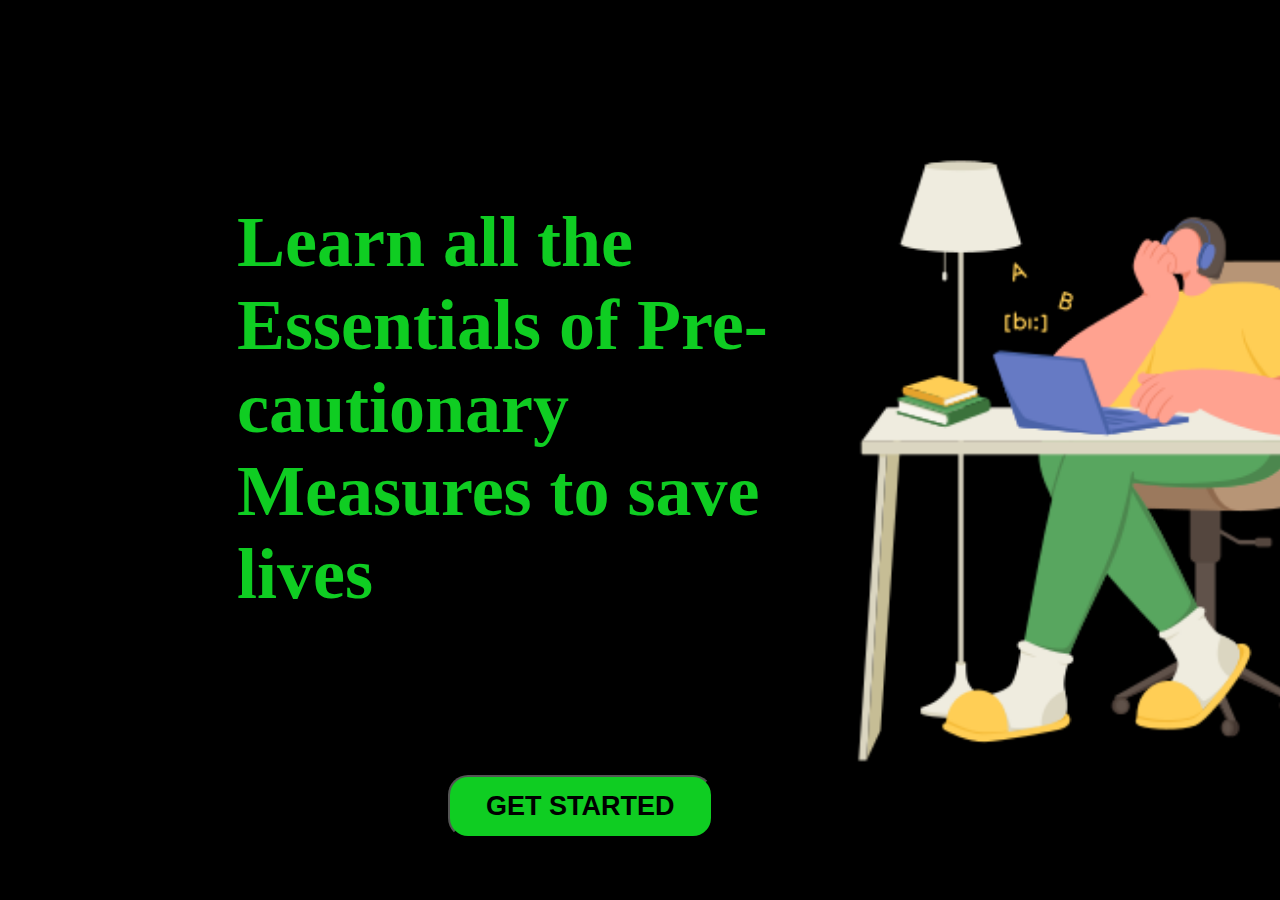
<file: index.html>
<!DOCTYPE html>
<html lang="en">
<head>
    <meta charset="UTF-8">
    <meta name="viewport" content="width=device-width, initial-scale=1.0">
    <meta http-equiv="X-UA-Compatible" content="ie=edge">
    <title>SafetyFirstHub</title>
    <link rel="stylesheet" href="style.css">
</head>
<body>
    <h1>Learn all the Essentials of Pre-cautionary Measures to save lives</h1>
    <form action="login.html"><button>GET STARTED</button></form>
    <img src="images/social-student-learning-english-online.png">
</body>
</html>
</file>
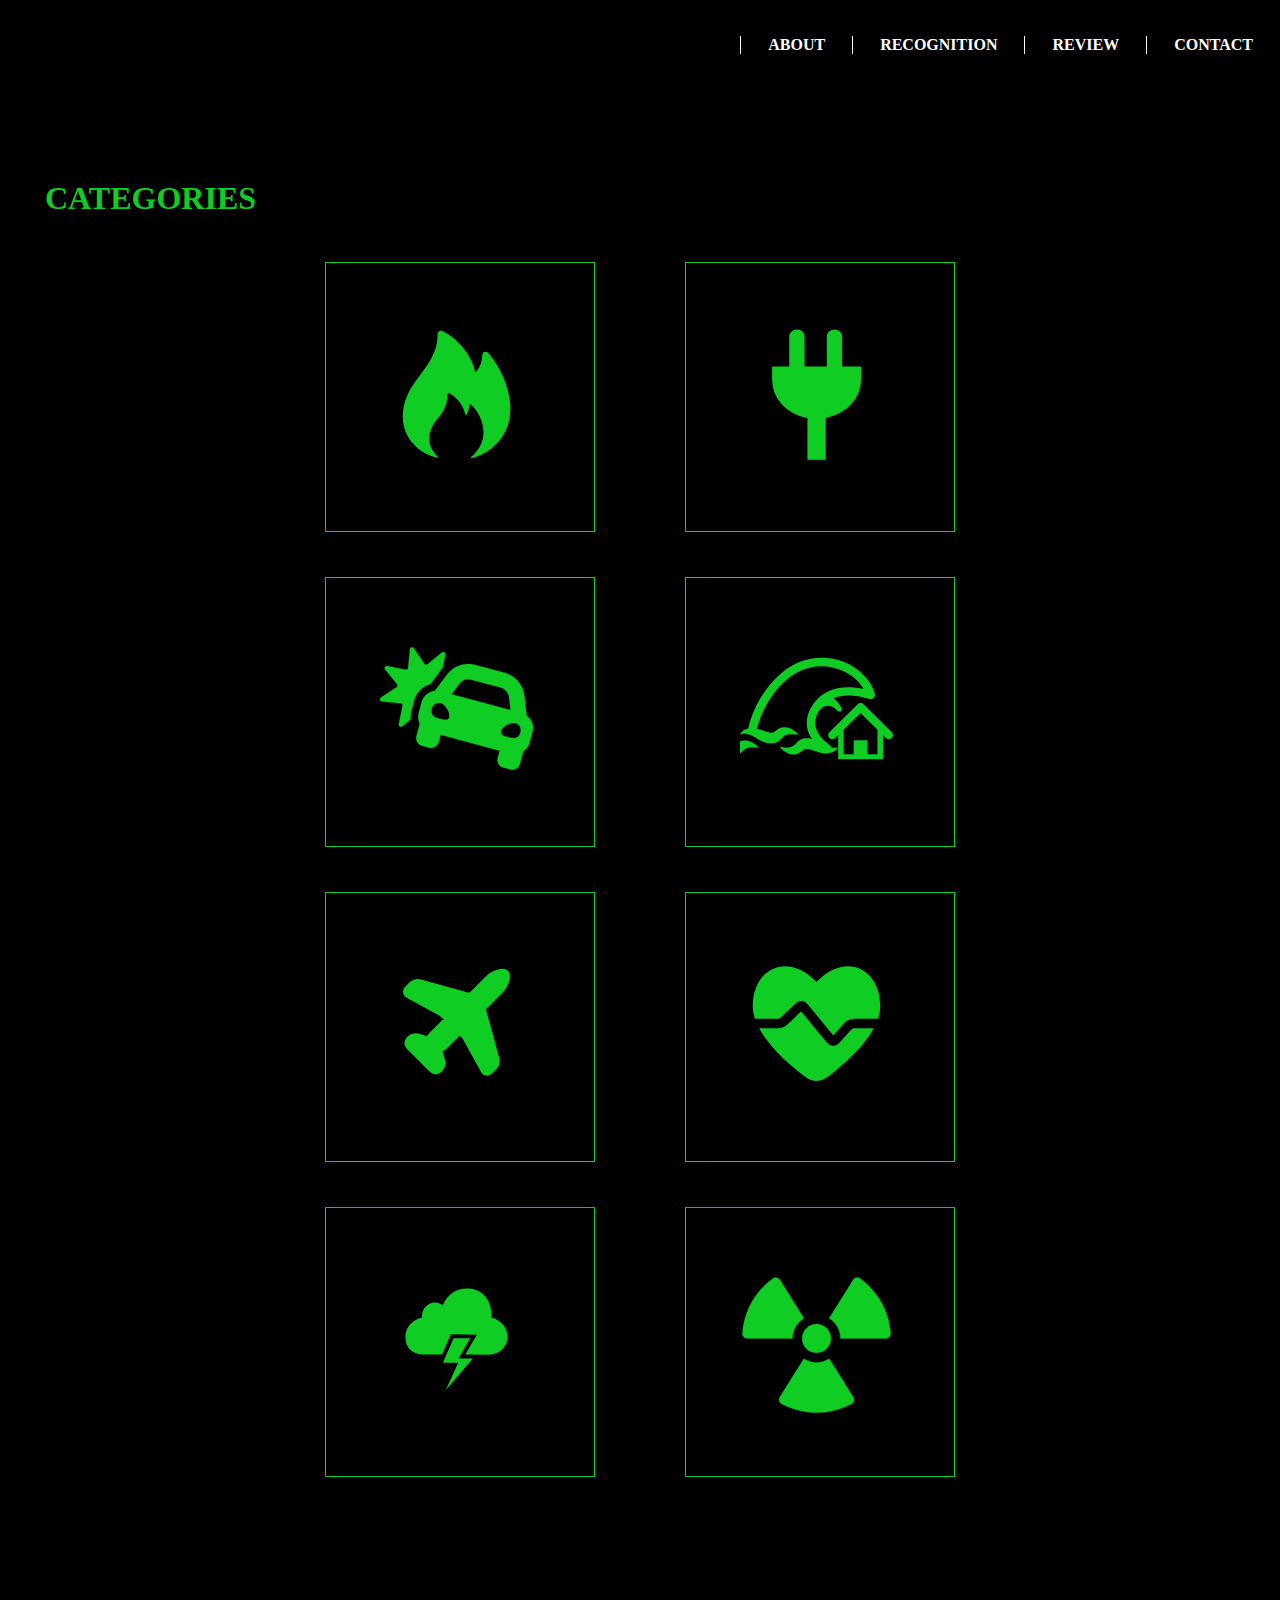
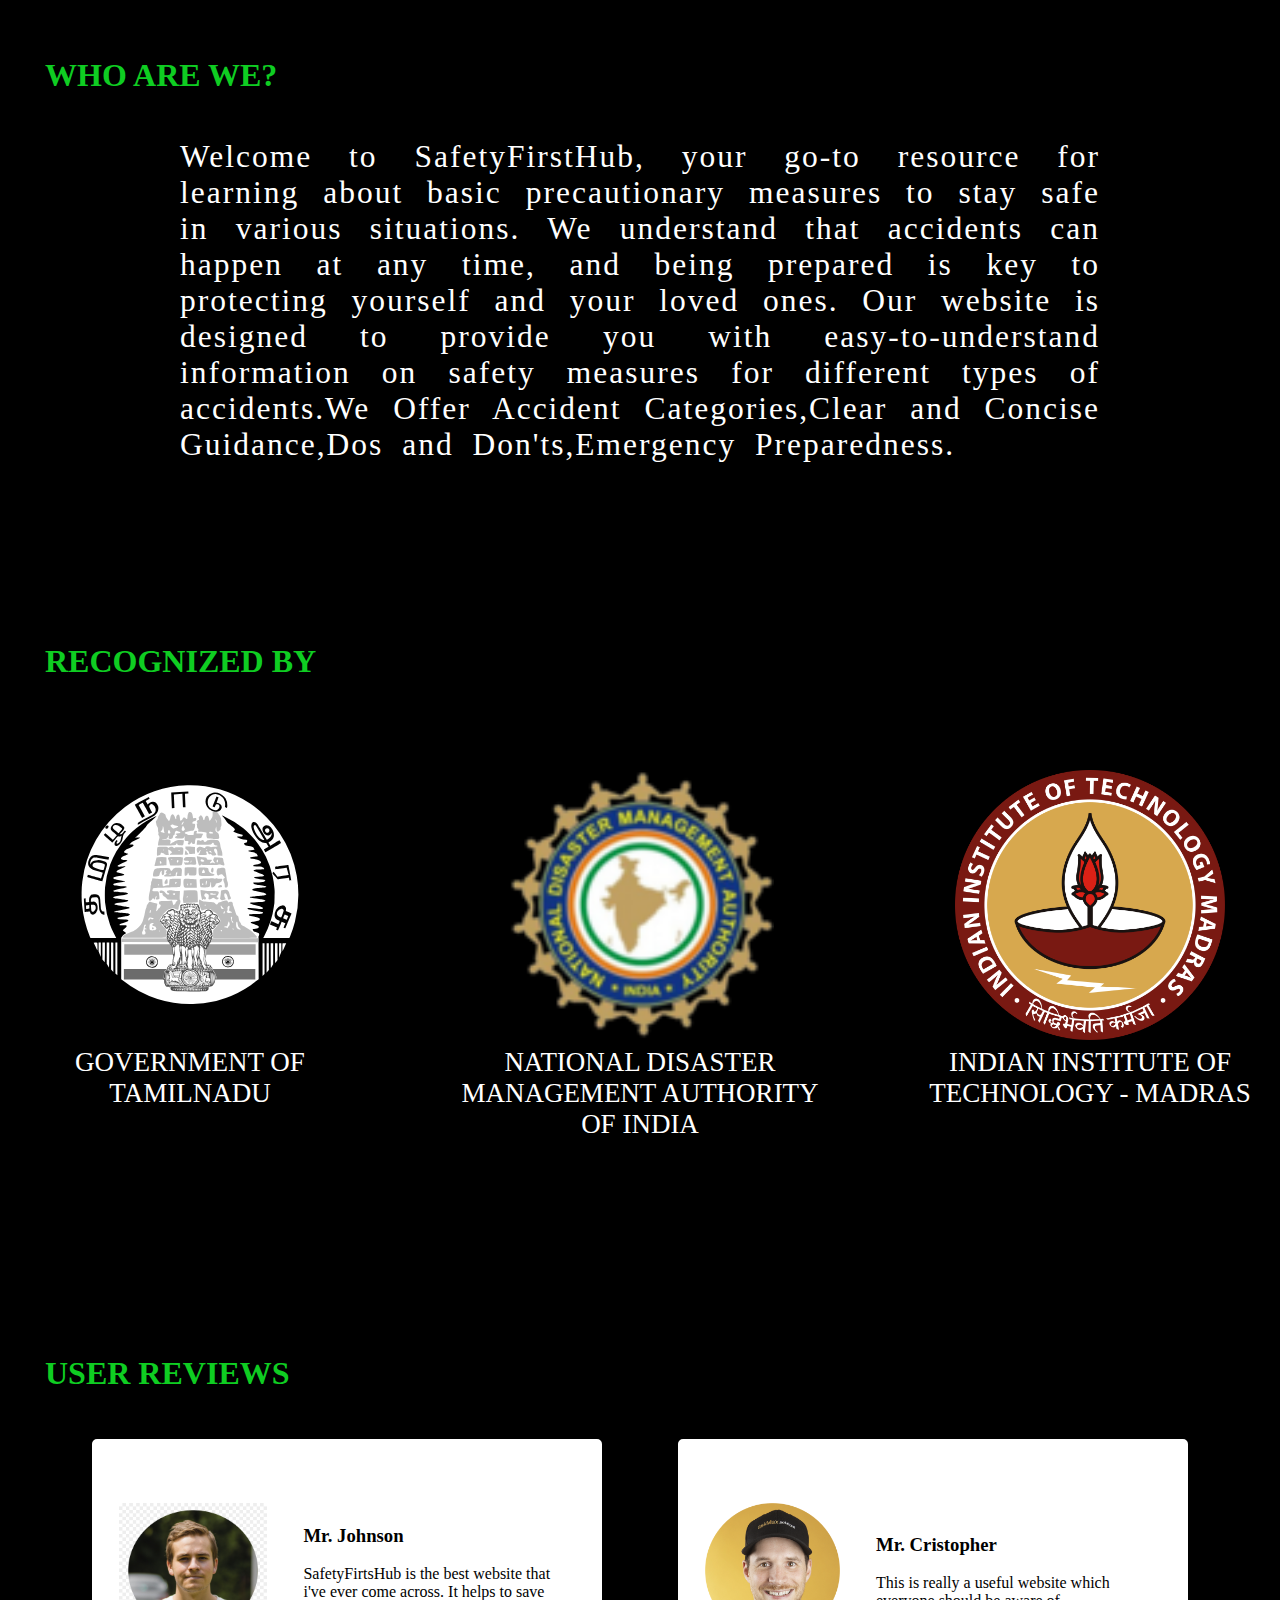
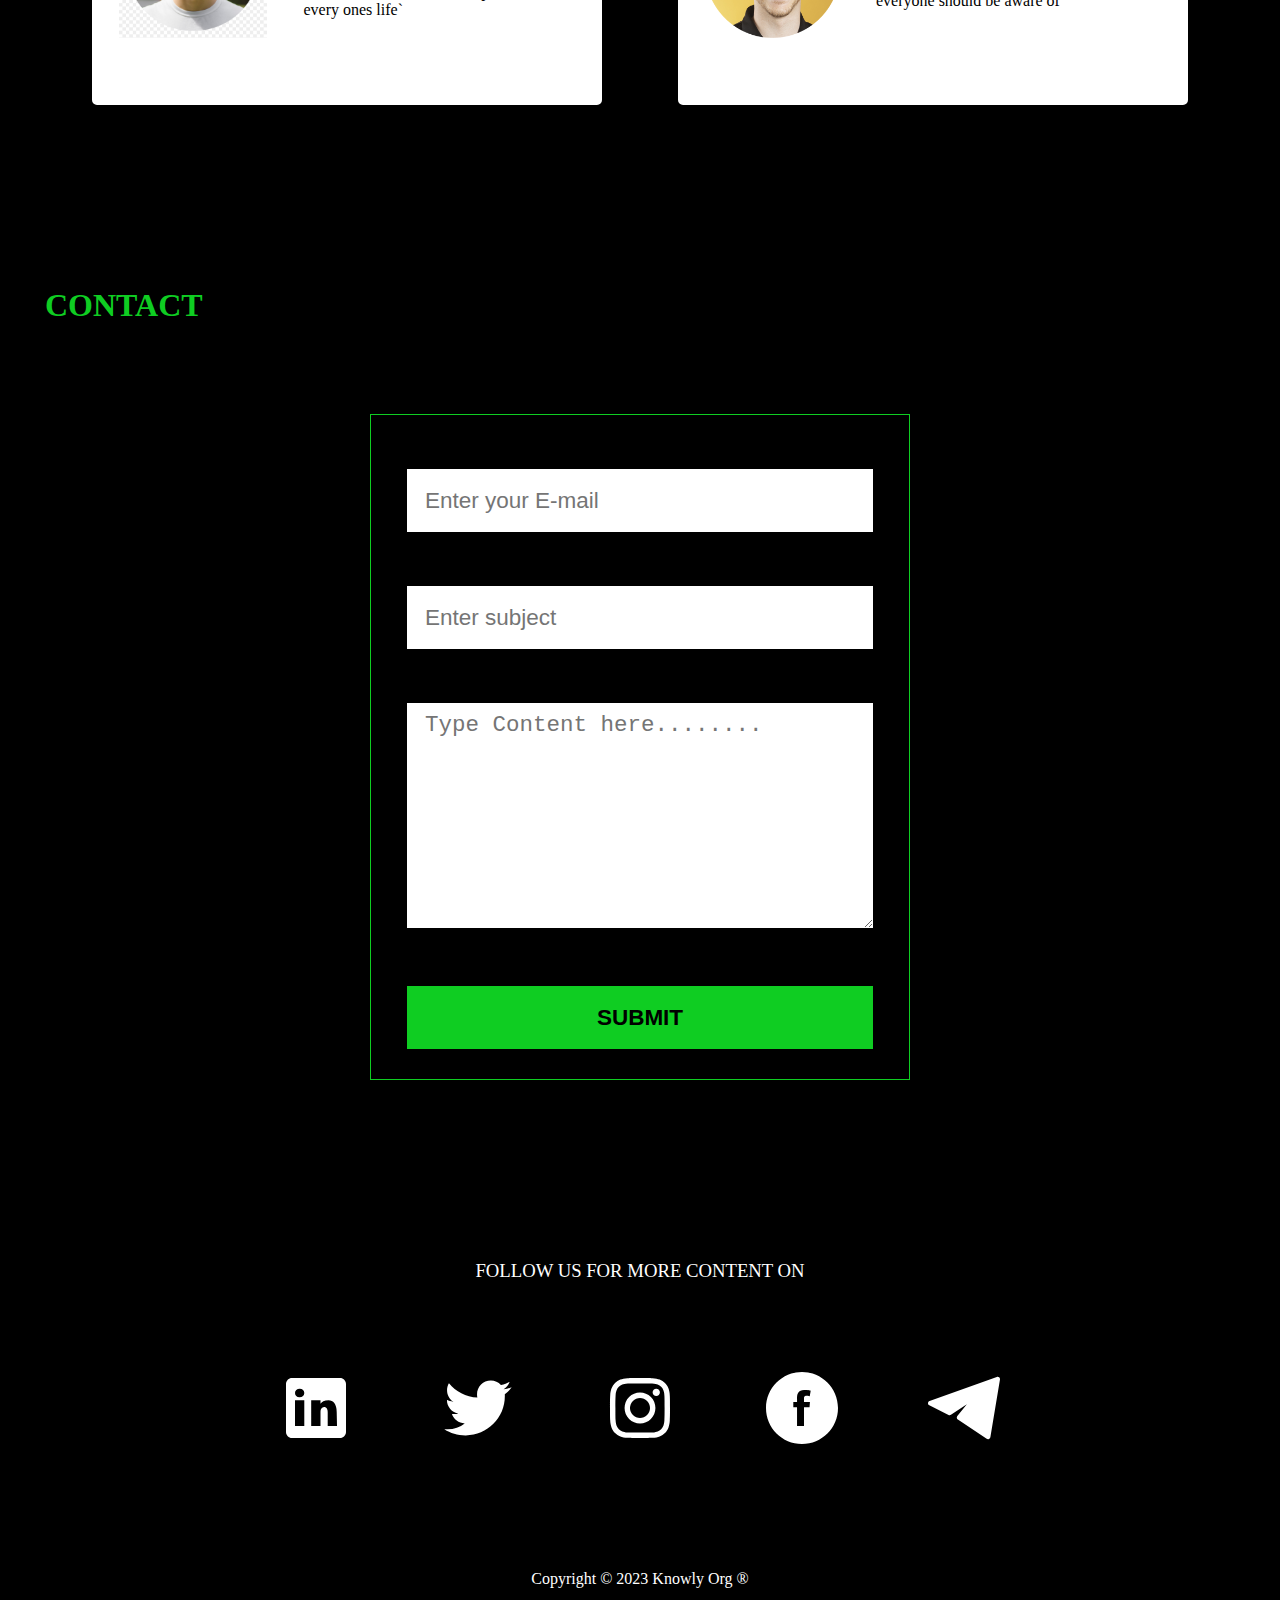
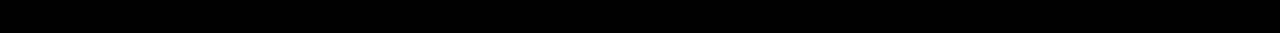
<file: home.html>
<!DOCTYPE html>
<html lang="en">
<head>
    <meta charset="UTF-8">
    <meta name="viewport" content="width=device-width, initial-scale=1.0">
    <meta http-equiv="X-UA-Compatible" content="ie=edge">
    <title>SafetyFirstHub</title>
    <link rel="stylesheet" href="home_style.css">
</head>
<body>
    <div class="nav">
        <ul>
            <li><a href="#about">ABOUT</a></li>
            <li><a href="#recognition">RECOGNITION</a></li>
            <li><a href="#review">REVIEW</a></li>
            <li><a href="#contact">CONTACT</a></li>
        </ul>
    </div>
    <h1>CATEGORIES</h1>
    <div class="categories">
        <div class="image_box" id="box_1"><img src="images/fire-svgrepo-com.svg"></div>
        <div class="image_box" id="box_2"><img src="images/electric-plug-electric-electricity-plug-svgrepo-com.svg"></div>
        <div class="image_box" id="box_3"><img src="images/car-crash-svgrepo-com (2).svg"></div>
        <div class="image_box" id="box_4"><img src="images/tsunami-insurance-symbol-of-a-home-and-a-big-ocean-wave-svgrepo-com (2).svg"></div>
        <div class="image_box" id="box_5"><img src="images/flight-svgrepo-com.svg"></div>
        <div class="image_box" id="box_6"><img src="images/heart-pulse-2-svgrepo-com.svg"></div>
        <div class="image_box" id="box_7"><img src="images/lightning-svgrepo-com (1).svg"></div>
        <div class="image_box" id="box_8"><img src="images/radiation-svgrepo-com.svg"></div>
    </div>

    <h1 id="about">WHO ARE WE?</h1>
    <div class="about">
        <p>Welcome to SafetyFirstHub, your go-to resource for learning about basic precautionary measures to stay safe in various situations. We understand that accidents can happen at any time, and being prepared is key to protecting yourself and your loved ones. Our website is designed to provide you with easy-to-understand information on safety measures for different types of accidents.We Offer Accident Categories,Clear and Concise Guidance,Dos and Don'ts,Emergency Preparedness.</p>
    </div>

    <h1 id="recognition">RECOGNIZED BY</h1>
    <div class="recognition">
        <div class="recog_image_box">
            <img src="images/black.svg">
            <p>GOVERNMENT OF TAMILNADU</p>
        </div>
        <div class="recog_image_box">
            <img src="images/govt_logo.png">
            <p>NATIONAL DISASTER MANAGEMENT AUTHORITY OF INDIA</p>
        </div>
        <div class="recog_image_box">
            <img src="images/govt_2.jpg">
            <p>INDIAN INSTITUTE OF TECHNOLOGY - MADRAS</p>
        </div>
    </div>
    <h1 id="review">USER REVIEWS</h1>
    <div class="review">
        <div class="review_box">
            <div class="review_box_img">
                <img src="images/man_1.png">
            </div>
            <div class="review_box_content">
                <h3>Mr. Johnson</h3>
                <p>SafetyFirtsHub is the best website that i've ever come across. It helps to save every ones life` 
                </p>
            </div>
        </div>
        <div class="review_box">
                   <div class="review_box_img">
                        <img src="images/man_2.png">
                    </div>
                    <div class="review_box_content">
                        <h3>Mr. Cristopher</h3>
                        <p>This is really a useful website which everyone should be aware of</p>
                    </div>
        </div>
    </div>
    <h1 id="contact">CONTACT</h1>
    <div class="contact">
            <div class="contact_box">
                        <input type="email" placeholder="Enter your E-mail">
                        <input type="text" placeholder="Enter subject">
                        <textarea placeholder="Type Content here........"></textarea>
                        <button>SUBMIT</button>
            </div>
            <div class="social_media">
                <h3>FOLLOW US FOR MORE CONTENT ON</h3>
                <div class="icons">
                    <img src="images/linkedin-svgrepo-com (1).svg">
                    <img src="images/twitter-svgrepo-com (1).svg">
                    <img src="images/instagram-fill-svgrepo-com.svg">
                    <img src="images/facebook-round-svgrepo-com.svg">
                    <img src="images/telegram-svgrepo-com.svg">
                </div>
            </div>
            <div class="footer">
                    Copyright © 2023 Knowly Org ®
            </div>
    </div>
    <script src="script.js"></script>
</body>
</html>
</file>
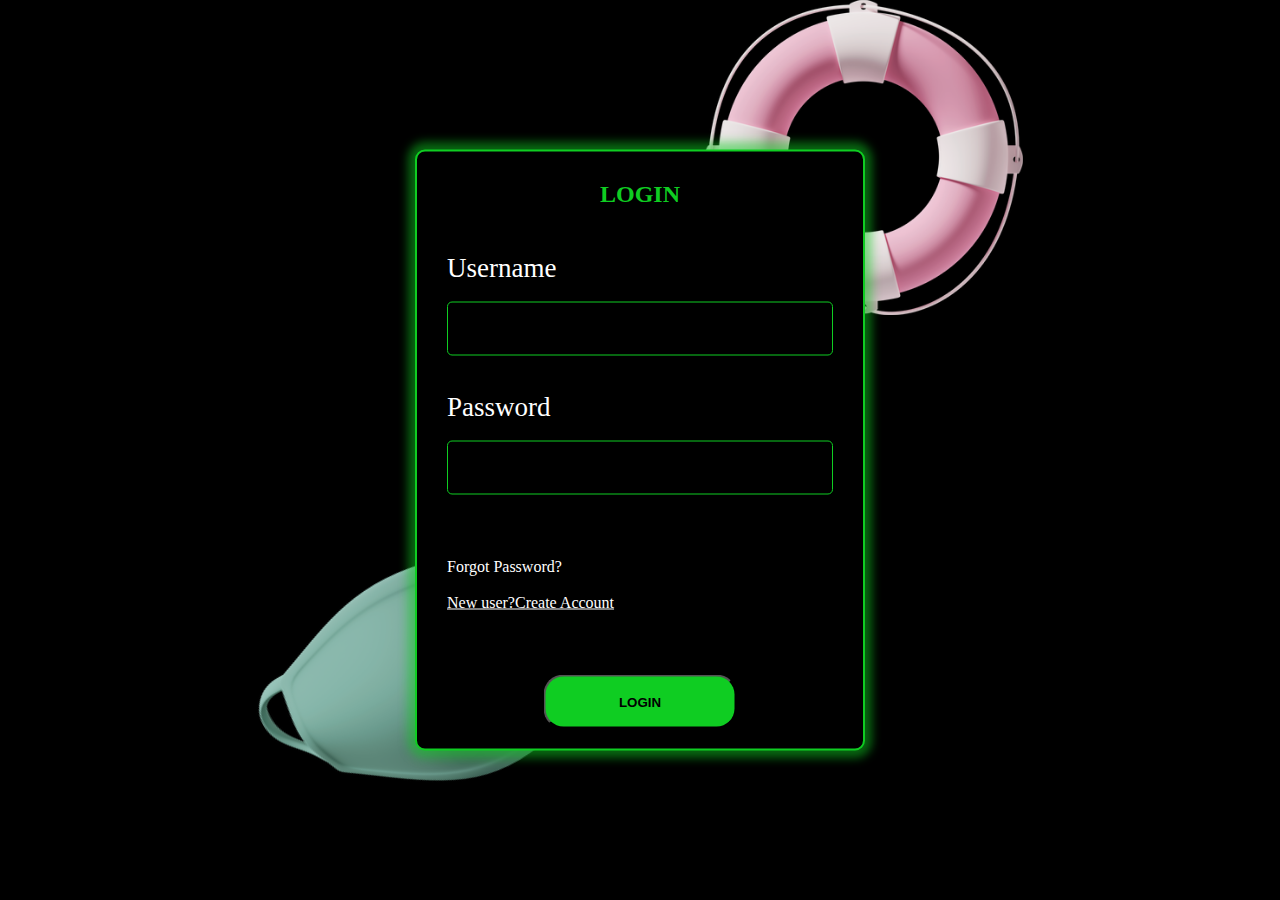
<file: login.html>
<!DOCTYPE html>
<html lang="en">
<head>
    <meta charset="UTF-8">
    <meta name="viewport" content="width=device-width, initial-scale=1.0">
    <meta http-equiv="X-UA-Compatible" content="ie=edge">
    <title>SafetyFirstHub</title>
    <link rel="stylesheet" href="login_signup.css">
</head>
<body>
    <form action="home.html">
    <div class="login_box">
        <h2>LOGIN</h2>
       <div class="field">
            <label>Username</label><br>
            <input type="text" required>
        </div>
        <div class="field">
            <label>Password</label><br>
            <input type="password" required><br>
        </div>
        <div class="field_end">
            <h4>Forgot Password?</h4>
            <h4><a href="signup.html">New user?Create Account</a></h4>
        </div>
        <button>LOGIN</button>
    </div>
</form>
    <img id="img_1" src="images/login_1.png">
    <img id="img_2" src="images/login_2.png">

</body>
</html>
</file>
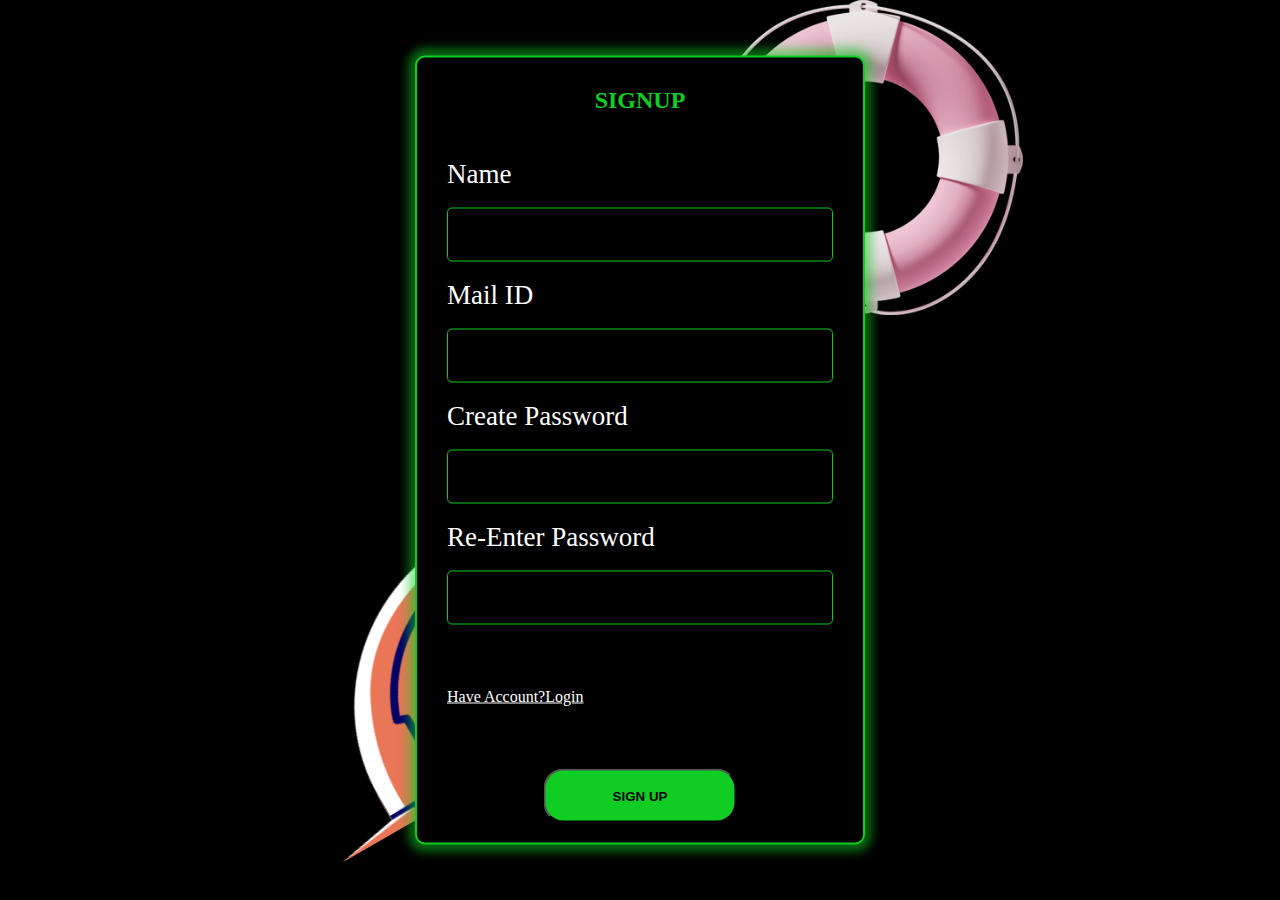
<file: signup.html>
<!DOCTYPE html>
<html lang="en">
<head>
    <meta charset="UTF-8">
    <meta name="viewport" content="width=device-width, initial-scale=1.0">
    <meta http-equiv="X-UA-Compatible" content="ie=edge">
    <title>SafetyFirstHub</title>
    <link rel="stylesheet" href="login_signup.css">
</head>
<body>
    <form action="home.html">
    <div class="signup_box">
        <h2>SIGNUP</h2>
       <div class="field">
            <label>Name</label><br>
            <input type="text" required>
        </div>
        <div class="field">
            <label>Mail ID</label><br>
            <input type="email" required><br>
        </div>
        <div class="field">
            <label >Create Password</label><br>
            <input type="password" required><br>
        </div>
        <div class="field">
            <label>Re-Enter Password</label><br>
            <input type="password" required><br>
        </div>
        <div class="field_end">
            <h4><a href="login.html">Have Account?Login</a></h4>
        </div>
        <button>SIGN UP</button>
    </div>
</form>
    <img id="img_1" src="images/login_1.png">
    <img id="img_2" src="images/login_3.png">

</body>
</html>
</file>
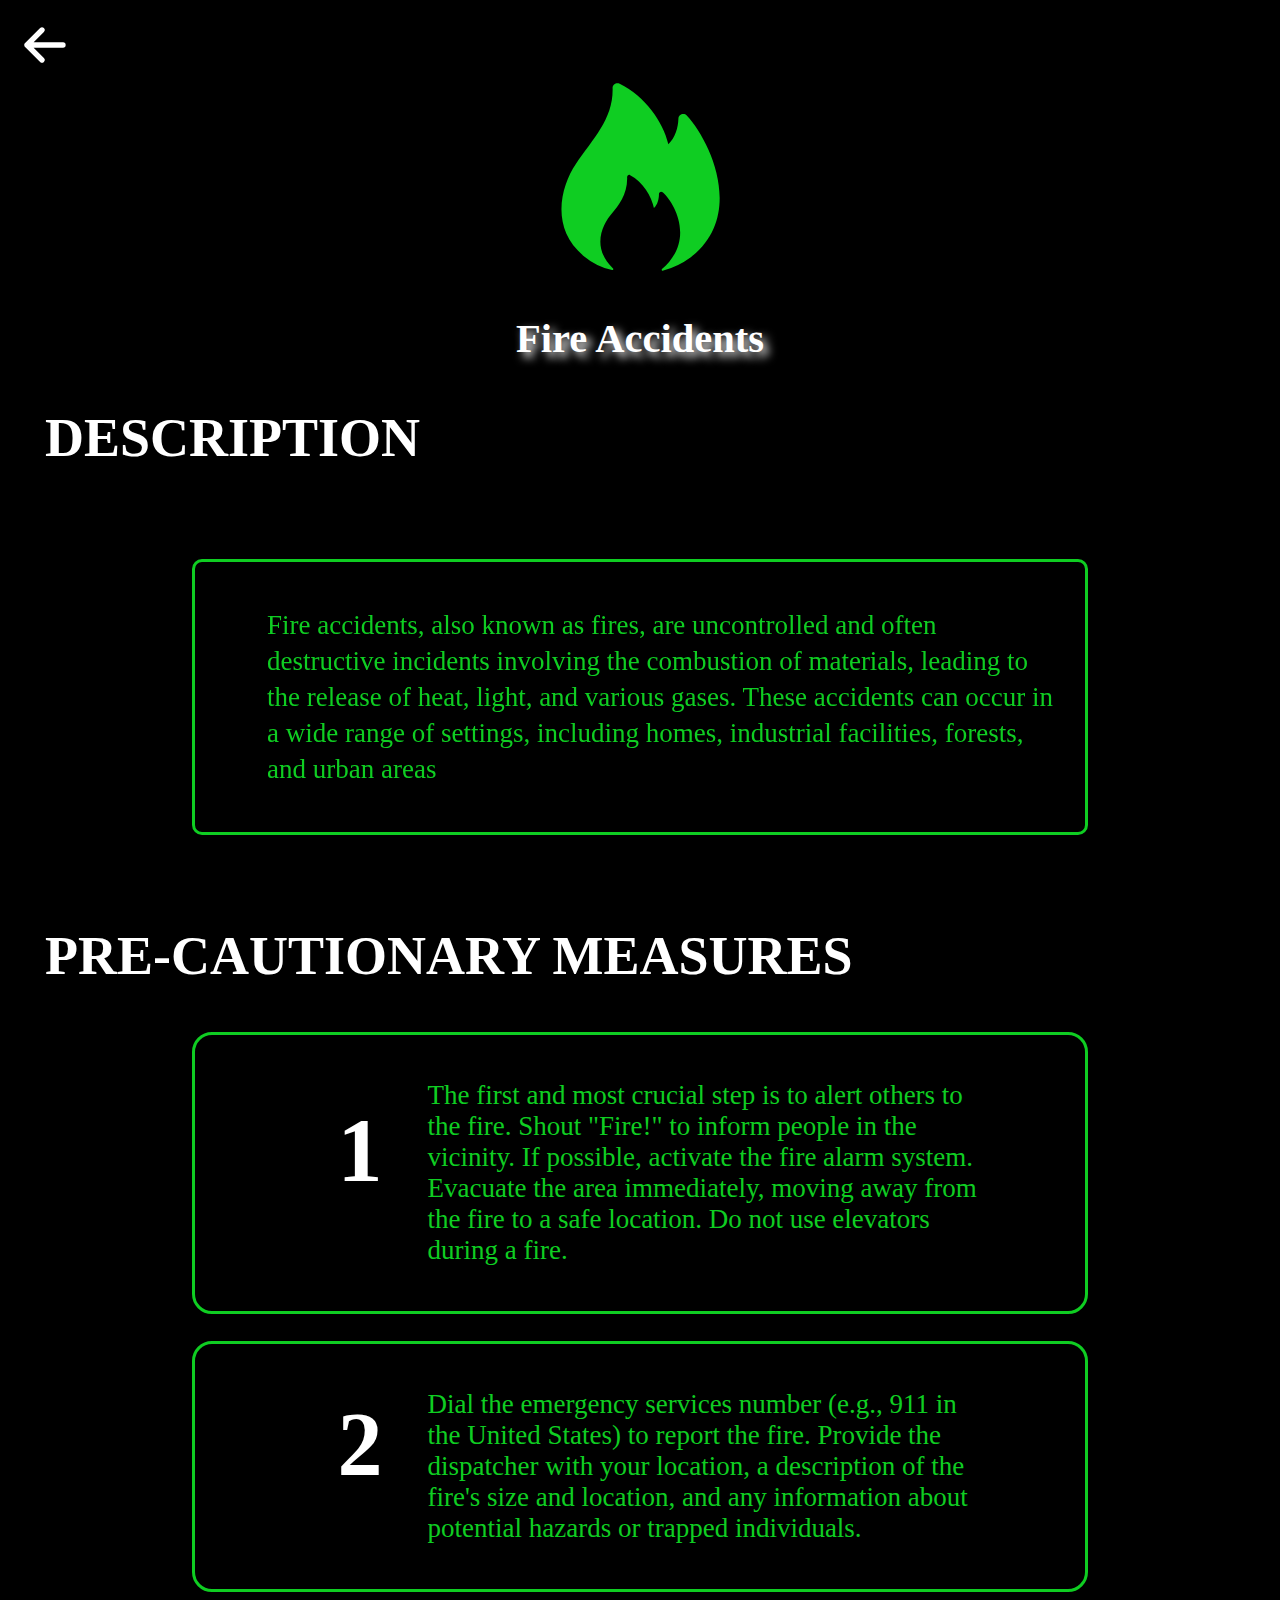
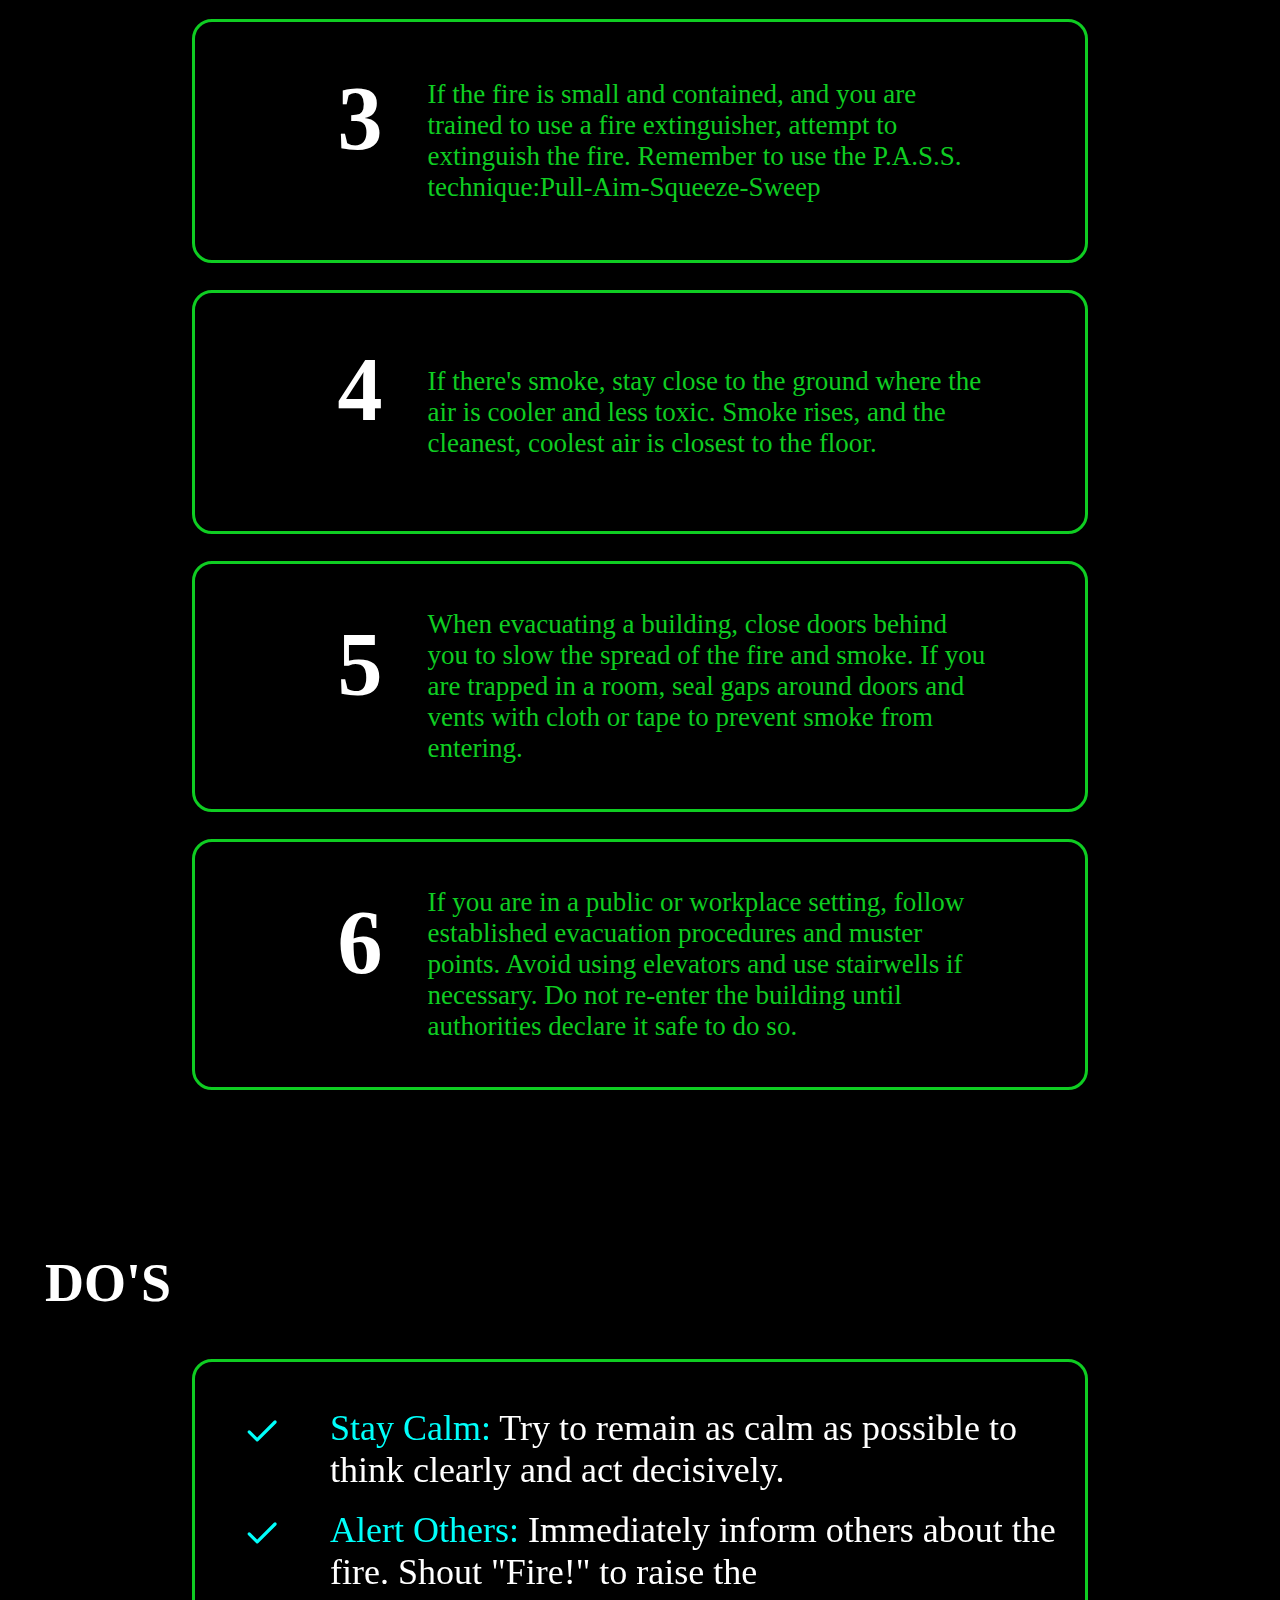
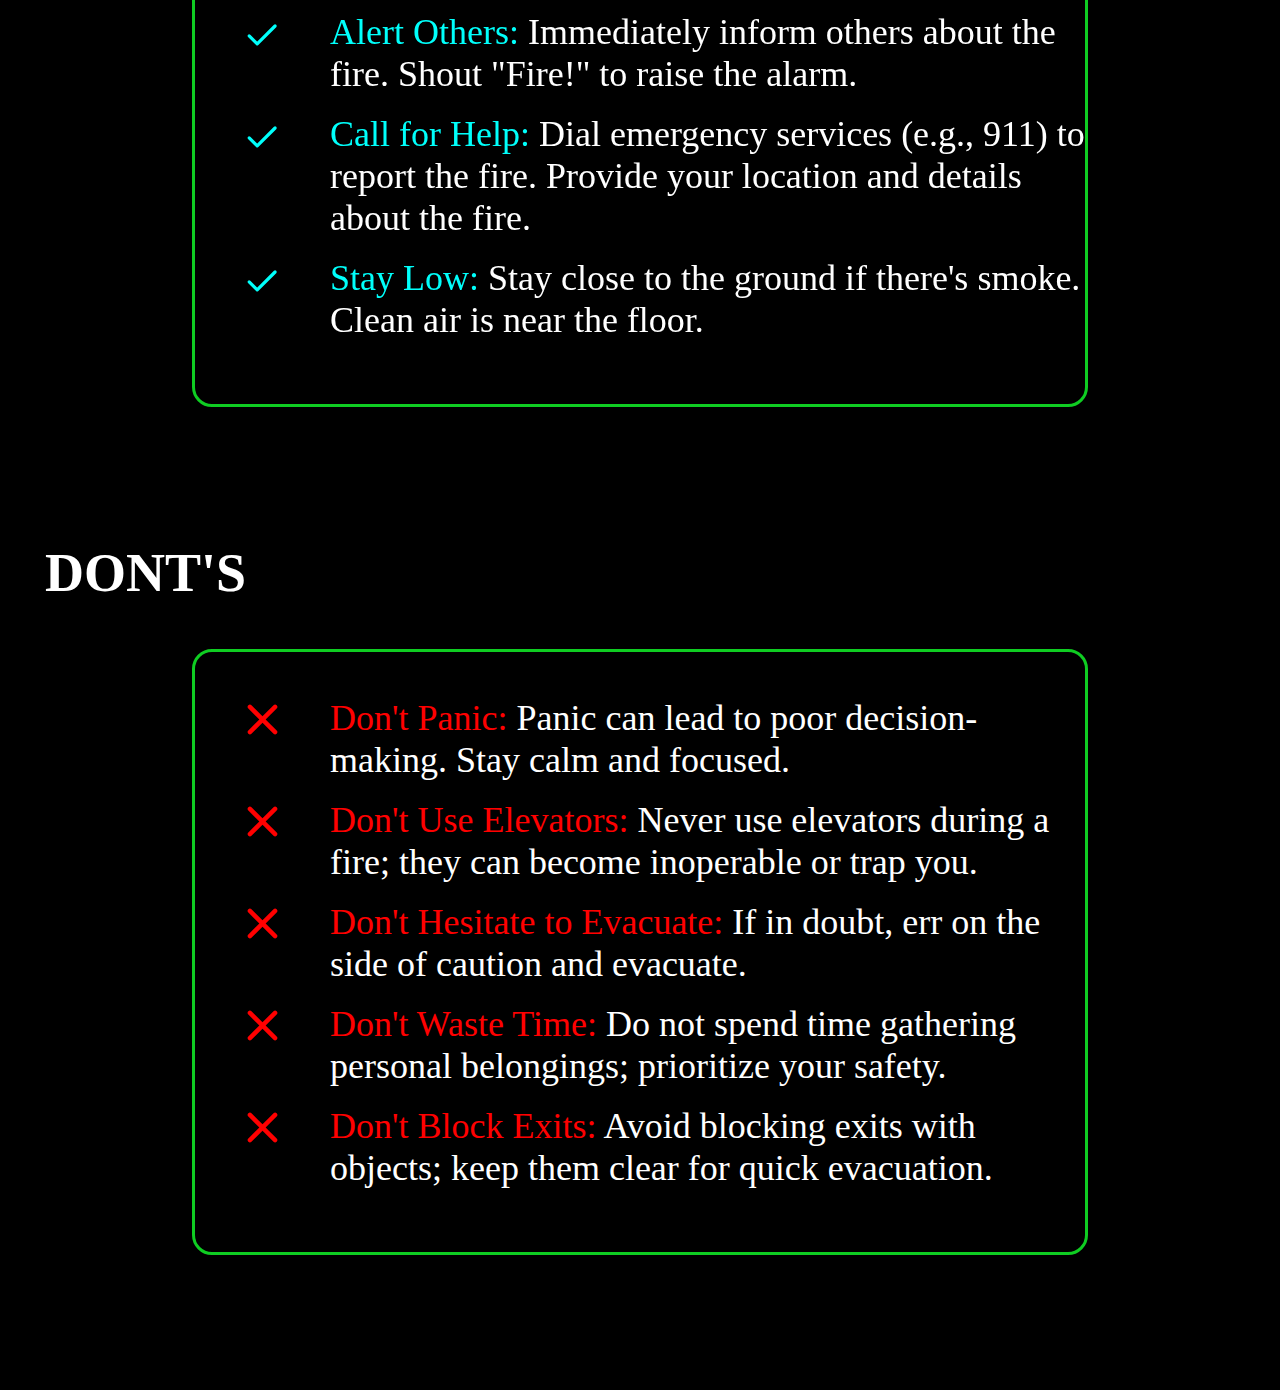
<file: subpage_1.html>
<!DOCTYPE html>
<html lang="en">
<head>
    <meta charset="UTF-8">
    <meta name="viewport" content="width=device-width, initial-scale=1.0">
    <meta http-equiv="X-UA-Compatible" content="ie=edge">
   <title>SafetyFirstHub</title>
    <link rel="stylesheet" href="subpage_style.css">
</head>
<body>
    <div class="nav">
        <a class="nav_btn"><img src="images/arrow-sm-left-svgrepo-com.svg" onclick="backToHome()"></a>
    </div>
    <div class="main_img">
        <img src="images/fire-svgrepo-com.svg">
        <h2>Fire Accidents</h2>
    </div>
    <h1>DESCRIPTION</h1>
    <div class="description">   
        <p>
                Fire accidents, also known as fires, are uncontrolled and often destructive incidents involving the combustion of materials, leading to the release of heat, light, and various gases. These accidents can occur in a wide range of settings, including homes, industrial facilities, forests, and urban areas</p>
    </div>
    <div class="steps">
        <h1>PRE-CAUTIONARY MEASURES</h1>
        <div class="ind_steps">
            <h1>1</h1>
            <p>The first and most crucial step is to alert others to the fire. Shout "Fire!" to inform people in the vicinity. If possible, activate the fire alarm system. Evacuate the area immediately, moving away from the fire to a safe location. Do not use elevators during a fire.</p>
        </div>
        <div class="ind_steps">
                <h1>2</h1>
                <p>Dial the emergency services number (e.g., 911 in the United States) to report the fire. Provide the dispatcher with your location, a description of the fire's size and location, and any information about potential hazards or trapped individuals.</p>
        </div>
        <div class="ind_steps">
                <h1>3</h1>
                <p>If the fire is small and contained, and you are trained to use a fire extinguisher, attempt to extinguish the fire. Remember to use the P.A.S.S. technique:Pull-Aim-Squeeze-Sweep</p>
        </div>
        <div class="ind_steps">
                <h1>4</h1>
                <p> If there's smoke, stay close to the ground where the air is cooler and less toxic. Smoke rises, and the cleanest, coolest air is closest to the floor.</p>
            </div>
            <div class="ind_steps">
                    <h1>5</h1>
                    <p>When evacuating a building, close doors behind you to slow the spread of the fire and smoke. If you are trapped in a room, seal gaps around doors and vents with cloth or tape to prevent smoke from entering.</p>
            </div>
            <div class="ind_steps">
                    <h1>6</h1>
                    <p> If you are in a public or workplace setting, follow established evacuation procedures and muster points. Avoid using elevators and use stairwells if necessary. Do not re-enter the building until authorities declare it safe to do so.</p>
            </div>
    </div>
    <h1>DO'S</h1>
    <div class="dos">
        <div class="dos_content">
            <img src="images/tick-svgrepo-com.svg">
            <p><span>Stay Calm:</span> Try to remain as calm as possible to think clearly and act decisively.</p>
        </div>
        <div class="dos_content">
                <img src="images/tick-svgrepo-com.svg">
                <p><span>Alert Others:</span> Immediately inform others about the fire. Shout "Fire!" to raise the </p>
        </div>
        <div class="dos_content">
                <img src="images/tick-svgrepo-com.svg">
                <p><span>Alert Others:</span> Immediately inform others about the fire. Shout "Fire!" to raise the alarm.</p>
        </div>
        <div class="dos_content">
                <img src="images/tick-svgrepo-com.svg">
                <p><span>Call for Help:</span> Dial emergency services (e.g., 911) to report the fire. Provide your location and details about the fire.</p>
        </div>
        <div class="dos_content">
                <img src="images/tick-svgrepo-com.svg">
                <p><span>Stay Low:</span> Stay close to the ground if there's smoke. Clean air is near the floor.</p>
        </div>
    </div>
    <h1>DONT'S</h1>
    <div class="donts">
            <div class="donts_content">
                <img src="images/wrong-delete-remove-trash-minus-cancel-close-2-svgrepo-com (1).svg">
                <p><span>Don't Panic:</span> Panic can lead to poor decision-making. Stay calm and focused.</p>
            </div>
            <div class="donts_content">
                    <img src="images/wrong-delete-remove-trash-minus-cancel-close-2-svgrepo-com (1).svg">
                    <p><span>Don't Use Elevators:</span> Never use elevators during a fire; they can become inoperable or trap you.</p>
            </div>
            <div class="donts_content">
                    <img src="images/wrong-delete-remove-trash-minus-cancel-close-2-svgrepo-com (1).svg">
                    <p><span>Don't Hesitate to Evacuate:</span> If in doubt, err on the side of caution and evacuate.</p>
            </div>
            <div class="donts_content">
                    <img src="images/wrong-delete-remove-trash-minus-cancel-close-2-svgrepo-com (1).svg">
                    <p><span>Don't Waste Time:</span> Do not spend time gathering personal belongings; prioritize your safety.</p>
            </div>
            <div class="donts_content">
                    <img src="images/wrong-delete-remove-trash-minus-cancel-close-2-svgrepo-com (1).svg">
                    <p><span>Don't Block Exits:</span> Avoid blocking exits with objects; keep them clear for quick evacuation.</p>
            </div>
        </div>
    <script src="script.js"></script>
    
</body>
</html>
</file>
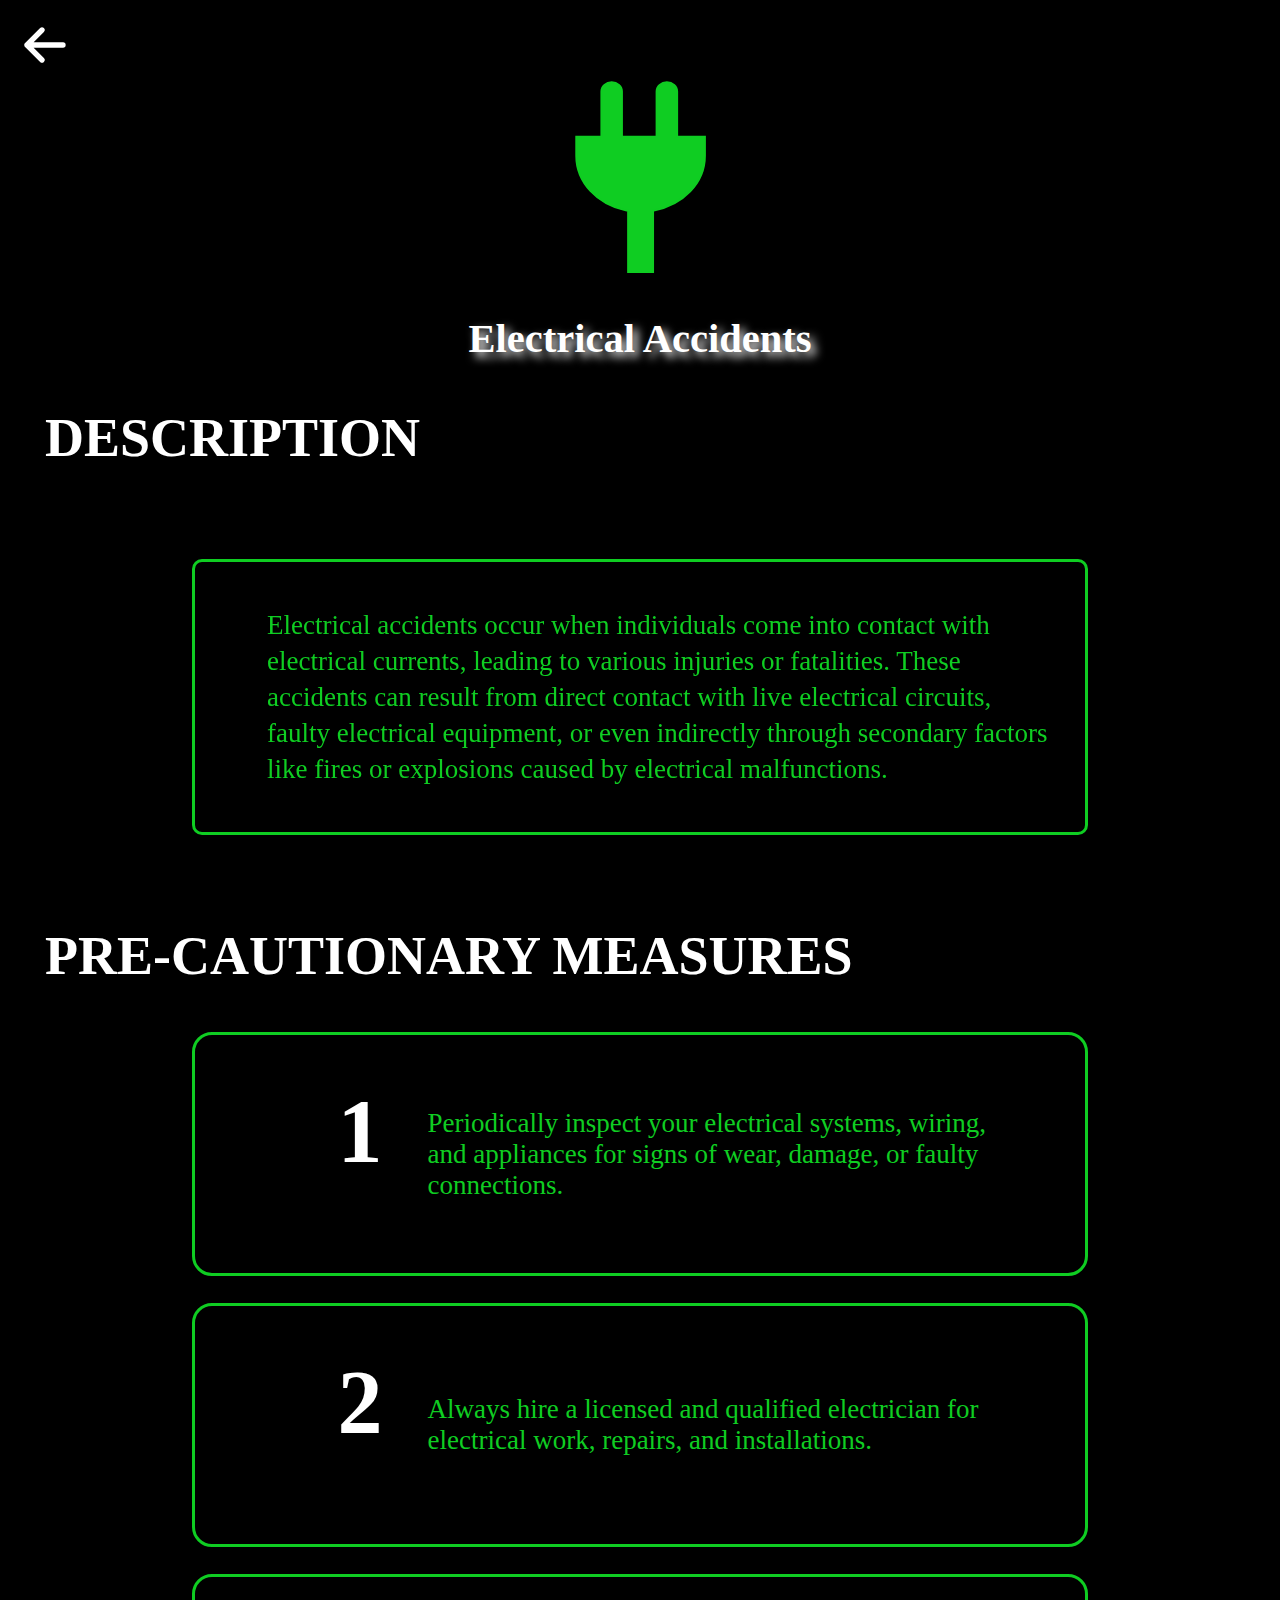
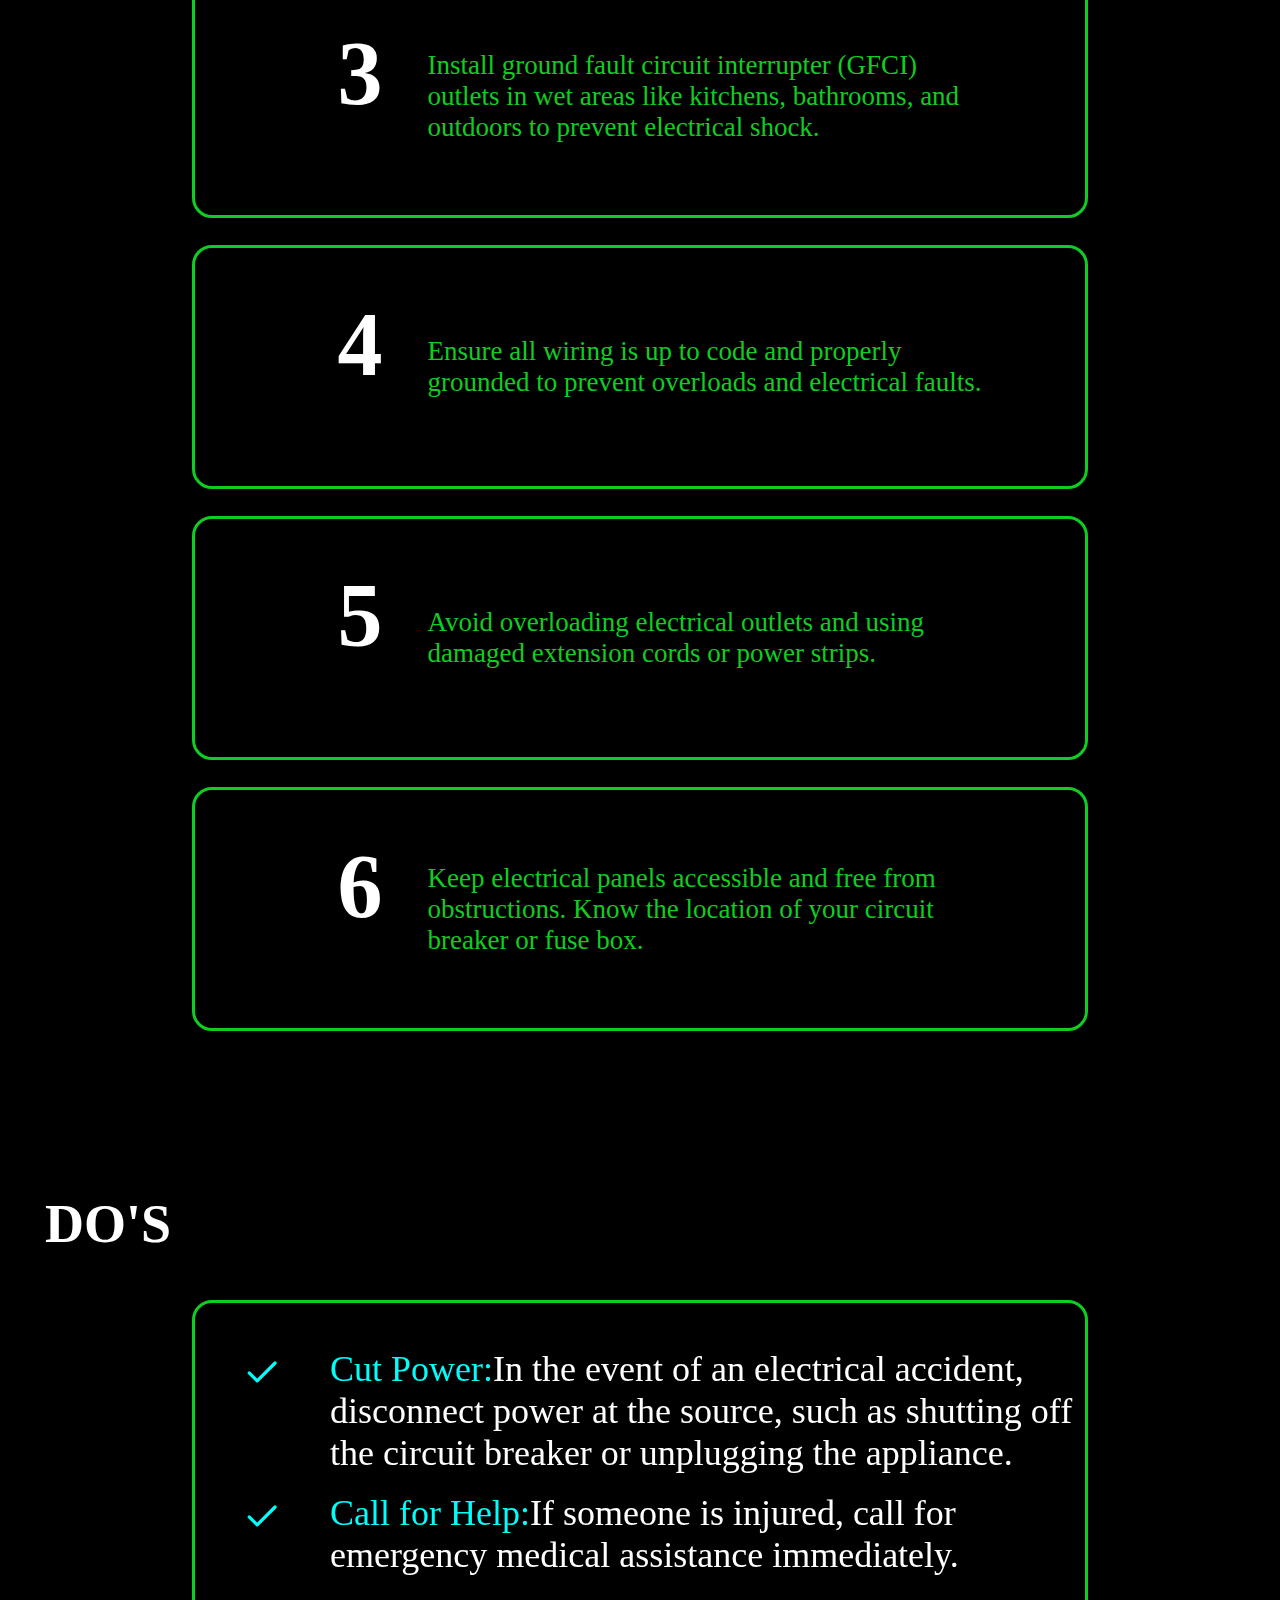
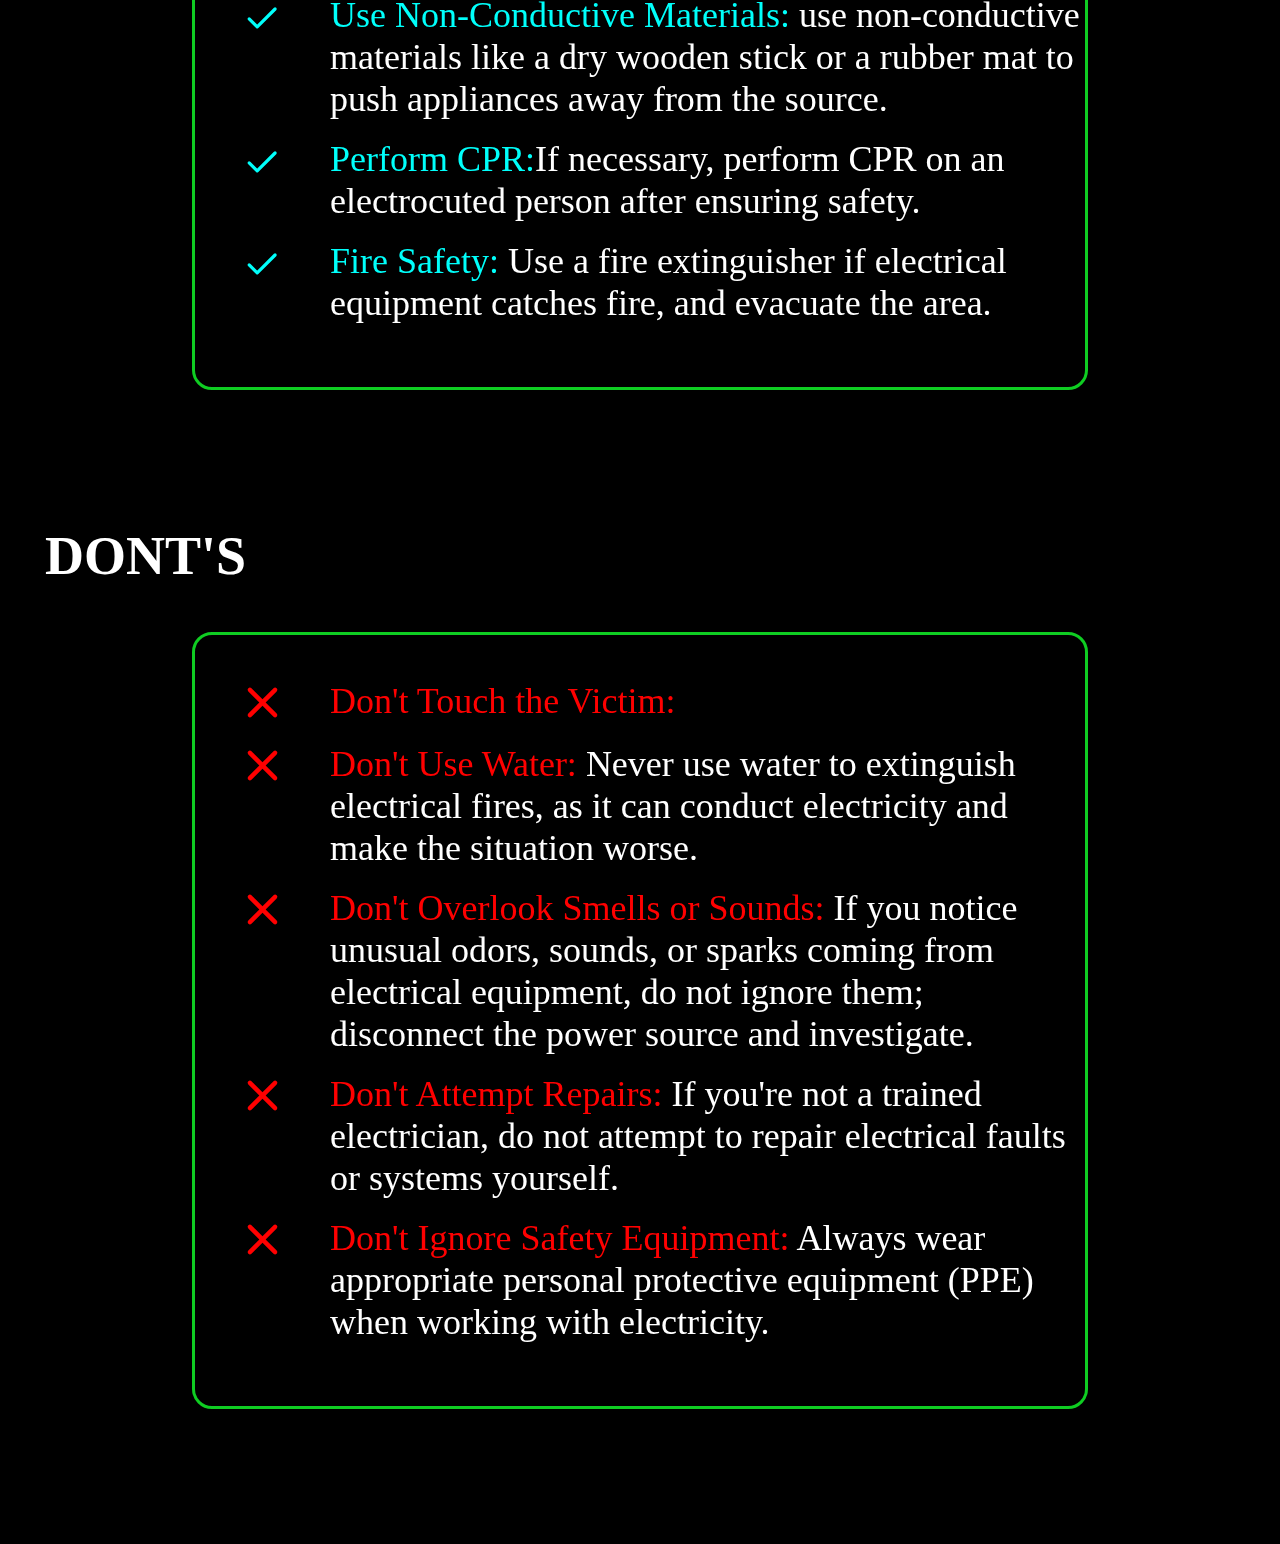
<file: subpage_2.html>
<!DOCTYPE html>
<html lang="en">
<head>
    <meta charset="UTF-8">
    <meta name="viewport" content="width=device-width, initial-scale=1.0">
    <meta http-equiv="X-UA-Compatible" content="ie=edge">
    <title>SafetyFirstHub</title>
    <link rel="stylesheet" href="subpage_style.css">
</head>
<body>
    <div class="nav">
        <a class="nav_btn"><img src="images/arrow-sm-left-svgrepo-com.svg" onclick="backToHome()"></a>
    </div>
    <div class="main_img">
        <img src="images/electric-plug-electric-electricity-plug-svgrepo-com.svg">
        <h2>Electrical Accidents</h2>
    </div>
    <h1>DESCRIPTION</h1>
    <div class="description">   
        <p>Electrical accidents occur when individuals come into contact with electrical currents, leading to various injuries or fatalities. These accidents can result from direct contact with live electrical circuits, faulty electrical equipment, or even indirectly through secondary factors like fires or explosions caused by electrical malfunctions.
        </p>
    </div>
    <div class="steps">
        <h1>PRE-CAUTIONARY MEASURES</h1>
        <div class="ind_steps">
            <h1>1</h1>
            <p> Periodically inspect your electrical systems, wiring, and appliances for signs of wear, damage, or faulty connections.</p>
        </div>
        <div class="ind_steps">
                <h1>2</h1>
                <p> Always hire a licensed and qualified electrician for electrical work, repairs, and installations.</p>
        </div>
        <div class="ind_steps">
                <h1>3</h1>
                <p>Install ground fault circuit interrupter (GFCI) outlets in wet areas like kitchens, bathrooms, and outdoors to prevent electrical shock.</p>   
        </div>
        <div class="ind_steps">
                <h1>4</h1>
                <p>Ensure all wiring is up to code and properly grounded to prevent overloads and electrical faults.</p>
        </div>
            <div class="ind_steps">
                    <h1>5</h1>
                    <p>Avoid overloading electrical outlets and using damaged extension cords or power strips.</p>    
        </div>
            <div class="ind_steps">
                    <h1>6</h1>
                    <p> Keep electrical panels accessible and free from obstructions. Know the location of your circuit breaker or fuse box.</p>     
        </div>
    </div>
    <h1>DO'S</h1>
    <div class="dos">
        <div class="dos_content">
            <img src="images/tick-svgrepo-com.svg">
            <p><span>Cut Power:</span>In the event of an electrical accident, disconnect power at the source, such as shutting off the circuit breaker or unplugging the appliance. </p>
        </div>
        <div class="dos_content">
                <img src="images/tick-svgrepo-com.svg">
                <p><span>Call for Help:</span>If someone is injured, call for emergency medical assistance immediately. </p>
        </div>
        <div class="dos_content">
                <img src="images/tick-svgrepo-com.svg">
                <p><span>Use Non-Conductive Materials:</span> use non-conductive materials like a dry wooden stick or a rubber mat to push appliances away from the source.</p>
        </div>
        <div class="dos_content">
                <img src="images/tick-svgrepo-com.svg">
                <p><span>Perform CPR:</span>If necessary, perform CPR on an electrocuted person after ensuring safety. </p>
        </div>
        <div class="dos_content">
                <img src="images/tick-svgrepo-com.svg">
                <p><span>Fire Safety:</span> Use a fire extinguisher if electrical equipment catches fire, and evacuate the area.</p>
        </div>
    </div>
    <h1>DONT'S</h1>
    <div class="donts">
            <div class="donts_content">
                <img src="images/wrong-delete-remove-trash-minus-cancel-close-2-svgrepo-com (1).svg">
                <p><span>Don't Touch the Victim:</span Do not touch a person in contact with electricity with your bare hands, as you may also get electrocuted.> </p>
            </div>
            <div class="donts_content">
                    <img src="images/wrong-delete-remove-trash-minus-cancel-close-2-svgrepo-com (1).svg">
                    <p><span>Don't Use Water: </span>Never use water to extinguish electrical fires, as it can conduct electricity and make the situation worse. </p>
            </div>
            <div class="donts_content">
                    <img src="images/wrong-delete-remove-trash-minus-cancel-close-2-svgrepo-com (1).svg">
                    <p><span>Don't Overlook Smells or Sounds: </span>If you notice unusual odors, sounds, or sparks coming from electrical equipment, do not ignore them; disconnect the power source and investigate.</p>
            </div>
            <div class="donts_content">
                    <img src="images/wrong-delete-remove-trash-minus-cancel-close-2-svgrepo-com (1).svg">
                    <p><span>Don't Attempt Repairs:</span> If you're not a trained electrician, do not attempt to repair electrical faults or systems yourself.</p>
            </div>
            <div class="donts_content">
                    <img src="images/wrong-delete-remove-trash-minus-cancel-close-2-svgrepo-com (1).svg">
                    <p><span>Don't Ignore Safety Equipment: </span>Always wear appropriate personal protective equipment (PPE) when working with electricity.</p>
            </div>
        </div>
        <script src="script.js"></script>
    
</body>
</html>
</file>
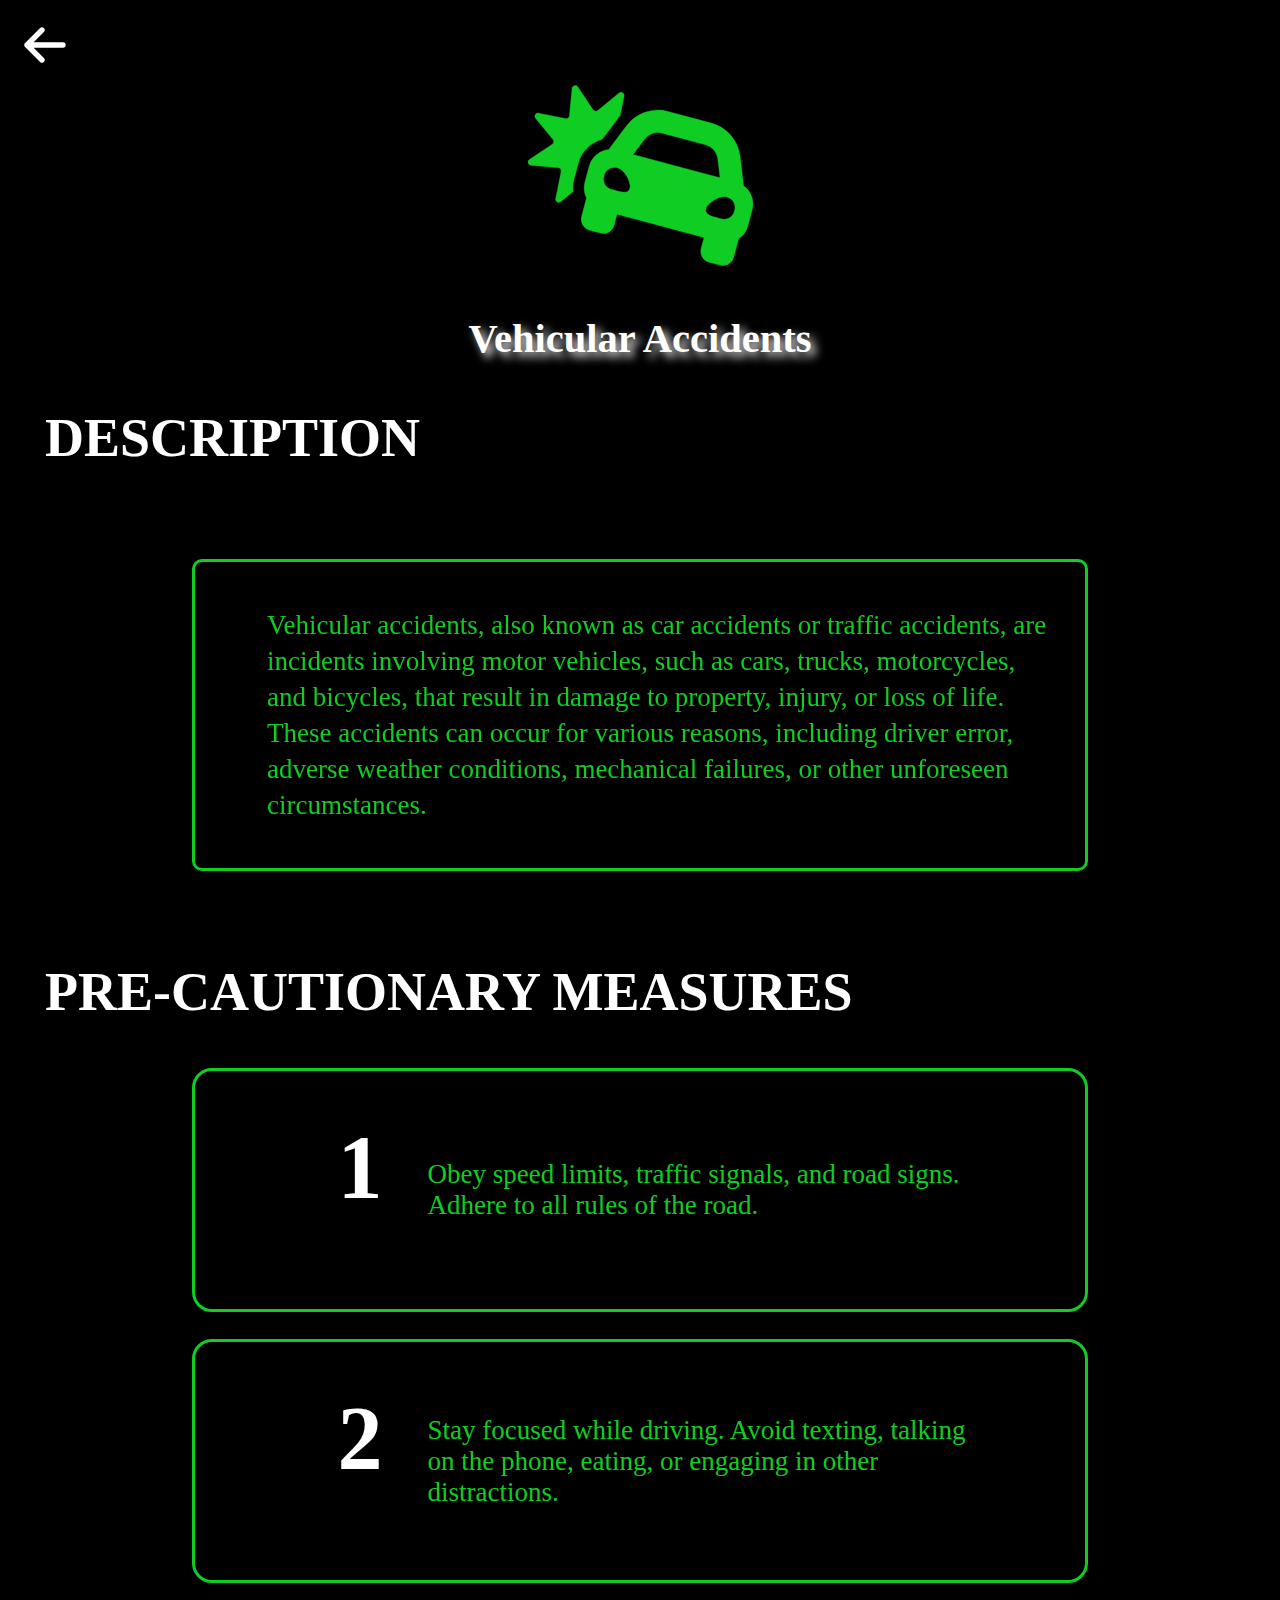
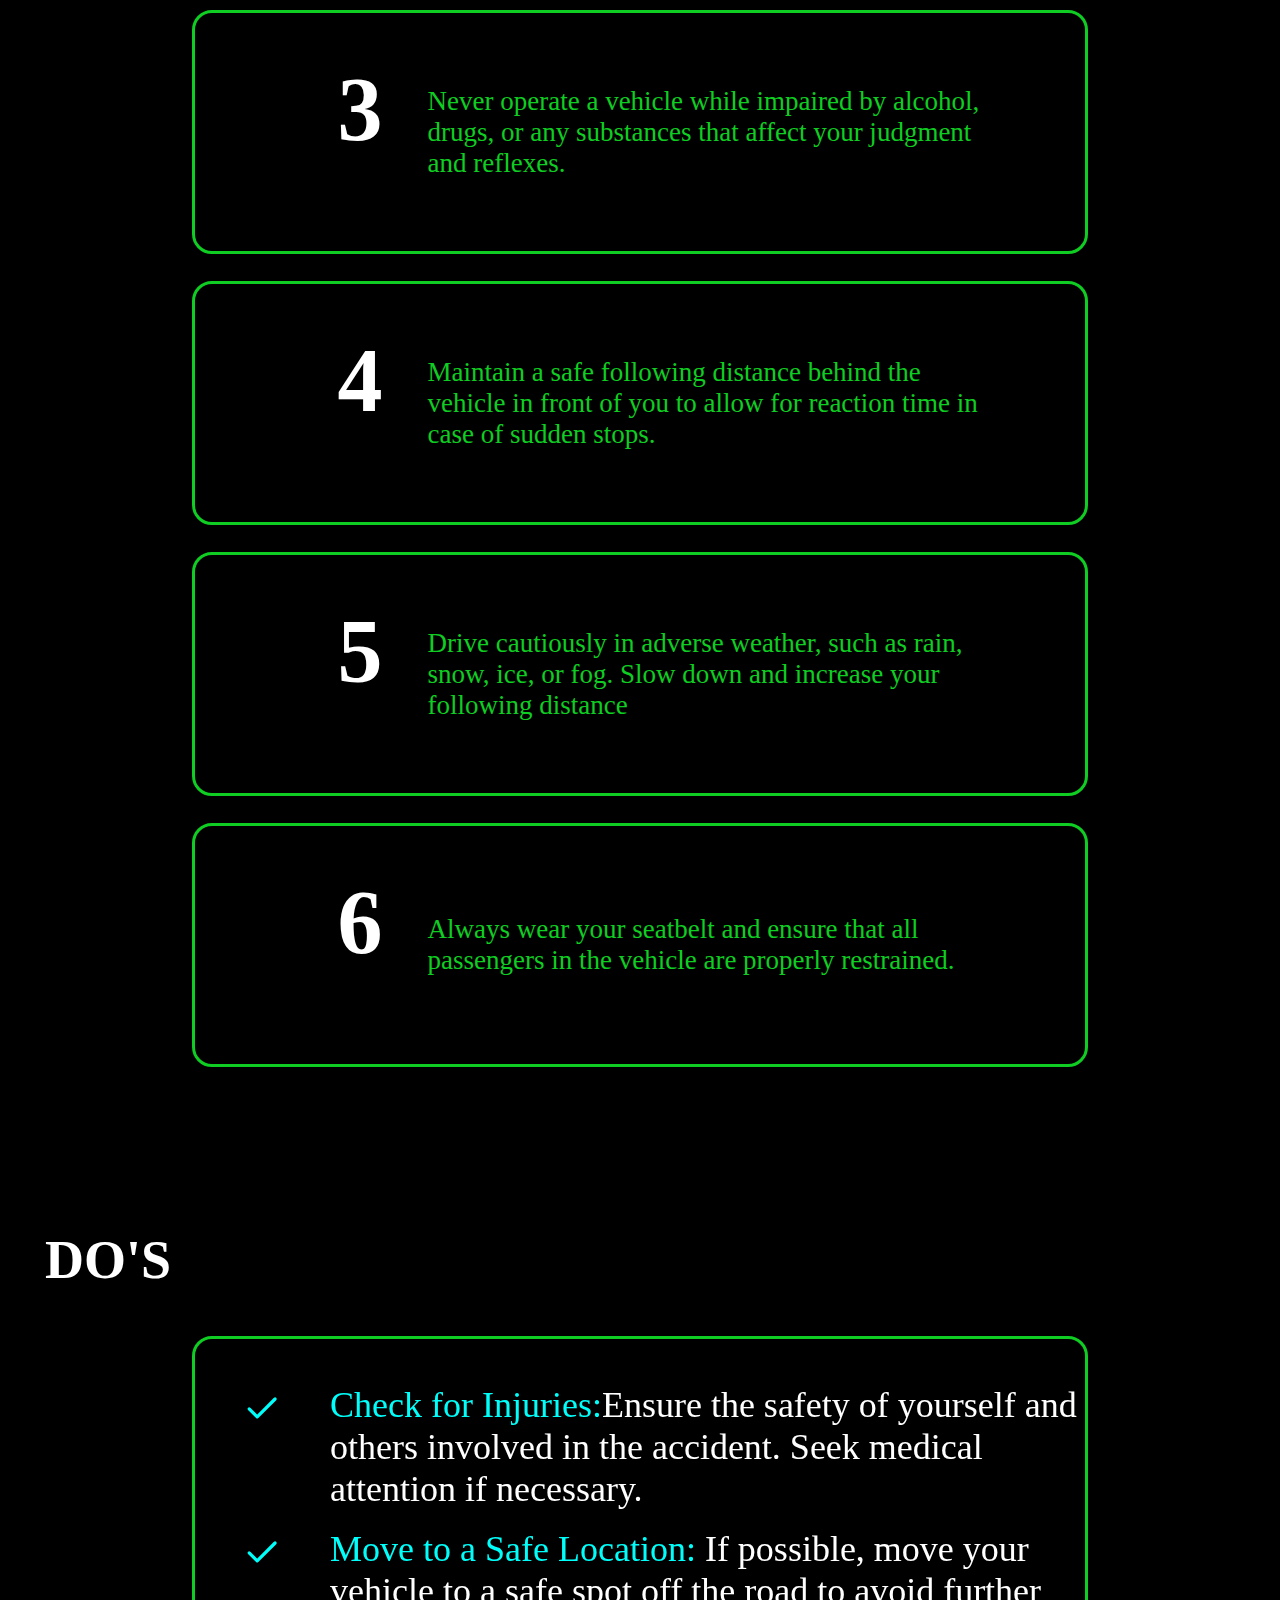
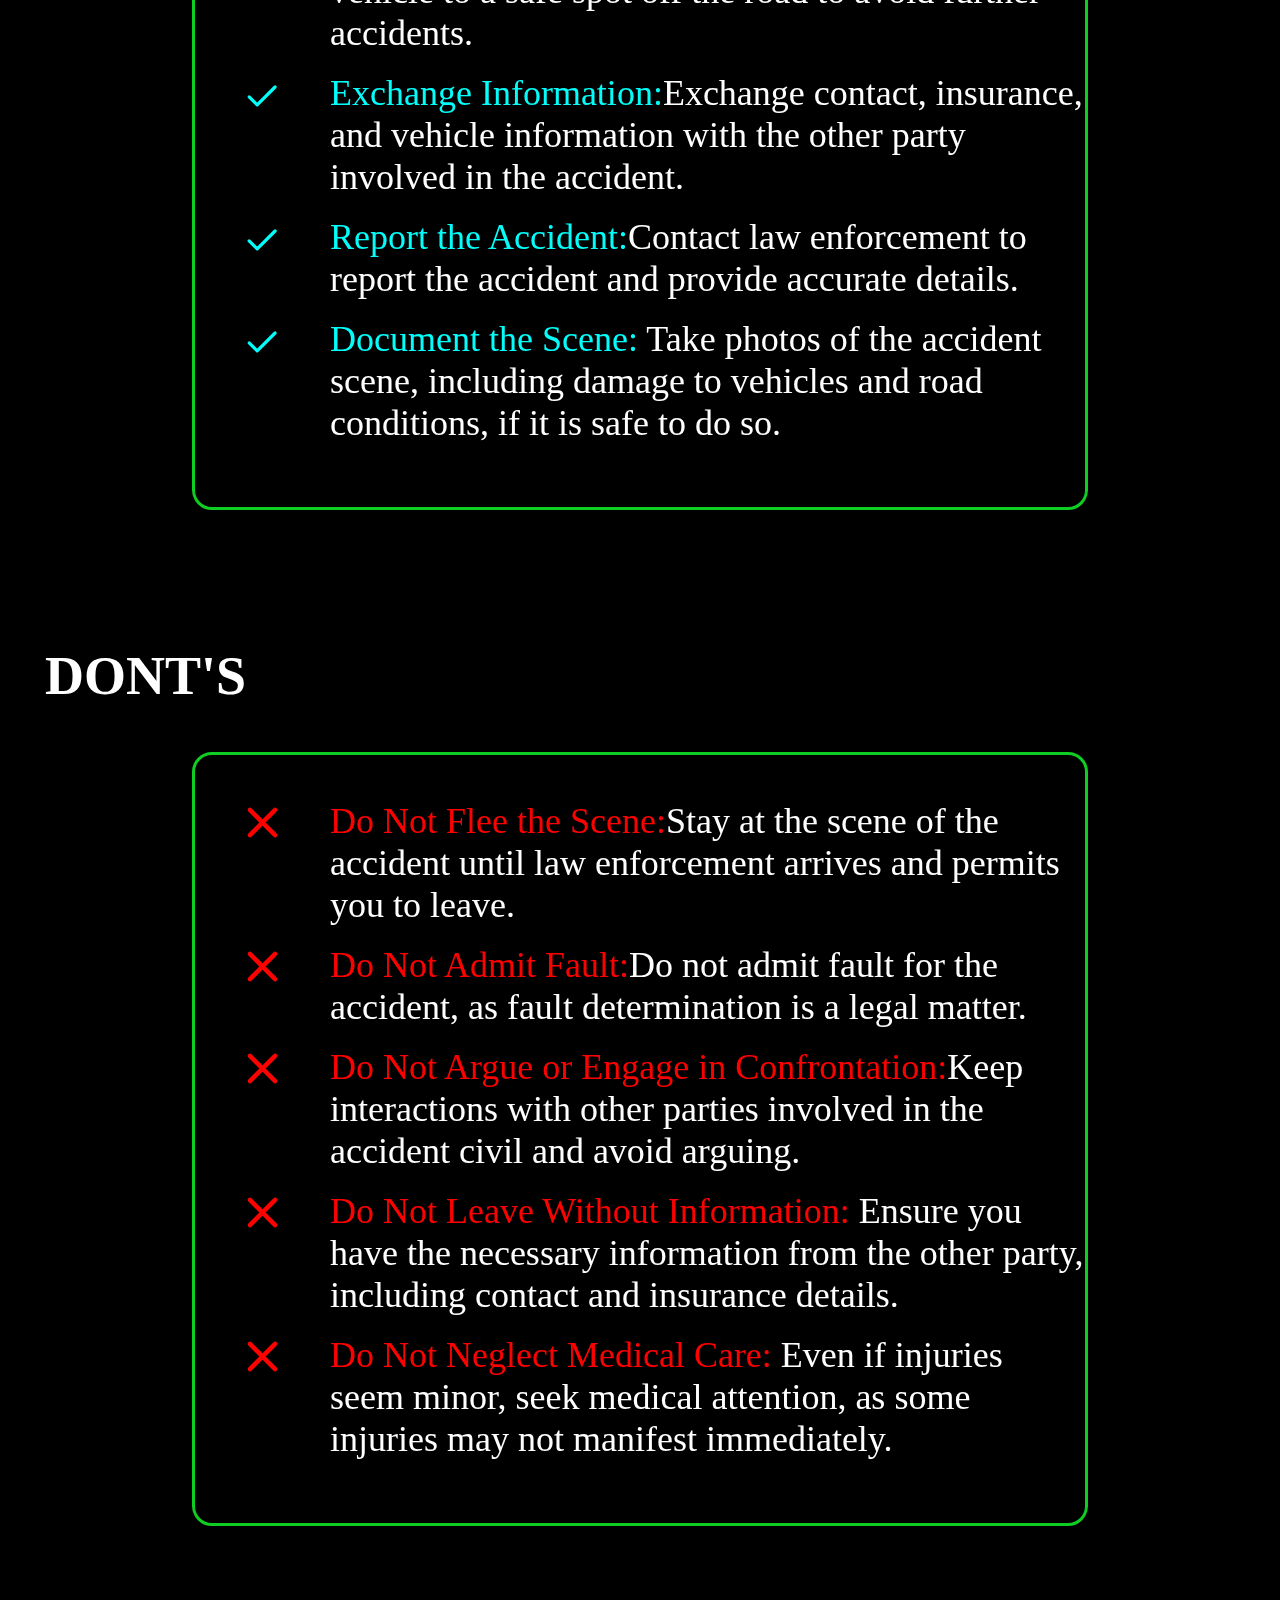
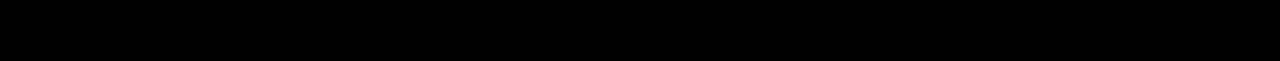
<file: subpage_3.html>
<!DOCTYPE html>
<html lang="en">
<head>
    <meta charset="UTF-8">
    <meta name="viewport" content="width=device-width, initial-scale=1.0">
    <meta http-equiv="X-UA-Compatible" content="ie=edge">
    <title>SafetyFirstHub</title>
    <link rel="stylesheet" href="subpage_style.css">
</head>
<body>
    <div class="nav">
        <a class="nav_btn"><img src="images/arrow-sm-left-svgrepo-com.svg" onclick="backToHome()"></a>
    </div>
    <div class="main_img">
        <img src="images/car-crash-svgrepo-com (2).svg">
        <h2>Vehicular Accidents</h2>
    </div>
    <h1>DESCRIPTION</h1>
    <div class="description">   
        <p>Vehicular accidents, also known as car accidents or traffic accidents, are incidents involving motor vehicles, such as cars, trucks, motorcycles, and bicycles, that result in damage to property, injury, or loss of life. These accidents can occur for various reasons, including driver error, adverse weather conditions, mechanical failures, or other unforeseen circumstances.
        </p>
    </div>
    <div class="steps">
        <h1>PRE-CAUTIONARY MEASURES</h1>
        <div class="ind_steps">
            <h1>1</h1>
            <p>Obey speed limits, traffic signals, and road signs. Adhere to all rules of the road.</p>
        </div>
        <div class="ind_steps">
                <h1>2</h1>
                <p> Stay focused while driving. Avoid texting, talking on the phone, eating, or engaging in other distractions.</p>
        </div>
        <div class="ind_steps">
                <h1>3</h1>
                <p>Never operate a vehicle while impaired by alcohol, drugs, or any substances that affect your judgment and reflexes.</p>   
        </div>
        <div class="ind_steps">
                <h1>4</h1>
                <p>Maintain a safe following distance behind the vehicle in front of you to allow for reaction time in case of sudden stops.</p>
        </div>
            <div class="ind_steps">
                    <h1>5</h1>
                    <p>Drive cautiously in adverse weather, such as rain, snow, ice, or fog. Slow down and increase your following distance</p>    
        </div>
            <div class="ind_steps">
                    <h1>6</h1>
                    <p>Always wear your seatbelt and ensure that all passengers in the vehicle are properly restrained.</p>     
        </div>
    </div>
    <h1>DO'S</h1>
    <div class="dos">
        <div class="dos_content">
            <img src="images/tick-svgrepo-com.svg">
            <p><span>Check for Injuries:</span>Ensure the safety of yourself and others involved in the accident. Seek medical attention if necessary. </p>
        </div>
        <div class="dos_content">
                <img src="images/tick-svgrepo-com.svg">
                <p><span>Move to a Safe Location:</span> If possible, move your vehicle to a safe spot off the road to avoid further accidents.</p>
        </div>
        <div class="dos_content">
                <img src="images/tick-svgrepo-com.svg">
                <p><span>Exchange Information:</span>Exchange contact, insurance, and vehicle information with the other party involved in the accident.</p>
        </div>
        <div class="dos_content">
                <img src="images/tick-svgrepo-com.svg">
                <p><span>Report the Accident:</span>Contact law enforcement to report the accident and provide accurate details.</p>
        </div>
        <div class="dos_content">
                <img src="images/tick-svgrepo-com.svg">
                <p><span>Document the Scene: </span>Take photos of the accident scene, including damage to vehicles and road conditions, if it is safe to do so. </p>
        </div>
    </div>
    <h1>DONT'S</h1>
    <div class="donts">
            <div class="donts_content">
                <img src="images/wrong-delete-remove-trash-minus-cancel-close-2-svgrepo-com (1).svg">
                <p><span>Do Not Flee the Scene:</span>Stay at the scene of the accident until law enforcement arrives and permits you to leave. </p>
            </div>
            <div class="donts_content">
                    <img src="images/wrong-delete-remove-trash-minus-cancel-close-2-svgrepo-com (1).svg">
                    <p><span>Do Not Admit Fault:</span>Do not admit fault for the accident, as fault determination is a legal matter. </p>
            </div>
            <div class="donts_content">
                    <img src="images/wrong-delete-remove-trash-minus-cancel-close-2-svgrepo-com (1).svg">
                    <p><span>Do Not Argue or Engage in Confrontation:</span>Keep interactions with other parties involved in the accident civil and avoid arguing.</p>
            </div>
            <div class="donts_content">
                    <img src="images/wrong-delete-remove-trash-minus-cancel-close-2-svgrepo-com (1).svg">
                    <p><span>Do Not Leave Without Information:</span> Ensure you have the necessary information from the other party, including contact and insurance details.</p>
            </div>
            <div class="donts_content">
                    <img src="images/wrong-delete-remove-trash-minus-cancel-close-2-svgrepo-com (1).svg">
                    <p><span>Do Not Neglect Medical Care:</span> Even if injuries seem minor, seek medical attention, as some injuries may not manifest immediately.</p>
            </div>
        </div>
        <script src="script.js"></script>
    
</body>
</html>
</file>
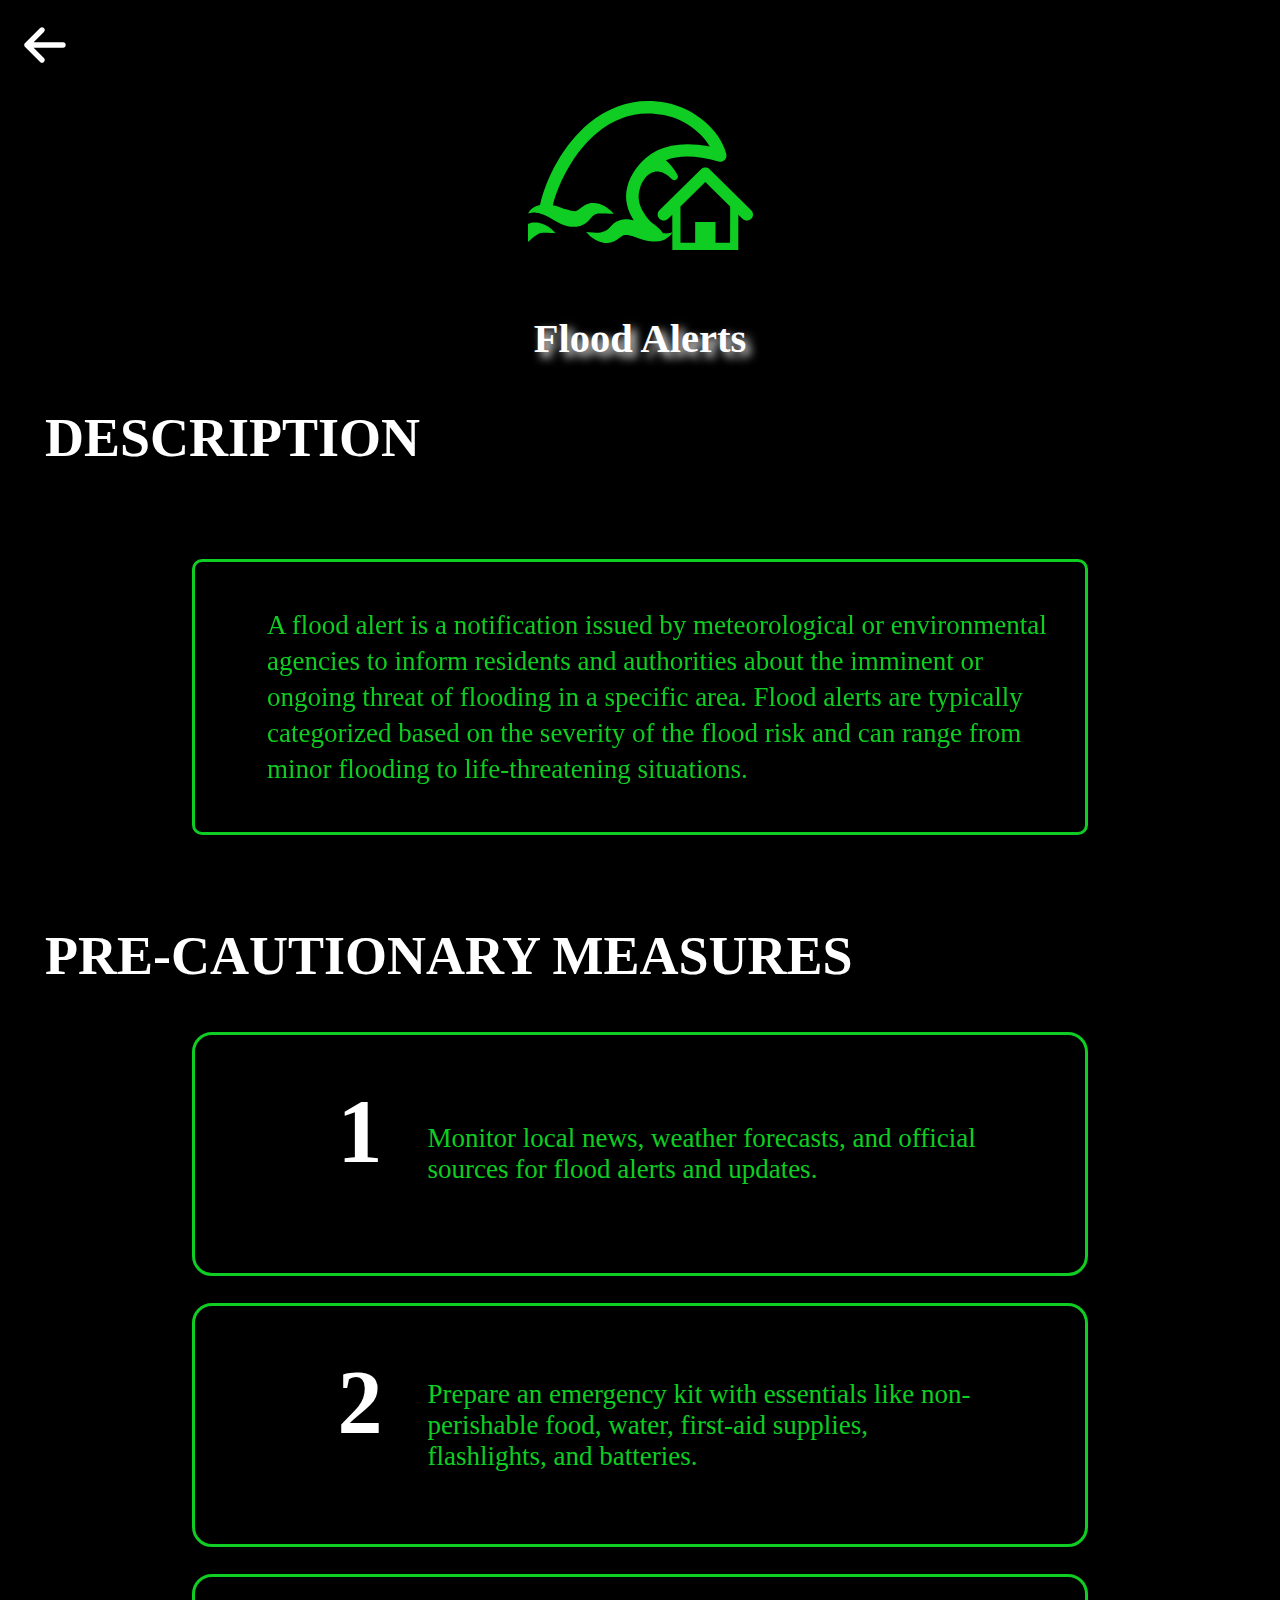
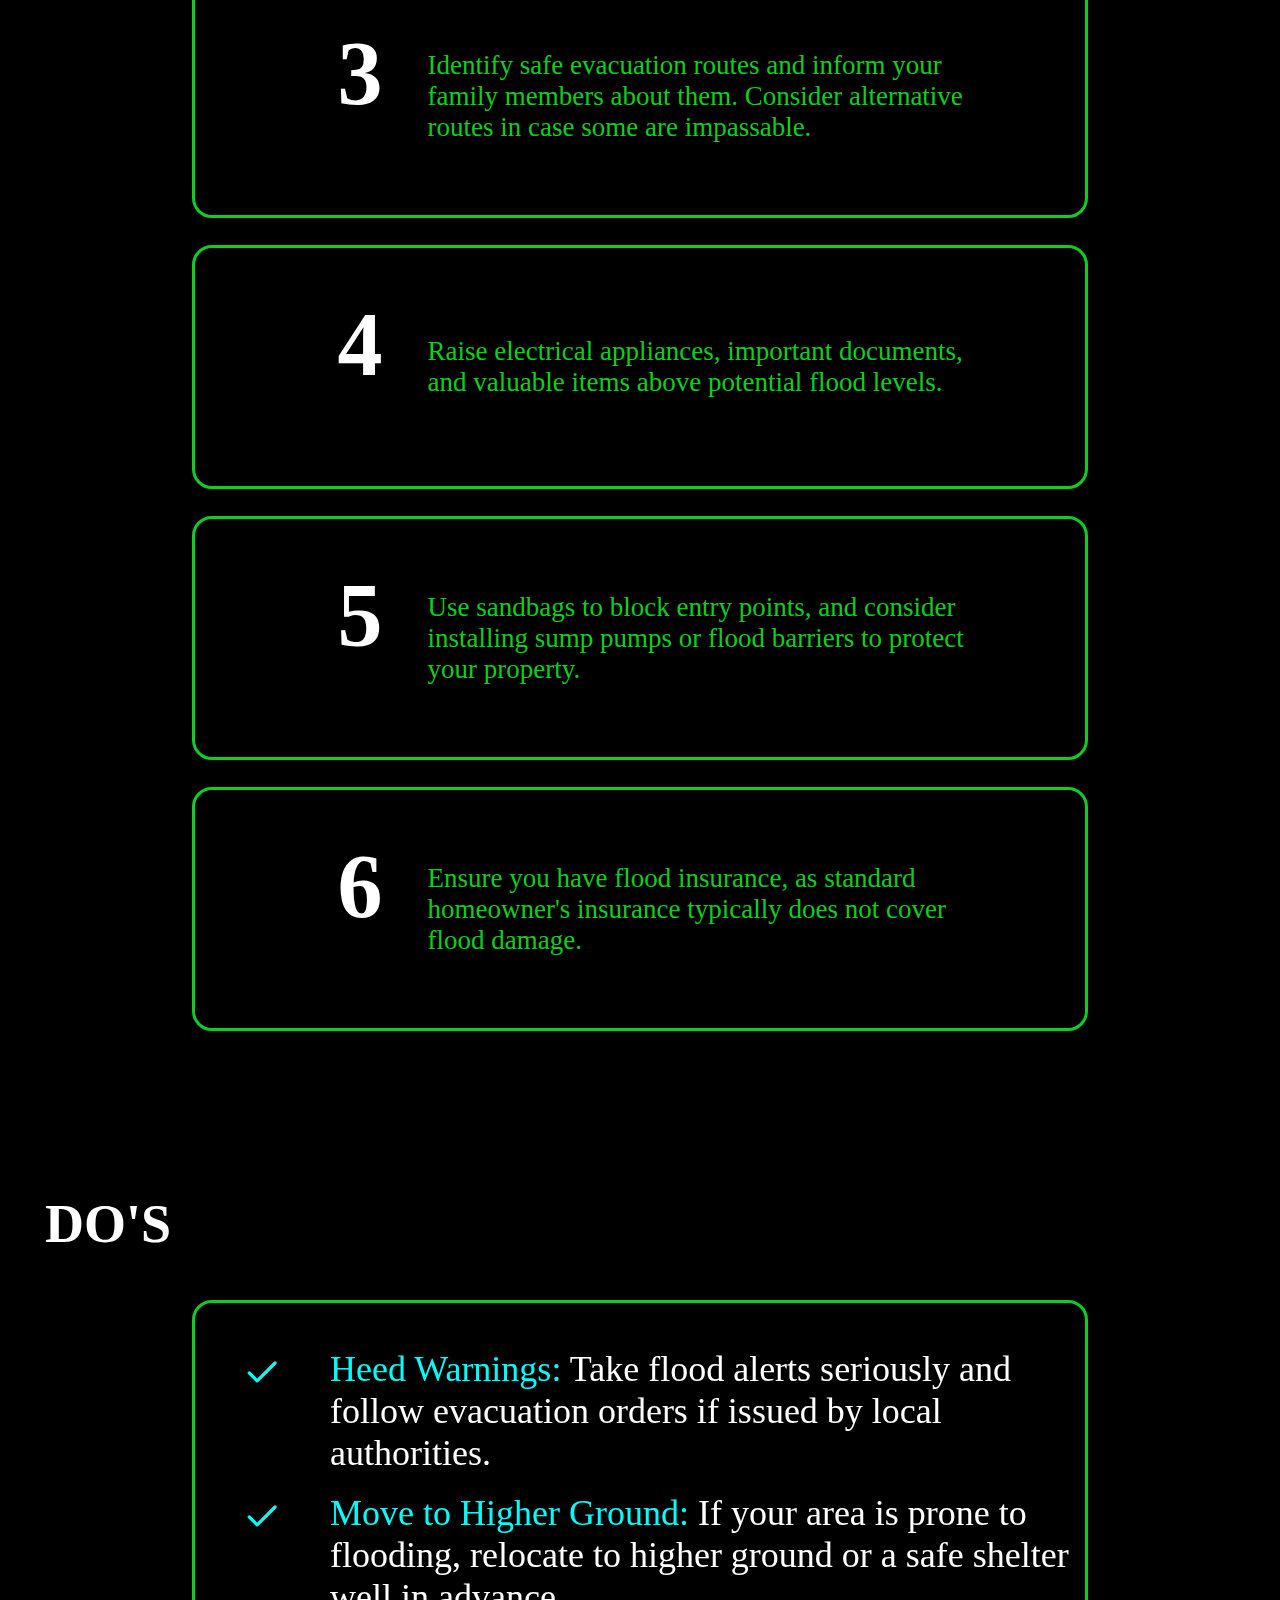
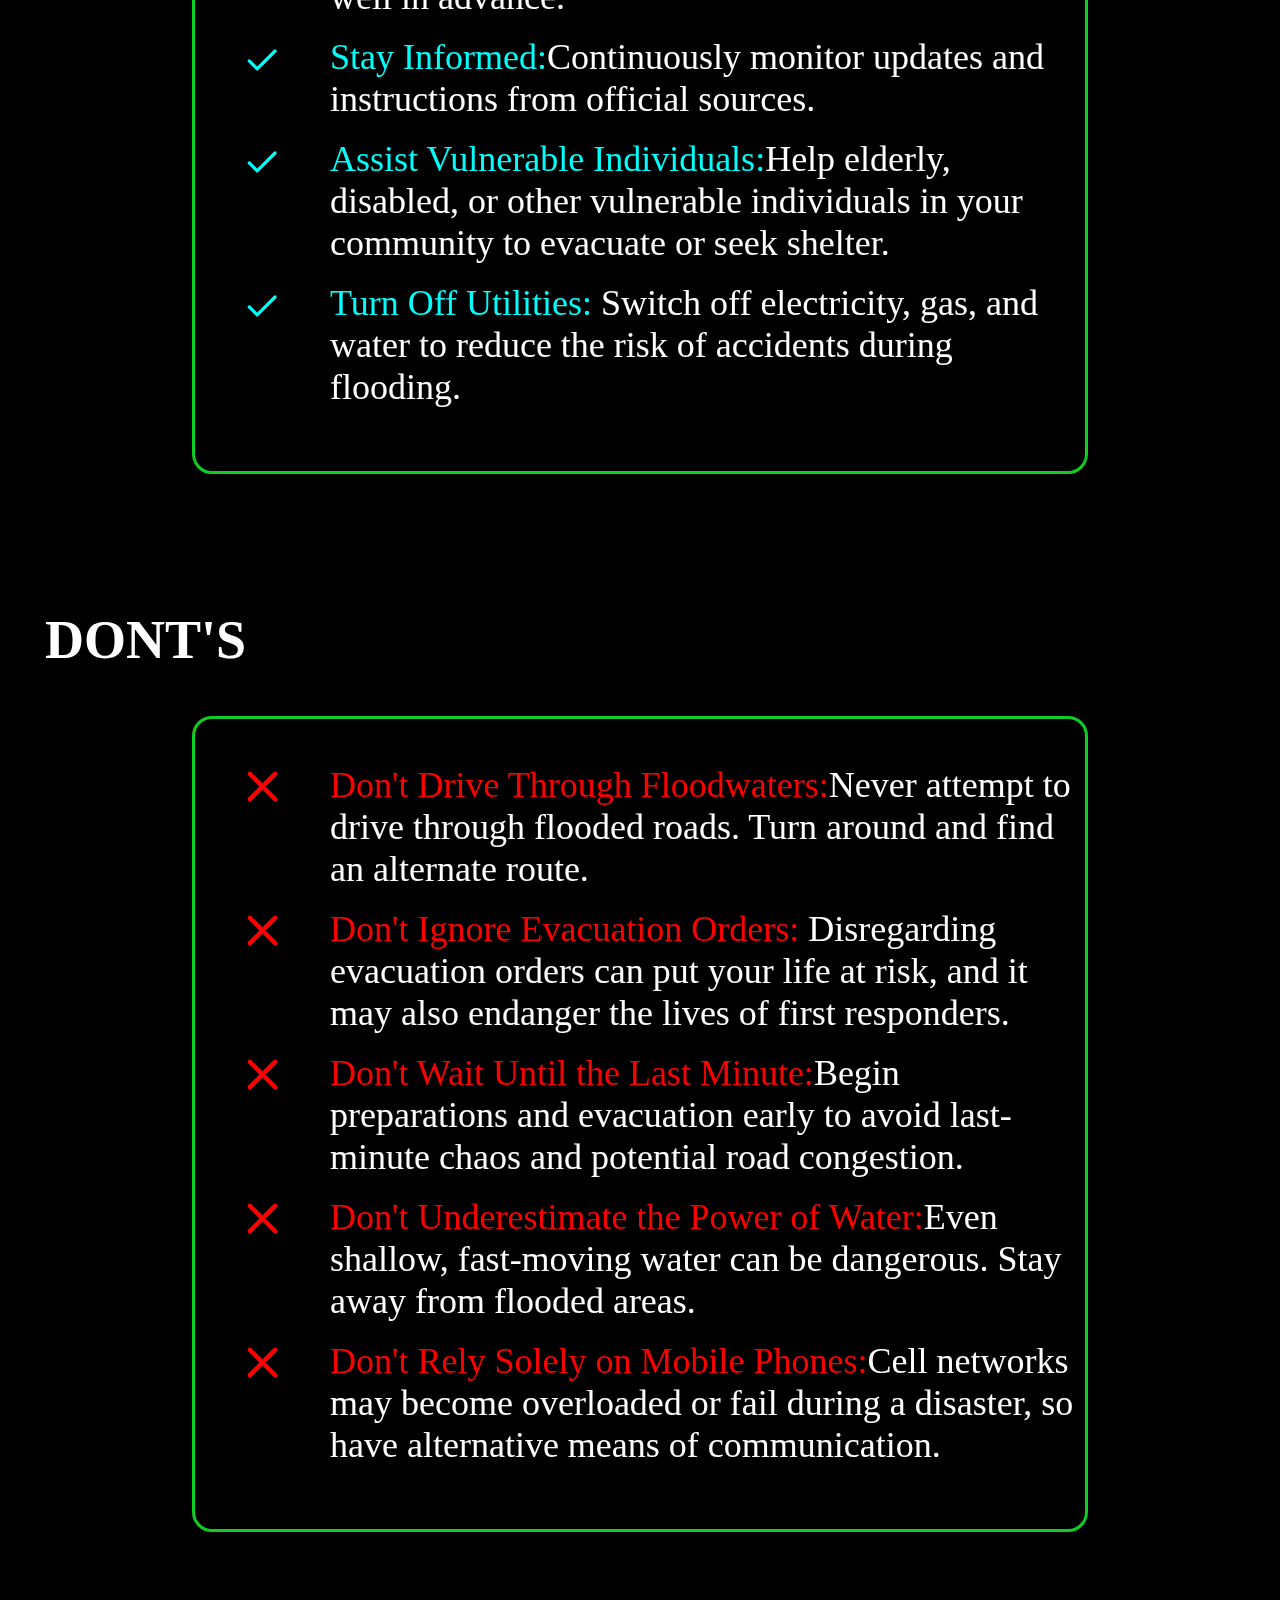
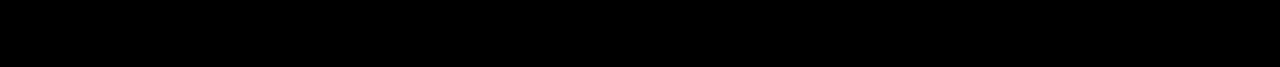
<file: subpage_4.html>
<!DOCTYPE html>
<html lang="en">
<head>
    <meta charset="UTF-8">
    <meta name="viewport" content="width=device-width, initial-scale=1.0">
    <meta http-equiv="X-UA-Compatible" content="ie=edge">
    <title>SafetyFirstHub</title>
    <link rel="stylesheet" href="subpage_style.css">
</head>
<body>
    <div class="nav">
        <a class="nav_btn"><img src="images/arrow-sm-left-svgrepo-com.svg" onclick="backToHome()"></a>
    </div>
    <div class="main_img">
        <img src="images/tsunami-insurance-symbol-of-a-home-and-a-big-ocean-wave-svgrepo-com (2).svg">
        <h2>Flood Alerts</h2>
    </div>
    <h1>DESCRIPTION</h1>
    <div class="description">   
        <p>A flood alert is a notification issued by meteorological or environmental agencies to inform residents and authorities about the imminent or ongoing threat of flooding in a specific area. Flood alerts are typically categorized based on the severity of the flood risk and can range from minor flooding to life-threatening situations.
        </p>
    </div>
    <div class="steps">
        <h1>PRE-CAUTIONARY MEASURES</h1>
        <div class="ind_steps">
            <h1>1</h1>
            <p>Monitor local news, weather forecasts, and official sources for flood alerts and updates.</p>
        </div>
        <div class="ind_steps">
                <h1>2</h1>
                <p>Prepare an emergency kit with essentials like non-perishable food, water, first-aid supplies, flashlights, and batteries.</p>
        </div>
        <div class="ind_steps">
                <h1>3</h1>
                <p>Identify safe evacuation routes and inform your family members about them. Consider alternative routes in case some are impassable.</p>   
        </div>
        <div class="ind_steps">
                <h1>4</h1>
                <p>Raise electrical appliances, important documents, and valuable items above potential flood levels.</p>
        </div>
            <div class="ind_steps">
                    <h1>5</h1>
                    <p>Use sandbags to block entry points, and consider installing sump pumps or flood barriers to protect your property.</p>    
        </div>
            <div class="ind_steps">
                    <h1>6</h1>
                    <p>Ensure you have flood insurance, as standard homeowner's insurance typically does not cover flood damage.</p>     
        </div>
    </div>
    <h1>DO'S</h1>
    <div class="dos">
        <div class="dos_content">
            <img src="images/tick-svgrepo-com.svg">
            <p><span>Heed Warnings:</span> Take flood alerts seriously and follow evacuation orders if issued by local authorities.</p>
        </div>
        <div class="dos_content">
                <img src="images/tick-svgrepo-com.svg">
                <p><span>Move to Higher Ground:</span> If your area is prone to flooding, relocate to higher ground or a safe shelter well in advance.</p>
        </div>
        <div class="dos_content">
                <img src="images/tick-svgrepo-com.svg">
                <p><span>Stay Informed:</span>Continuously monitor updates and instructions from official sources.</p>
        </div>
        <div class="dos_content">
                <img src="images/tick-svgrepo-com.svg">
                <p><span>Assist Vulnerable Individuals:</span>Help elderly, disabled, or other vulnerable individuals in your community to evacuate or seek shelter.</p>
        </div>
        <div class="dos_content">
                <img src="images/tick-svgrepo-com.svg">
                <p><span>Turn Off Utilities: </span>Switch off electricity, gas, and water to reduce the risk of accidents during flooding.</p>
        </div>
    </div>
    <h1>DONT'S</h1>
    <div class="donts">
            <div class="donts_content">
                <img src="images/wrong-delete-remove-trash-minus-cancel-close-2-svgrepo-com (1).svg">
                <p><span>Don't Drive Through Floodwaters:</span>Never attempt to drive through flooded roads. Turn around and find an alternate route. </p>
            </div>
            <div class="donts_content">
                    <img src="images/wrong-delete-remove-trash-minus-cancel-close-2-svgrepo-com (1).svg">
                    <p><span>Don't Ignore Evacuation Orders:</span> Disregarding evacuation orders can put your life at risk, and it may also endanger the lives of first responders.</p>
            </div>
            <div class="donts_content">
                    <img src="images/wrong-delete-remove-trash-minus-cancel-close-2-svgrepo-com (1).svg">
                    <p><span>Don't Wait Until the Last Minute:</span>Begin preparations and evacuation early to avoid last-minute chaos and potential road congestion.</p>
            </div>
            <div class="donts_content">
                    <img src="images/wrong-delete-remove-trash-minus-cancel-close-2-svgrepo-com (1).svg">
                    <p><span>Don't Underestimate the Power of Water:</span>Even shallow, fast-moving water can be dangerous. Stay away from flooded areas.</p>
            </div>
            <div class="donts_content">
                    <img src="images/wrong-delete-remove-trash-minus-cancel-close-2-svgrepo-com (1).svg">
                    <p><span>Don't Rely Solely on Mobile Phones:</span>Cell networks may become overloaded or fail during a disaster, so have alternative means of communication.</p>
            </div>
        </div>
        <script src="script.js"></script>
</body>
</html>
</file>
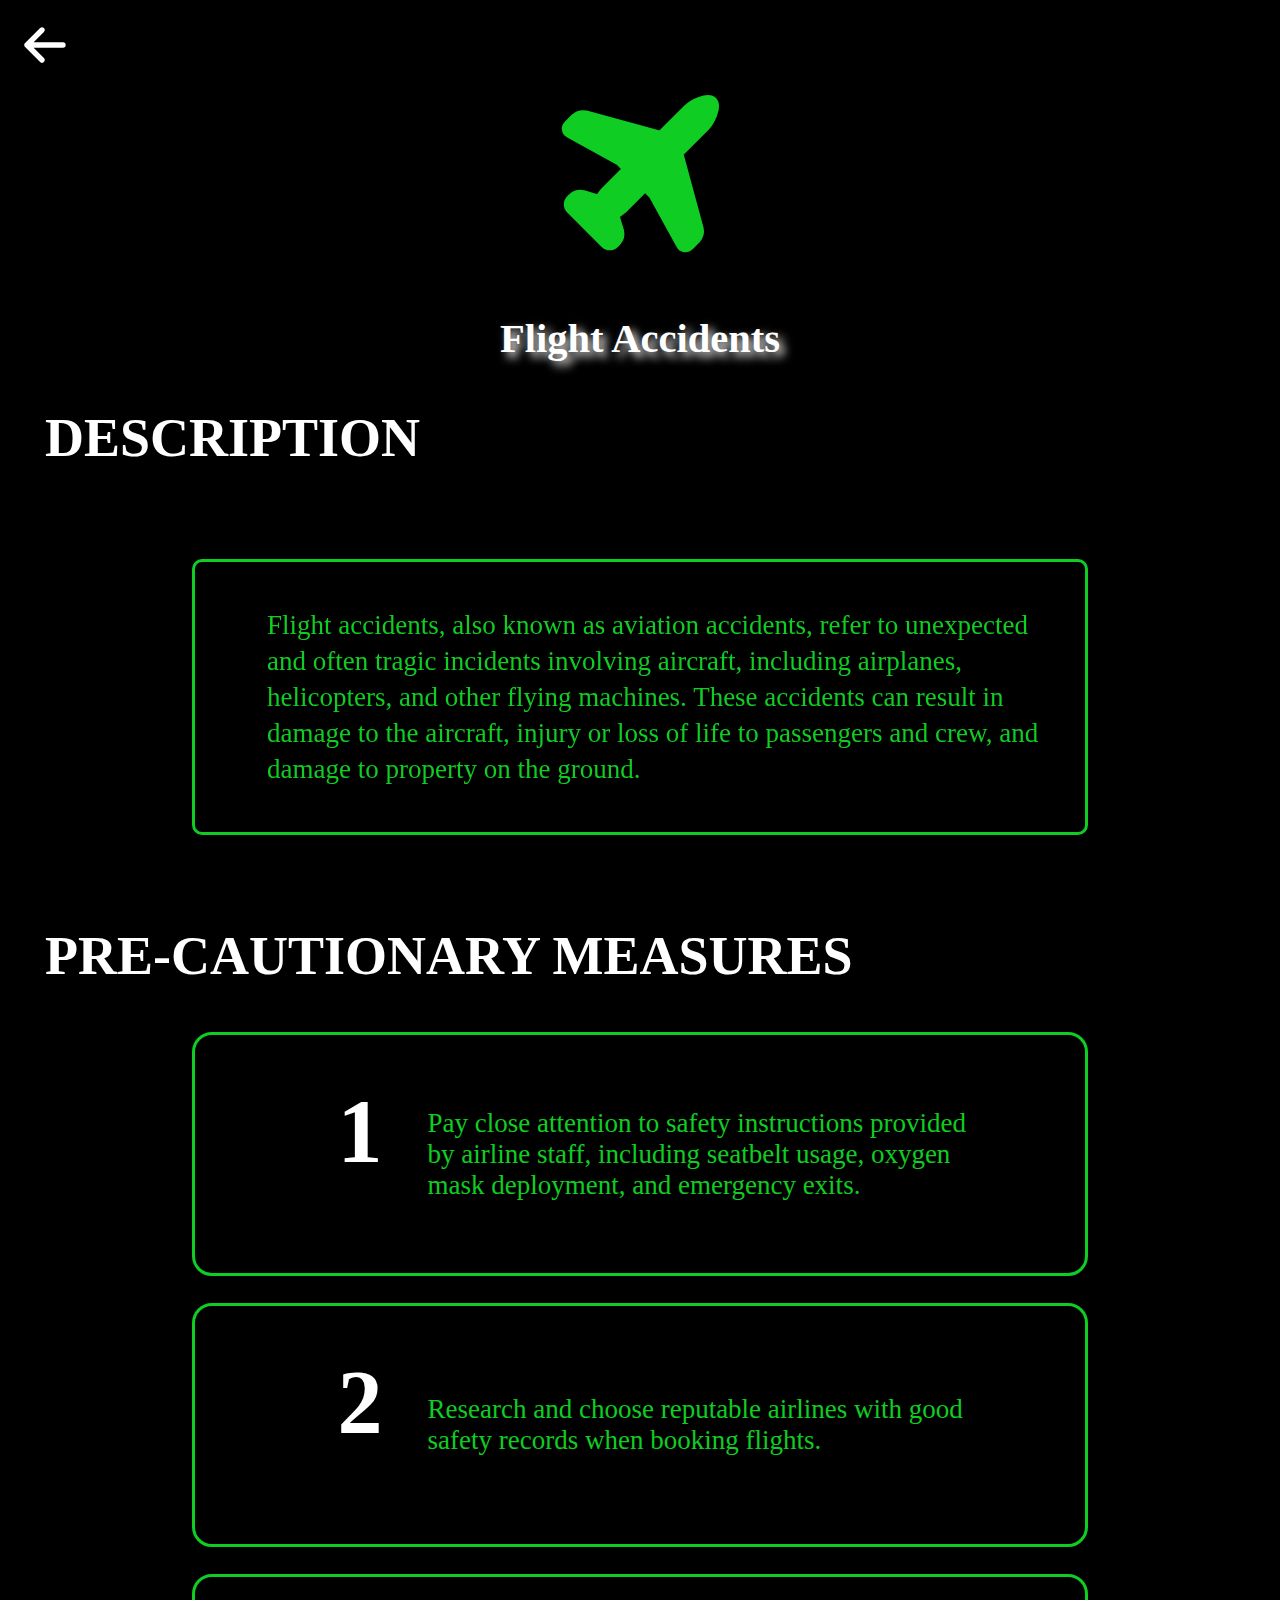
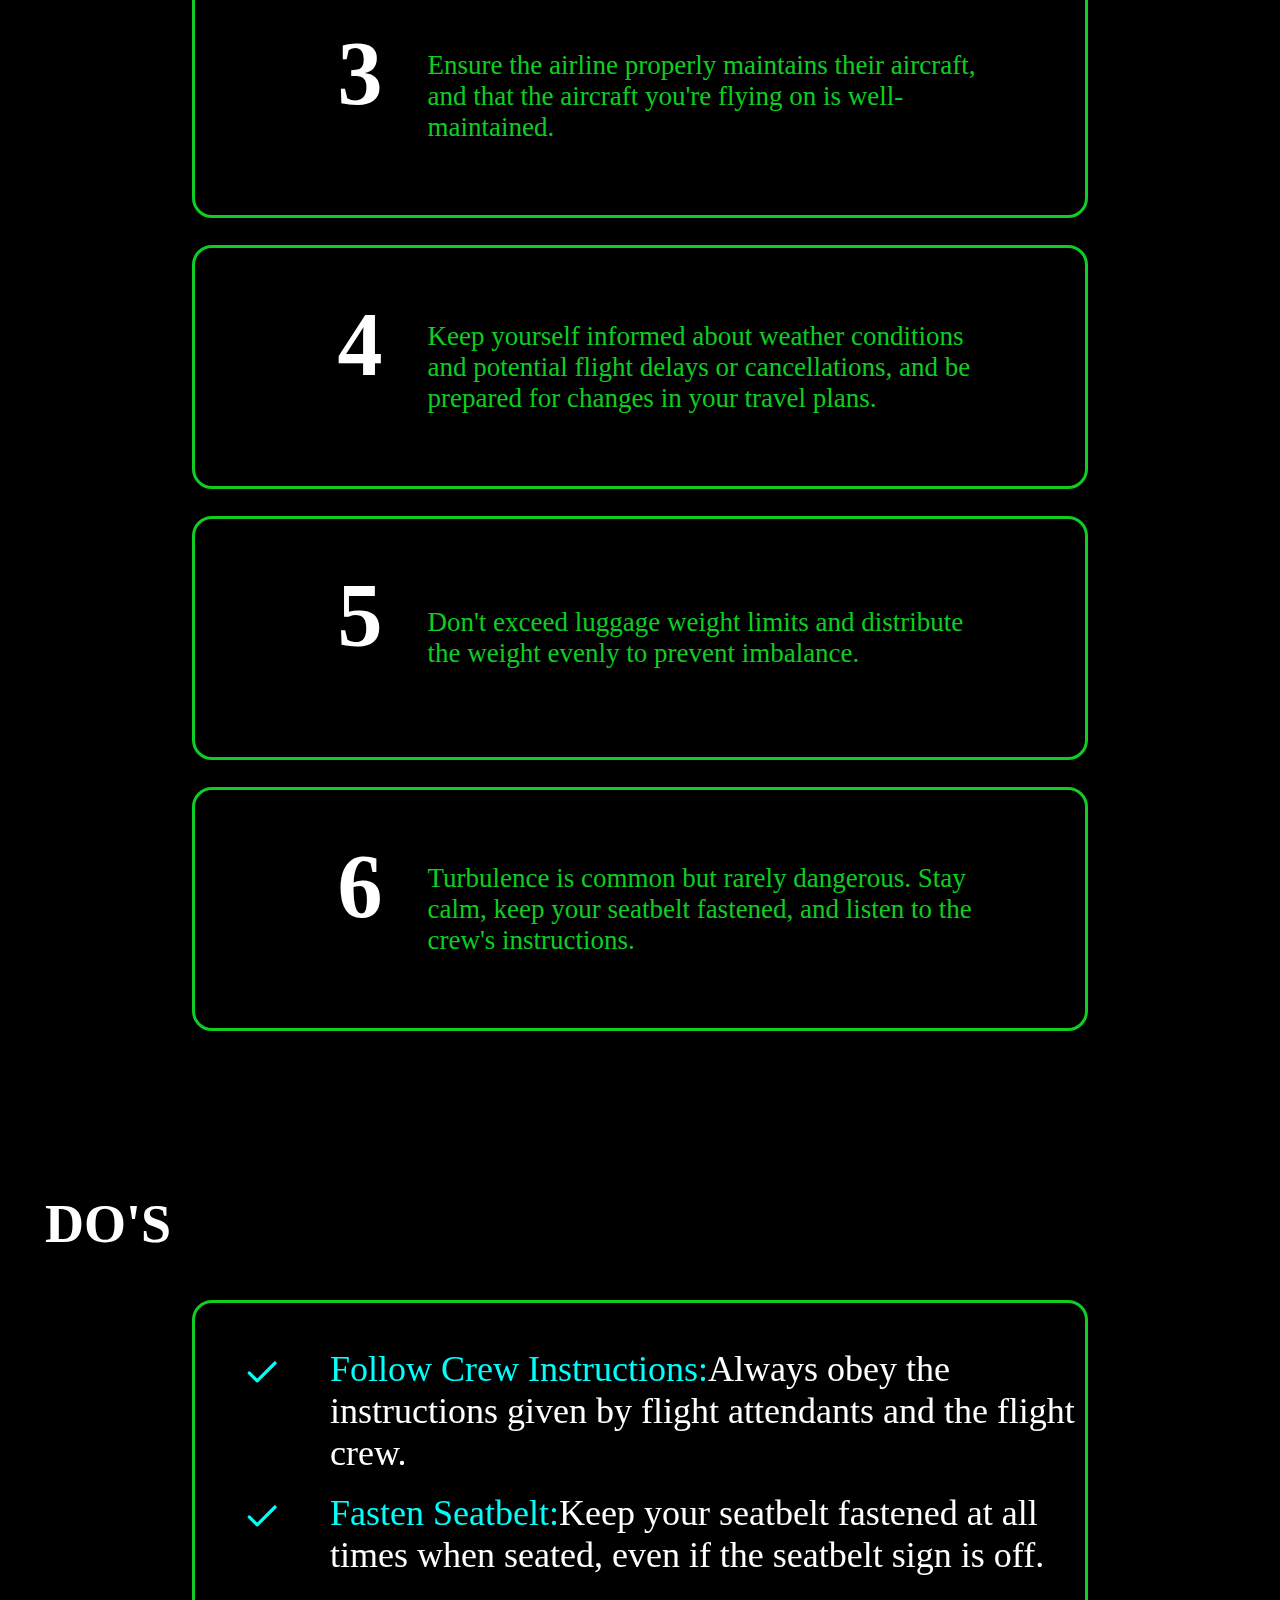
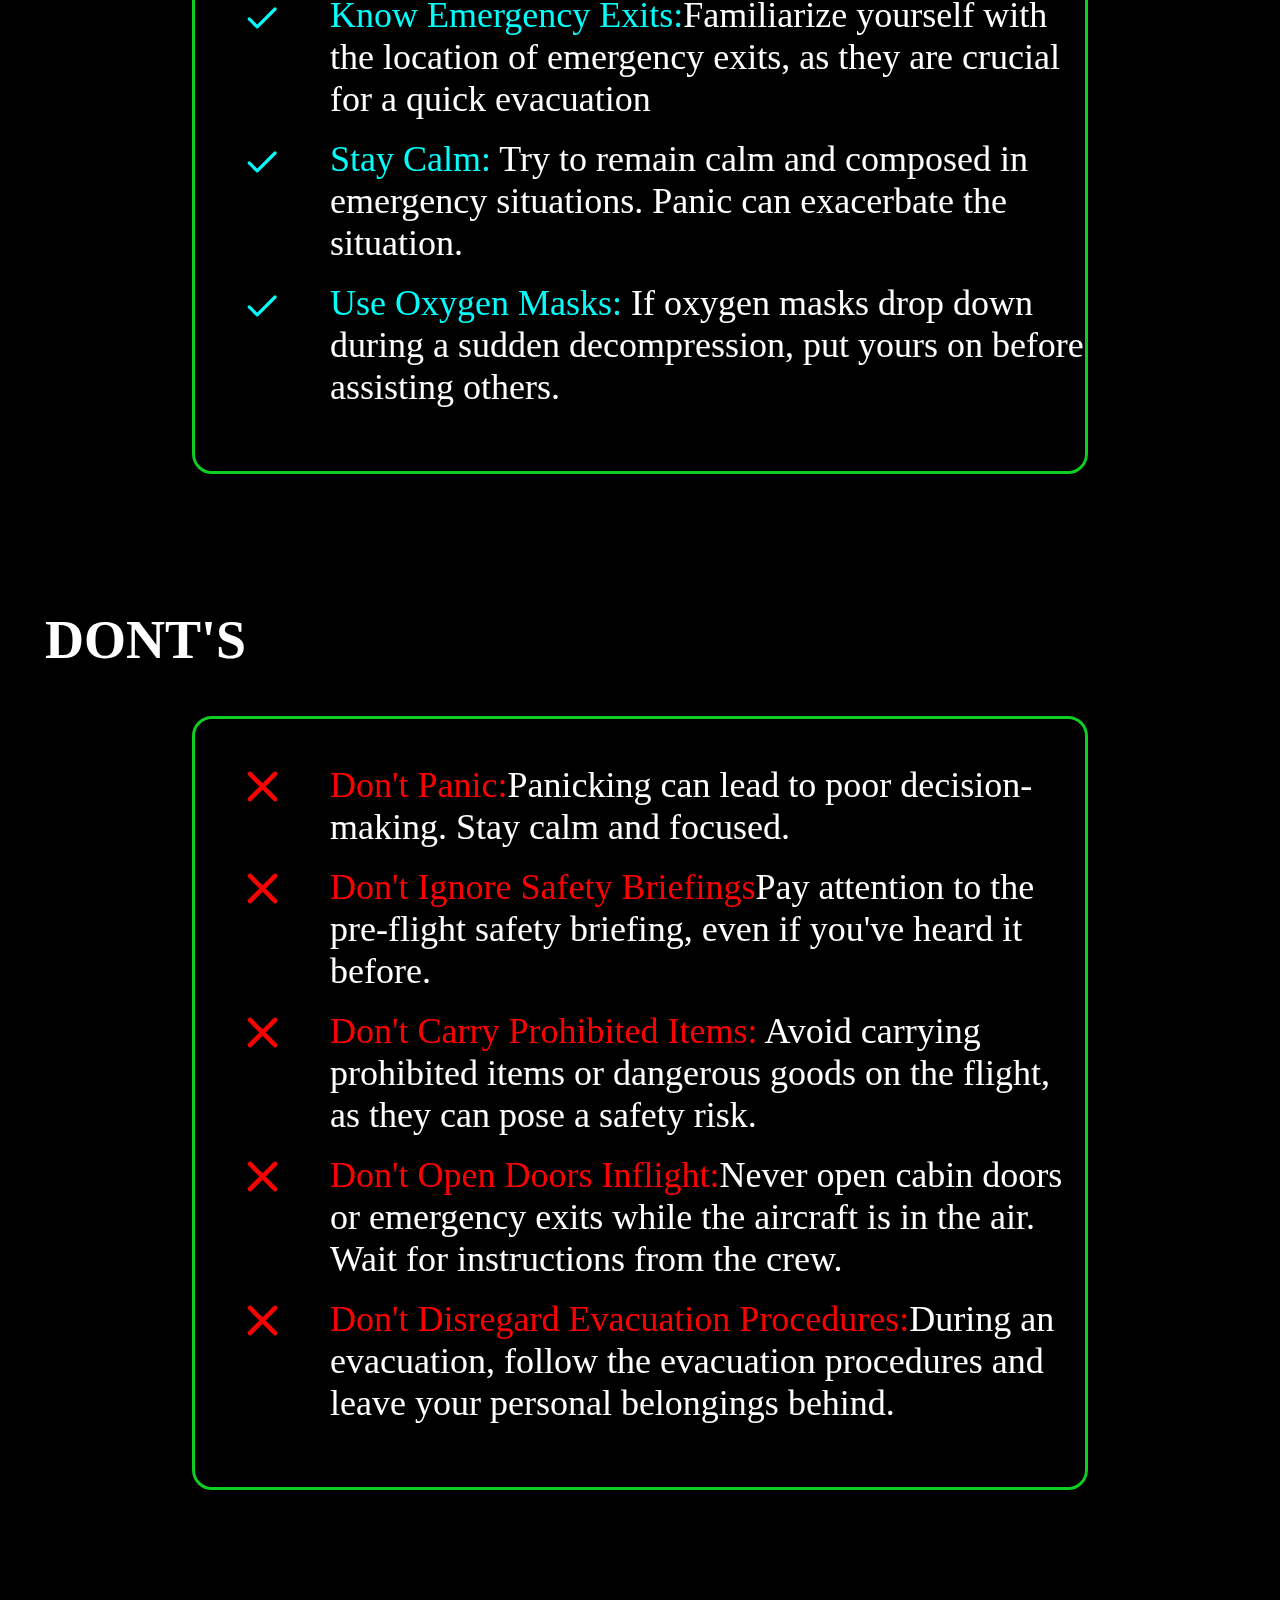
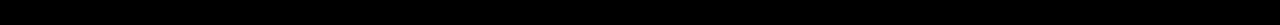
<file: subpage_5.html>
<!DOCTYPE html>
<html lang="en">
<head>
    <meta charset="UTF-8">
    <meta name="viewport" content="width=device-width, initial-scale=1.0">
    <meta http-equiv="X-UA-Compatible" content="ie=edge">
    <title>SafetyFirstHub</title>
    <link rel="stylesheet" href="subpage_style.css">
</head>
<body>
    <div class="nav">
        <a class="nav_btn"><img src="images/arrow-sm-left-svgrepo-com.svg" onclick="backToHome()"></a>
    </div>
    <div class="main_img">
        <img src="images/flight-svgrepo-com.svg">
        <h2>Flight Accidents</h2>
    </div>
    <h1>DESCRIPTION</h1>
    <div class="description">   
        <p>Flight accidents, also known as aviation accidents, refer to unexpected and often tragic incidents involving aircraft, including airplanes, helicopters, and other flying machines. These accidents can result in damage to the aircraft, injury or loss of life to passengers and crew, and damage to property on the ground.
        </p>
    </div>
    <div class="steps">
        <h1>PRE-CAUTIONARY MEASURES</h1>
        <div class="ind_steps">
            <h1>1</h1>
            <p>Pay close attention to safety instructions provided by airline staff, including seatbelt usage, oxygen mask deployment, and emergency exits.</p>
        </div>
        <div class="ind_steps">
                <h1>2</h1>
                <p>Research and choose reputable airlines with good safety records when booking flights.</p>
        </div>
        <div class="ind_steps">
                <h1>3</h1>
                <p>Ensure the airline properly maintains their aircraft, and that the aircraft you're flying on is well-maintained.</p>   
        </div>
        <div class="ind_steps">
                <h1>4</h1>
                <p>Keep yourself informed about weather conditions and potential flight delays or cancellations, and be prepared for changes in your travel plans.</p>
        </div>
            <div class="ind_steps">
                    <h1>5</h1>
                    <p>Don't exceed luggage weight limits and distribute the weight evenly to prevent imbalance.</p>    
        </div>
            <div class="ind_steps">
                    <h1>6</h1>
                    <p>Turbulence is common but rarely dangerous. Stay calm, keep your seatbelt fastened, and listen to the crew's instructions.</p>     
        </div>
    </div>
    <h1>DO'S</h1>
    <div class="dos">
        <div class="dos_content">
            <img src="images/tick-svgrepo-com.svg">
            <p><span>Follow Crew Instructions:</span>Always obey the instructions given by flight attendants and the flight crew. </p>
        </div>
        <div class="dos_content">
                <img src="images/tick-svgrepo-com.svg">
                <p><span>Fasten Seatbelt:</span>Keep your seatbelt fastened at all times when seated, even if the seatbelt sign is off. </p>
        </div>
        <div class="dos_content">
                <img src="images/tick-svgrepo-com.svg">
                <p><span>Know Emergency Exits:</span>Familiarize yourself with the location of emergency exits, as they are crucial for a quick evacuation</p>
        </div>
        <div class="dos_content">
                <img src="images/tick-svgrepo-com.svg">
                <p><span>Stay Calm:</span> Try to remain calm and composed in emergency situations. Panic can exacerbate the situation.</p>
        </div>
        <div class="dos_content">
                <img src="images/tick-svgrepo-com.svg">
                <p><span>Use Oxygen Masks:</span> If oxygen masks drop down during a sudden decompression, put yours on before assisting others.</p>
        </div>
    </div>
    <h1>DONT'S</h1>
    <div class="donts">
            <div class="donts_content">
                <img src="images/wrong-delete-remove-trash-minus-cancel-close-2-svgrepo-com (1).svg">
                <p><span>Don't Panic:</span>Panicking can lead to poor decision-making. Stay calm and focused. </p>
            </div>
            <div class="donts_content">
                    <img src="images/wrong-delete-remove-trash-minus-cancel-close-2-svgrepo-com (1).svg">
                    <p><span>Don't Ignore Safety Briefings</span>Pay attention to the pre-flight safety briefing, even if you've heard it before. </p>
            </div>
            <div class="donts_content">
                    <img src="images/wrong-delete-remove-trash-minus-cancel-close-2-svgrepo-com (1).svg">
                    <p><span>Don't Carry Prohibited Items: </span>Avoid carrying prohibited items or dangerous goods on the flight, as they can pose a safety risk.</p>
            </div>
            <div class="donts_content">
                    <img src="images/wrong-delete-remove-trash-minus-cancel-close-2-svgrepo-com (1).svg">
                    <p><span>Don't Open Doors Inflight:</span>Never open cabin doors or emergency exits while the aircraft is in the air. Wait for instructions from the crew.</p>
            </div>
            <div class="donts_content">
                    <img src="images/wrong-delete-remove-trash-minus-cancel-close-2-svgrepo-com (1).svg">
                    <p><span>Don't Disregard Evacuation Procedures:</span>During an evacuation, follow the evacuation procedures and leave your personal belongings behind.</p>
            </div>
        </div>
        <script src="script.js"></script>
    
</body>
</html>
</file>
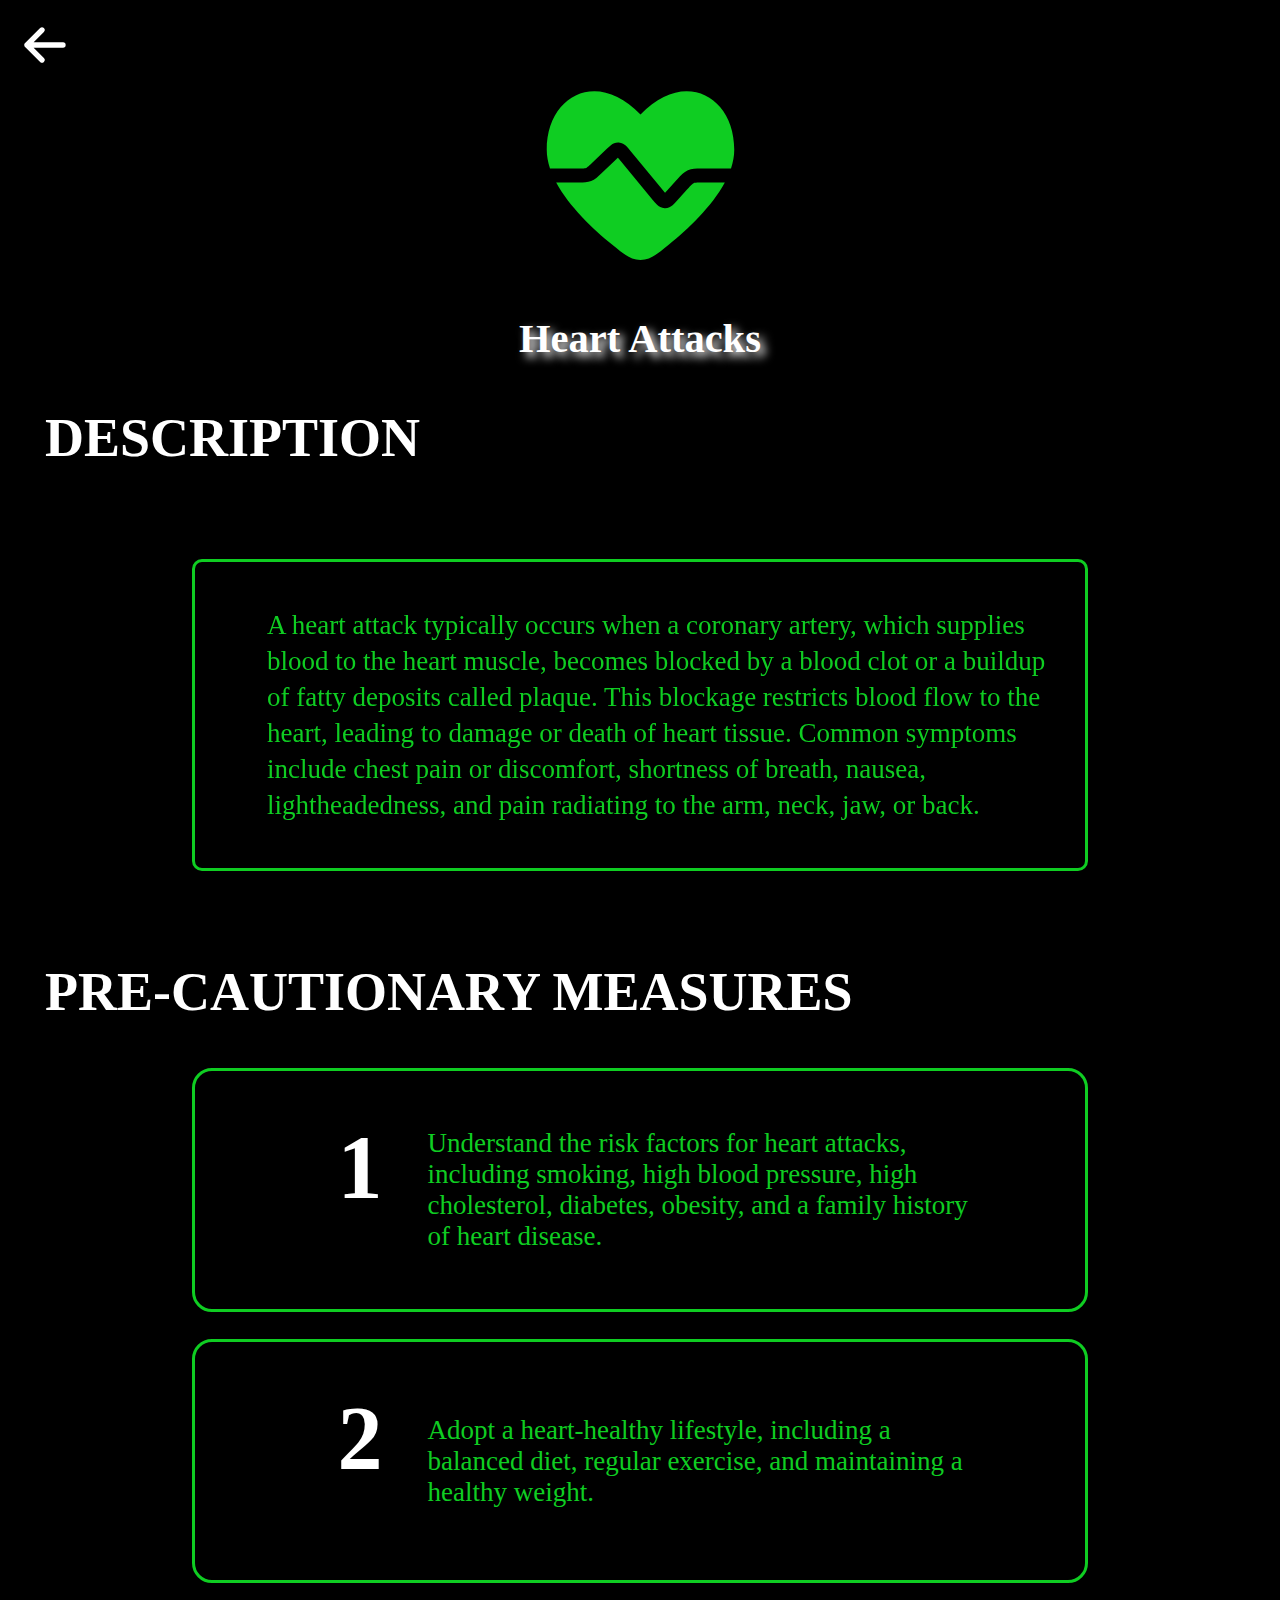
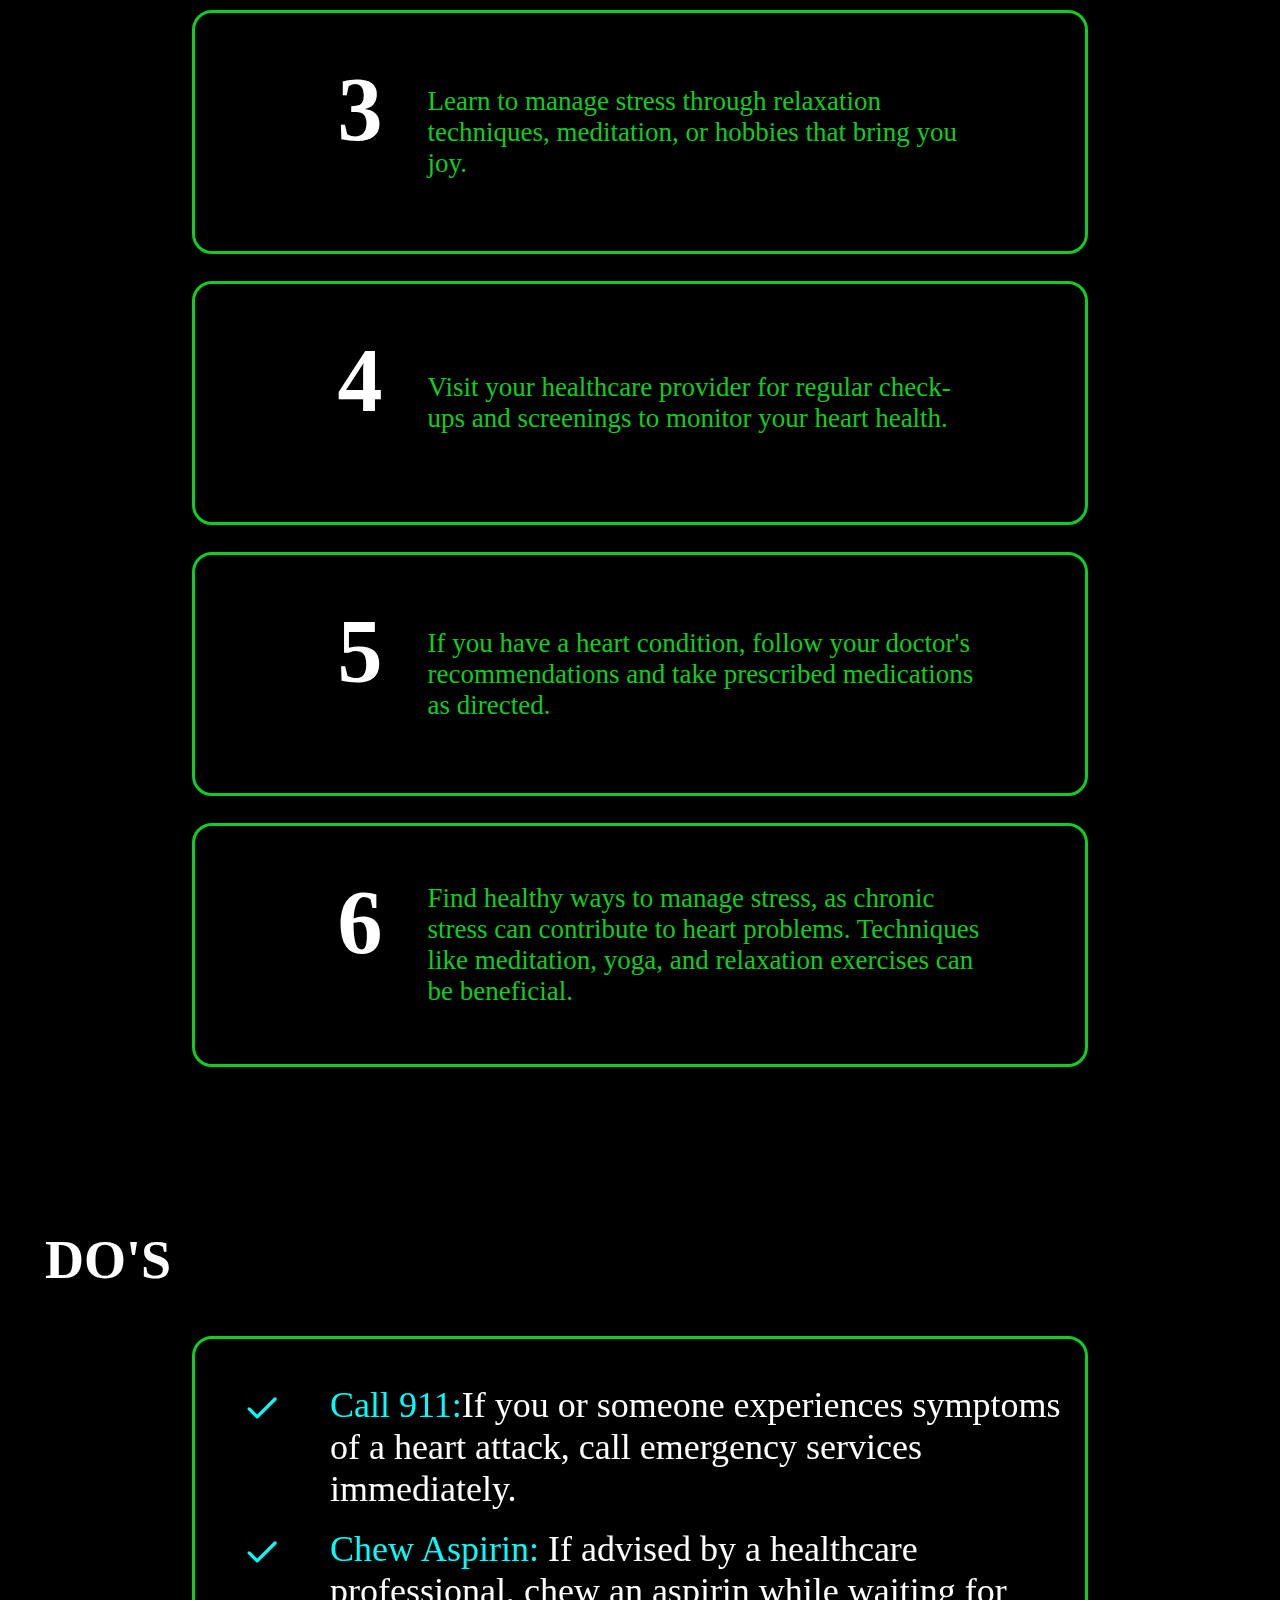
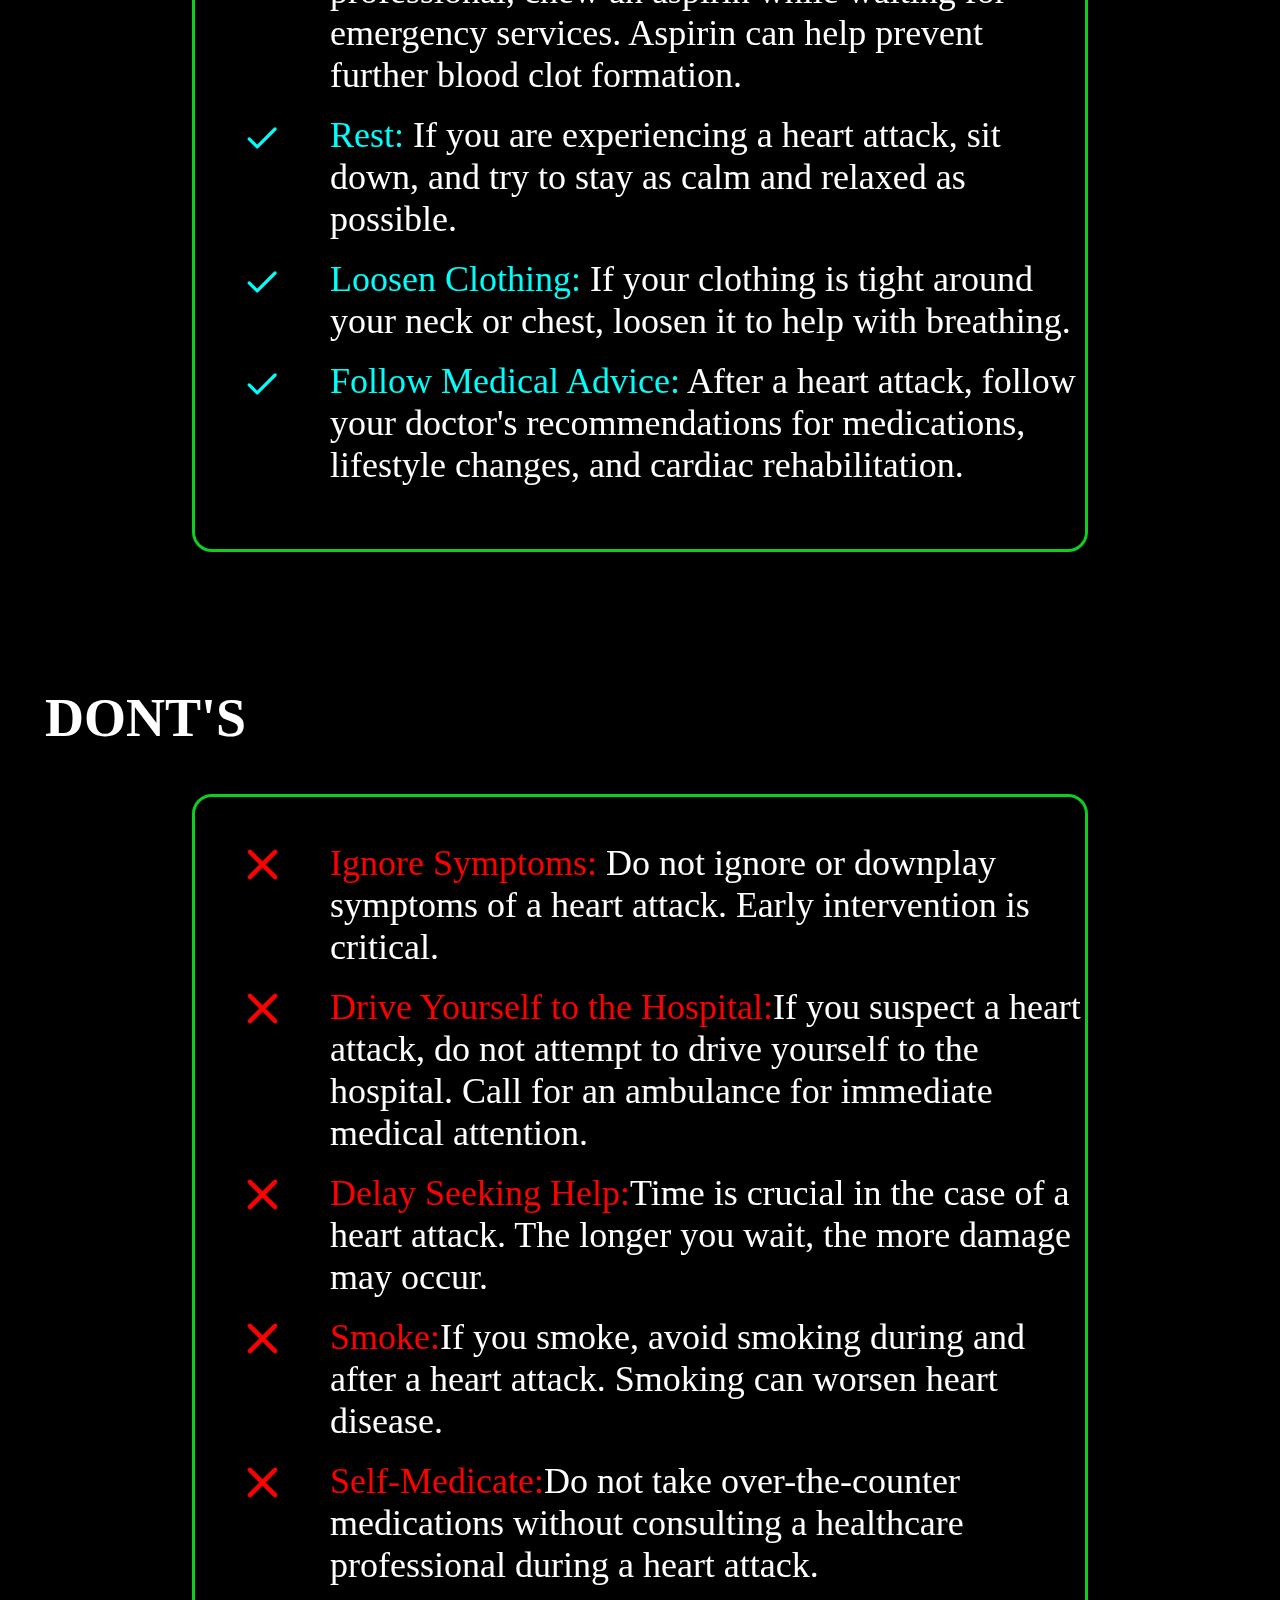
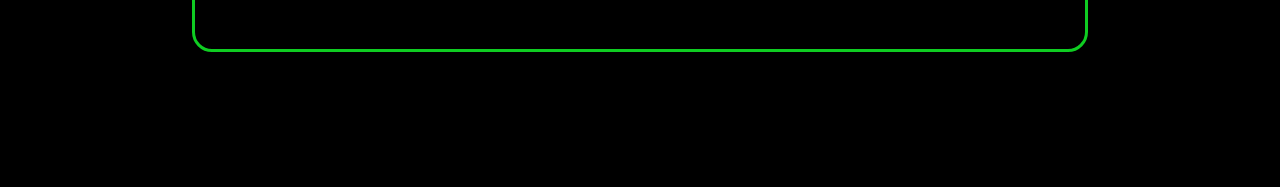
<file: subpage_6.html>
<!DOCTYPE html>
<html lang="en">
<head>
    <meta charset="UTF-8">
    <meta name="viewport" content="width=device-width, initial-scale=1.0">
    <meta http-equiv="X-UA-Compatible" content="ie=edge">
    <title>SafetyFirstHub</title>
    <link rel="stylesheet" href="subpage_style.css">
</head>
<body>
    <div class="nav">
        <a class="nav_btn"><img src="images/arrow-sm-left-svgrepo-com.svg" onclick="backToHome()"></a>
    </div>
    <div class="main_img">
        <img src="images/heart-pulse-2-svgrepo-com.svg">
        <h2>Heart Attacks</h2>
    </div>
    <h1>DESCRIPTION</h1>
    <div class="description">   
        <p>A heart attack typically occurs when a coronary artery, which supplies blood to the heart muscle, becomes blocked by a blood clot or a buildup of fatty deposits called plaque. This blockage restricts blood flow to the heart, leading to damage or death of heart tissue. Common symptoms include chest pain or discomfort, shortness of breath, nausea, lightheadedness, and pain radiating to the arm, neck, jaw, or back.
        </p>
    </div>
    <div class="steps">
        <h1>PRE-CAUTIONARY MEASURES</h1>
        <div class="ind_steps">
            <h1>1</h1>
            <p> Understand the risk factors for heart attacks, including smoking, high blood pressure, high cholesterol, diabetes, obesity, and a family history of heart disease.</p>
        </div>
        <div class="ind_steps">
                <h1>2</h1>
                <p>Adopt a heart-healthy lifestyle, including a balanced diet, regular exercise, and maintaining a healthy weight.</p>
        </div>
        <div class="ind_steps">
                <h1>3</h1>
                <p> Learn to manage stress through relaxation techniques, meditation, or hobbies that bring you joy.</p>   
        </div>
        <div class="ind_steps">
                <h1>4</h1>
                <p>Visit your healthcare provider for regular check-ups and screenings to monitor your heart health.</p>
        </div>
            <div class="ind_steps">
                    <h1>5</h1>
                    <p>If you have a heart condition, follow your doctor's recommendations and take prescribed medications as directed.</p>    
        </div>
            <div class="ind_steps">
                    <h1>6</h1>
                    <p>Find healthy ways to manage stress, as chronic stress can contribute to heart problems. Techniques like meditation, yoga, and relaxation exercises can be beneficial.</p>     
        </div>
    </div>
    <h1>DO'S</h1>
    <div class="dos">
        <div class="dos_content">
            <img src="images/tick-svgrepo-com.svg">
            <p><span>Call 911:</span>If you or someone experiences symptoms of a heart attack, call emergency services immediately. </p>
        </div>
        <div class="dos_content">
                <img src="images/tick-svgrepo-com.svg">
                <p><span>Chew Aspirin: </span> If advised by a healthcare professional, chew an aspirin while waiting for emergency services. Aspirin can help prevent further blood clot formation.</p>
        </div>
        <div class="dos_content">
                <img src="images/tick-svgrepo-com.svg">
                <p><span>Rest:</span> If you are experiencing a heart attack, sit down, and try to stay as calm and relaxed as possible.</p>
        </div>
        <div class="dos_content">
                <img src="images/tick-svgrepo-com.svg">
                <p><span>Loosen Clothing: </span>If your clothing is tight around your neck or chest, loosen it to help with breathing. </p>
        </div>
        <div class="dos_content">
                <img src="images/tick-svgrepo-com.svg">
                <p><span>Follow Medical Advice: </span>After a heart attack, follow your doctor's recommendations for medications, lifestyle changes, and cardiac rehabilitation. </p>
        </div>
    </div>
    <h1>DONT'S</h1>
    <div class="donts">
            <div class="donts_content">
                <img src="images/wrong-delete-remove-trash-minus-cancel-close-2-svgrepo-com (1).svg">
                <p><span>Ignore Symptoms: </span> Do not ignore or downplay symptoms of a heart attack. Early intervention is critical.</p>
            </div>
            <div class="donts_content">
                    <img src="images/wrong-delete-remove-trash-minus-cancel-close-2-svgrepo-com (1).svg">
                    <p><span>Drive Yourself to the Hospital:</span>If you suspect a heart attack, do not attempt to drive yourself to the hospital. Call for an ambulance for immediate medical attention. </p>
            </div>
            <div class="donts_content">
                    <img src="images/wrong-delete-remove-trash-minus-cancel-close-2-svgrepo-com (1).svg">
                    <p><span>Delay Seeking Help:</span>Time is crucial in the case of a heart attack. The longer you wait, the more damage may occur.</p>
            </div>
            <div class="donts_content">
                    <img src="images/wrong-delete-remove-trash-minus-cancel-close-2-svgrepo-com (1).svg">
                    <p><span>Smoke:</span>If you smoke, avoid smoking during and after a heart attack. Smoking can worsen heart disease.</p>
            </div>
            <div class="donts_content">
                    <img src="images/wrong-delete-remove-trash-minus-cancel-close-2-svgrepo-com (1).svg">
                    <p><span>Self-Medicate:</span>Do not take over-the-counter medications without consulting a healthcare professional during a heart attack.</p>
            </div>
        </div>
        <script src="script.js"></script>
</body>
</html>
</file>
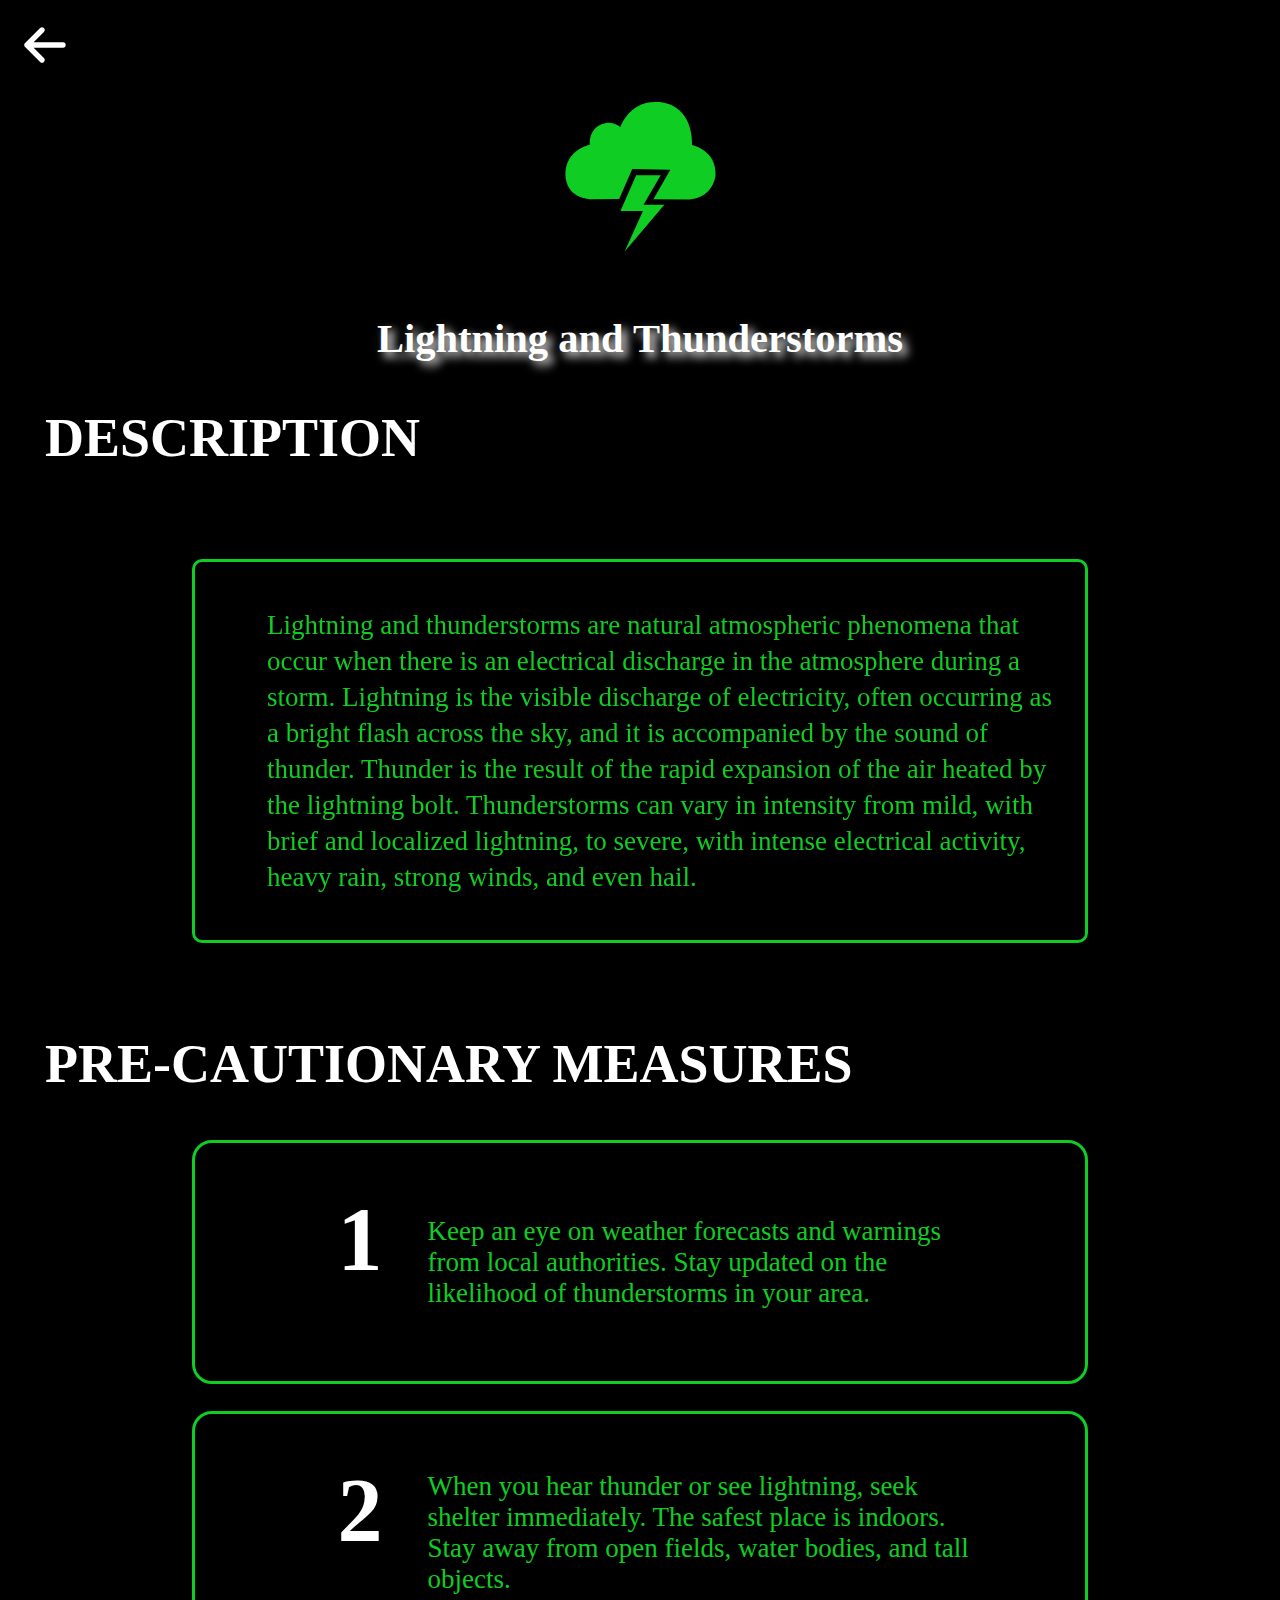
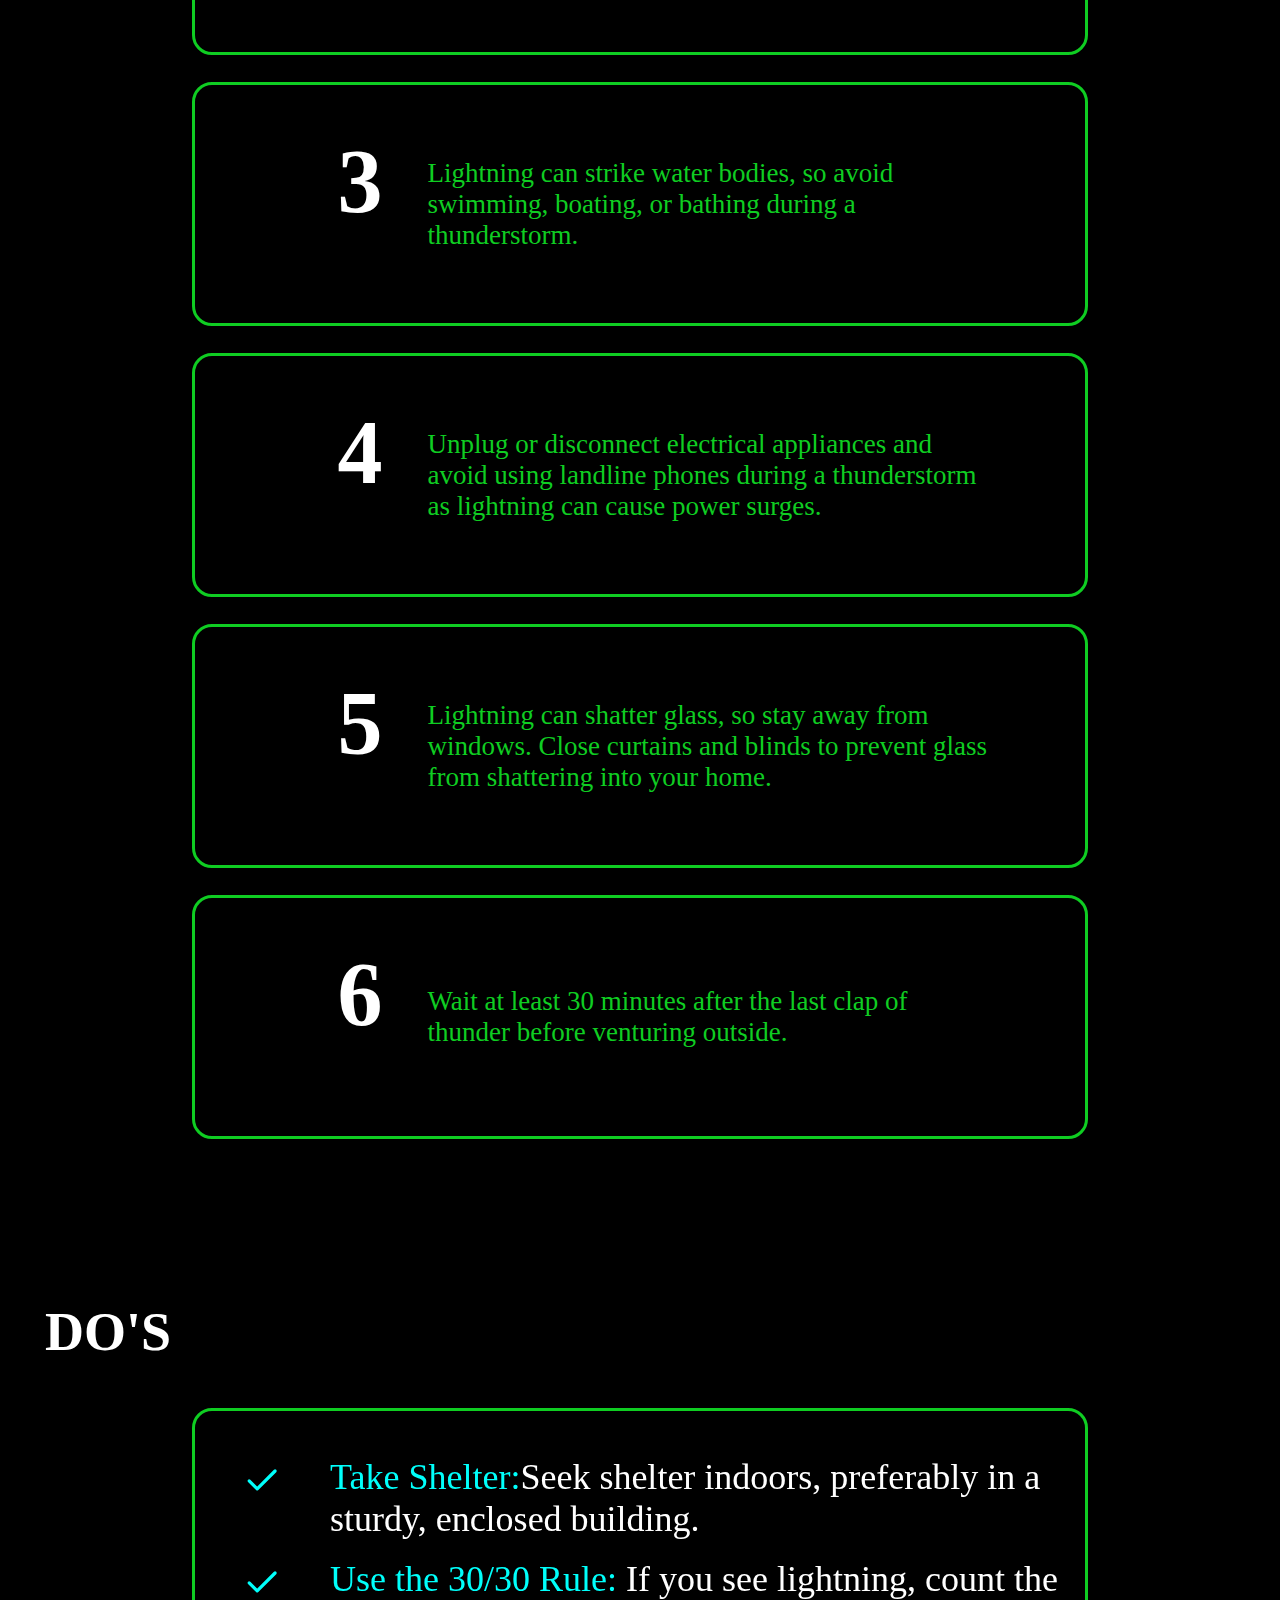
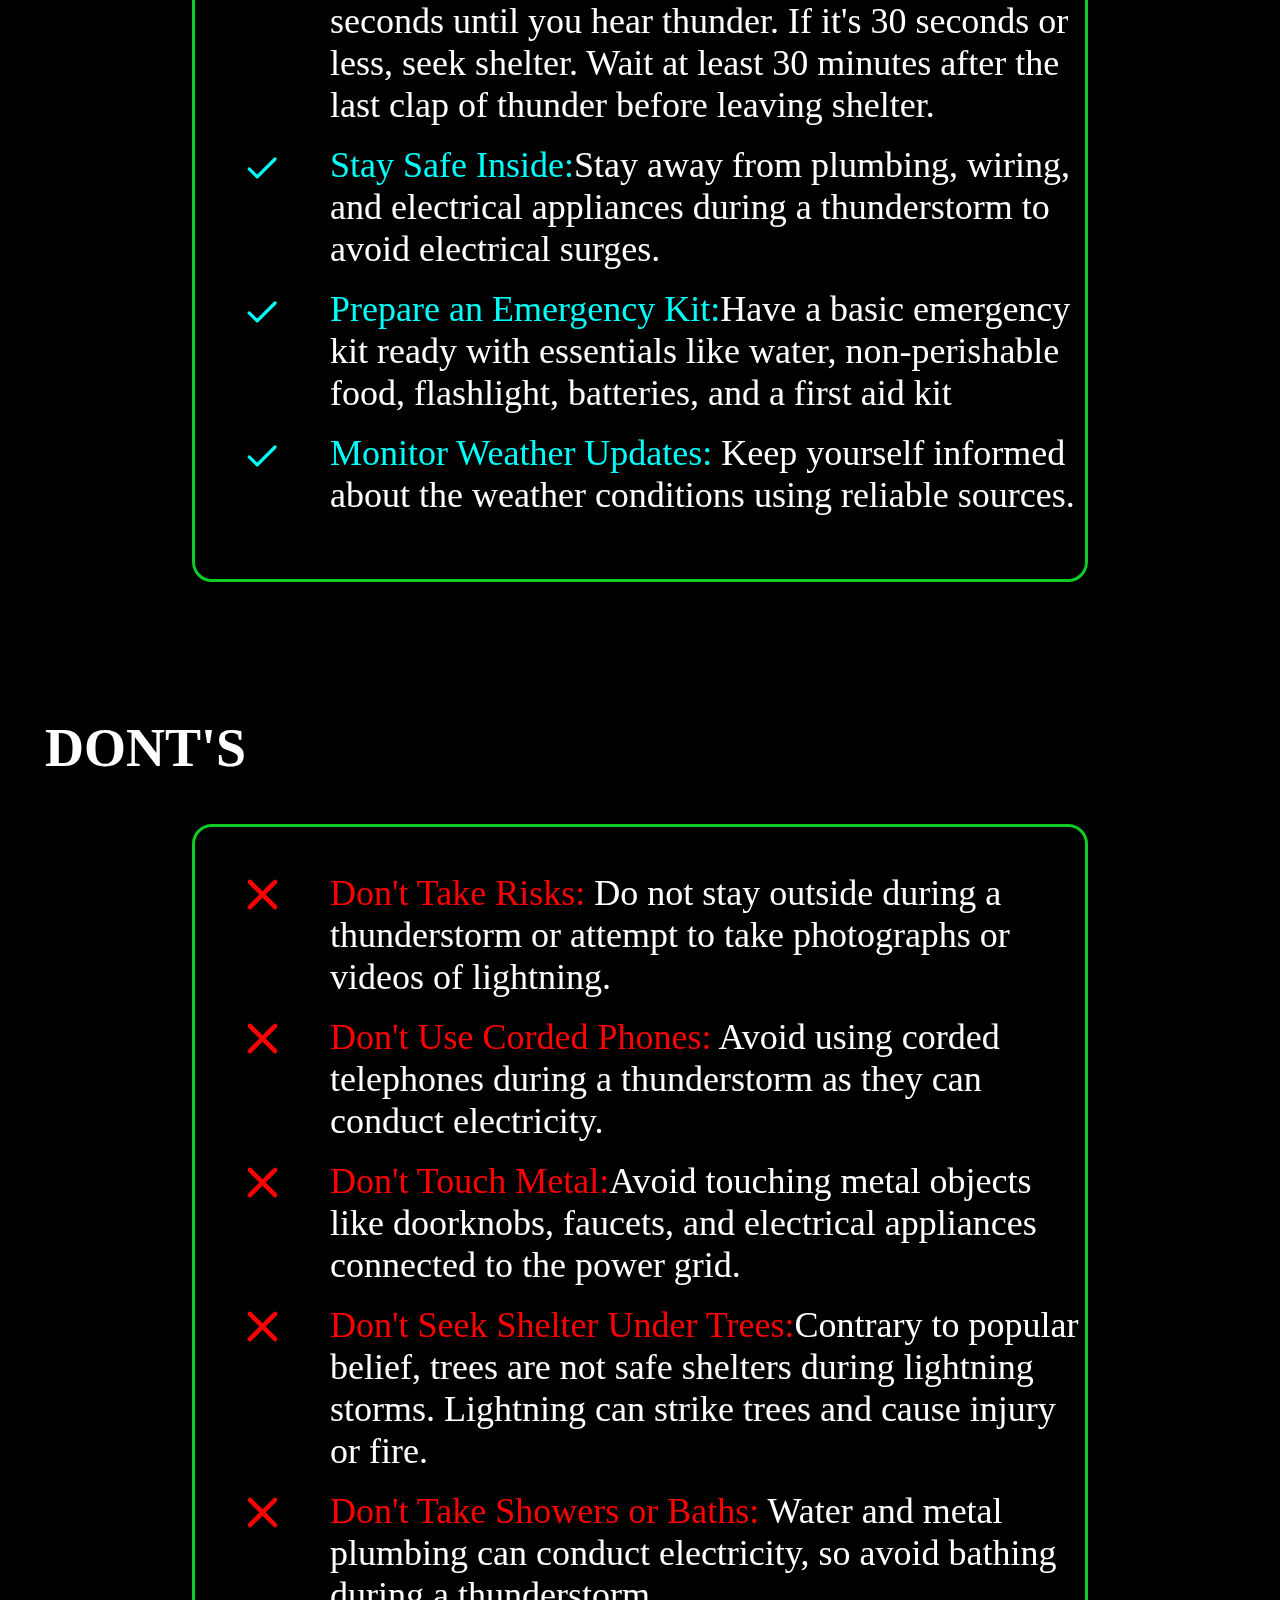
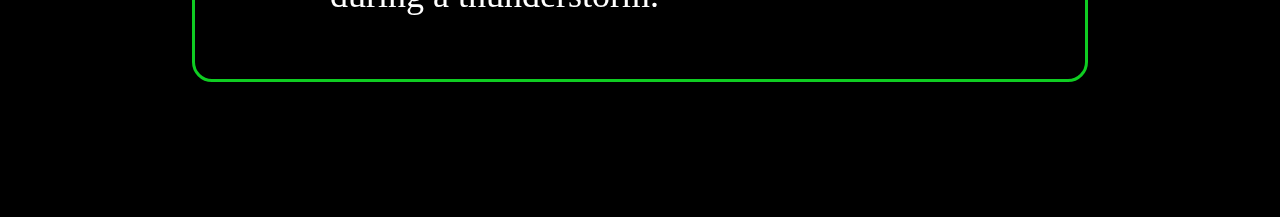
<file: subpage_7.html>
<!DOCTYPE html>
<html lang="en">
<head>
    <meta charset="UTF-8">
    <meta name="viewport" content="width=device-width, initial-scale=1.0">
    <meta http-equiv="X-UA-Compatible" content="ie=edge">
    <title>SafetyFirstHub</title>
    <link rel="stylesheet" href="subpage_style.css">
</head>
<body>
    <div class="nav">
        <a class="nav_btn"><img src="images/arrow-sm-left-svgrepo-com.svg" onclick="backToHome()"></a>
    </div>
    <div class="main_img">
        <img src="images/lightning-svgrepo-com (1).svg">
        <h2>Lightning and Thunderstorms
        </h2>
    </div>
    <h1>DESCRIPTION</h1>
    <div class="description">   
        <p>Lightning and thunderstorms are natural atmospheric phenomena that occur when there is an electrical discharge in the atmosphere during a storm. Lightning is the visible discharge of electricity, often occurring as a bright flash across the sky, and it is accompanied by the sound of thunder. Thunder is the result of the rapid expansion of the air heated by the lightning bolt. Thunderstorms can vary in intensity from mild, with brief and localized lightning, to severe, with intense electrical activity, heavy rain, strong winds, and even hail.
        </p>
    </div>
    <div class="steps">
        <h1>PRE-CAUTIONARY MEASURES</h1>
        <div class="ind_steps">
            <h1>1</h1>
            <p>Keep an eye on weather forecasts and warnings from local authorities. Stay updated on the likelihood of thunderstorms in your area.</p>
        </div>
        <div class="ind_steps">
                <h1>2</h1>
                <p> When you hear thunder or see lightning, seek shelter immediately. The safest place is indoors. Stay away from open fields, water bodies, and tall objects.</p>
        </div>
        <div class="ind_steps">
                <h1>3</h1>
                <p>Lightning can strike water bodies, so avoid swimming, boating, or bathing during a thunderstorm.</p>   
        </div>
        <div class="ind_steps">
                <h1>4</h1>
                <p>Unplug or disconnect electrical appliances and avoid using landline phones during a thunderstorm as lightning can cause power surges.</p>
        </div>
            <div class="ind_steps">
                    <h1>5</h1>
                    <p> Lightning can shatter glass, so stay away from windows. Close curtains and blinds to prevent glass from shattering into your home.</p>    
        </div>
            <div class="ind_steps">
                    <h1>6</h1>
                    <p>Wait at least 30 minutes after the last clap of thunder before venturing outside.</p>     
        </div>
    </div>
    <h1>DO'S</h1>
    <div class="dos">
        <div class="dos_content">
            <img src="images/tick-svgrepo-com.svg">
            <p><span>Take Shelter:</span>Seek shelter indoors, preferably in a sturdy, enclosed building. </p>
        </div>
        <div class="dos_content">
                <img src="images/tick-svgrepo-com.svg">
                <p><span>Use the 30/30 Rule:</span> If you see lightning, count the seconds until you hear thunder. If it's 30 seconds or less, seek shelter. Wait at least 30 minutes after the last clap of thunder before leaving shelter. </p>
        </div>
        <div class="dos_content">
                <img src="images/tick-svgrepo-com.svg">
                <p><span>Stay Safe Inside:</span>Stay away from plumbing, wiring, and electrical appliances during a thunderstorm to avoid electrical surges.</p>
        </div>
        <div class="dos_content">
                <img src="images/tick-svgrepo-com.svg">
                <p><span>Prepare an Emergency Kit:</span>Have a basic emergency kit ready with essentials like water, non-perishable food, flashlight, batteries, and a first aid kit </p>
        </div>
        <div class="dos_content">
                <img src="images/tick-svgrepo-com.svg">
                <p><span>Monitor Weather Updates:</span>  Keep yourself informed about the weather conditions using reliable sources.</p>
        </div>
    </div>
    <h1>DONT'S</h1>
    <div class="donts">
            <div class="donts_content">
                <img src="images/wrong-delete-remove-trash-minus-cancel-close-2-svgrepo-com (1).svg">
                <p><span>Don't Take Risks: </span> Do not stay outside during a thunderstorm or attempt to take photographs or videos of lightning.</p>
            </div>
            <div class="donts_content">
                    <img src="images/wrong-delete-remove-trash-minus-cancel-close-2-svgrepo-com (1).svg">
                    <p><span>Don't Use Corded Phones:</span> Avoid using corded telephones during a thunderstorm as they can conduct electricity.</p>
            </div>
            <div class="donts_content">
                    <img src="images/wrong-delete-remove-trash-minus-cancel-close-2-svgrepo-com (1).svg">
                    <p><span>Don't Touch Metal:</span>Avoid touching metal objects like doorknobs, faucets, and electrical appliances connected to the power grid.</p>
            </div>
            <div class="donts_content">
                    <img src="images/wrong-delete-remove-trash-minus-cancel-close-2-svgrepo-com (1).svg">
                    <p><span>Don't Seek Shelter Under Trees:</span>Contrary to popular belief, trees are not safe shelters during lightning storms. Lightning can strike trees and cause injury or fire.</p>
            </div>
            <div class="donts_content">
                    <img src="images/wrong-delete-remove-trash-minus-cancel-close-2-svgrepo-com (1).svg">
                    <p><span>Don't Take Showers or Baths:</span> Water and metal plumbing can conduct electricity, so avoid bathing during a thunderstorm.</p>
            </div>
        </div>
        <script src="script.js"></script>
</body>
</html>
</file>
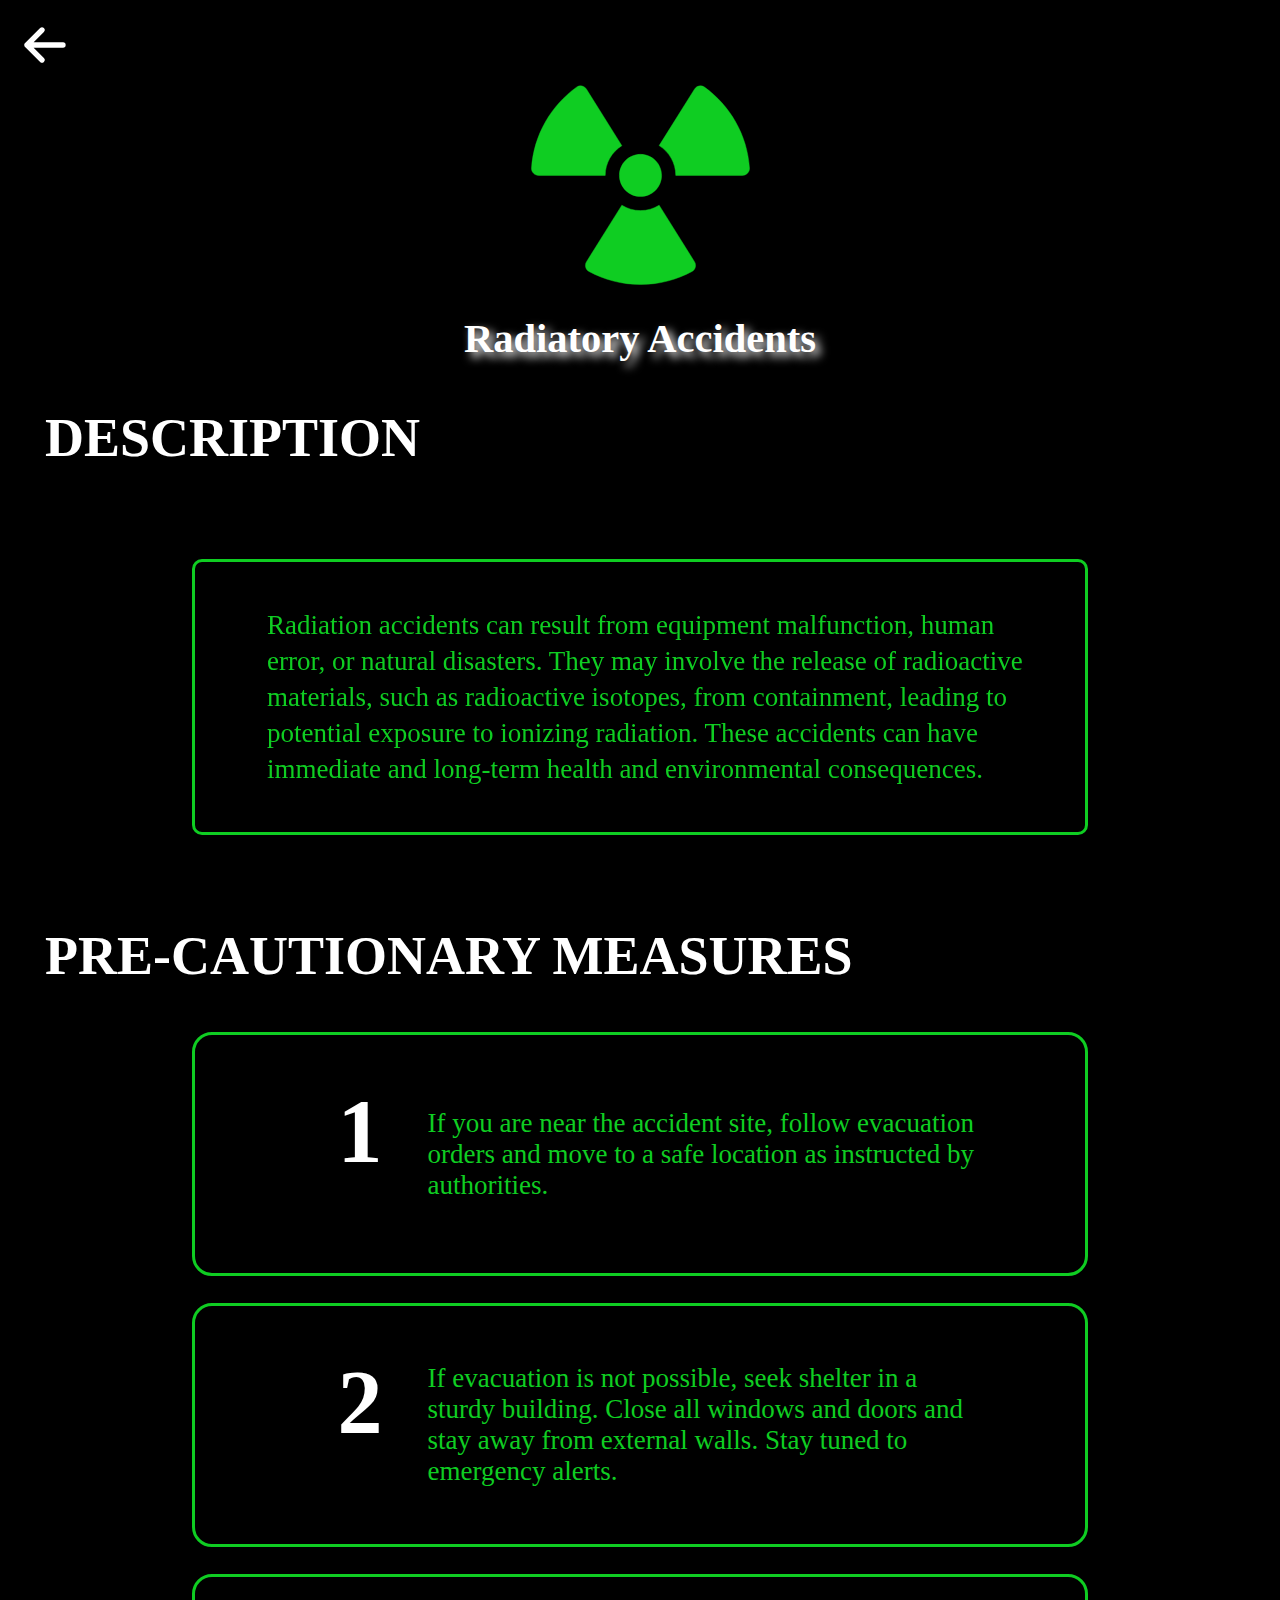
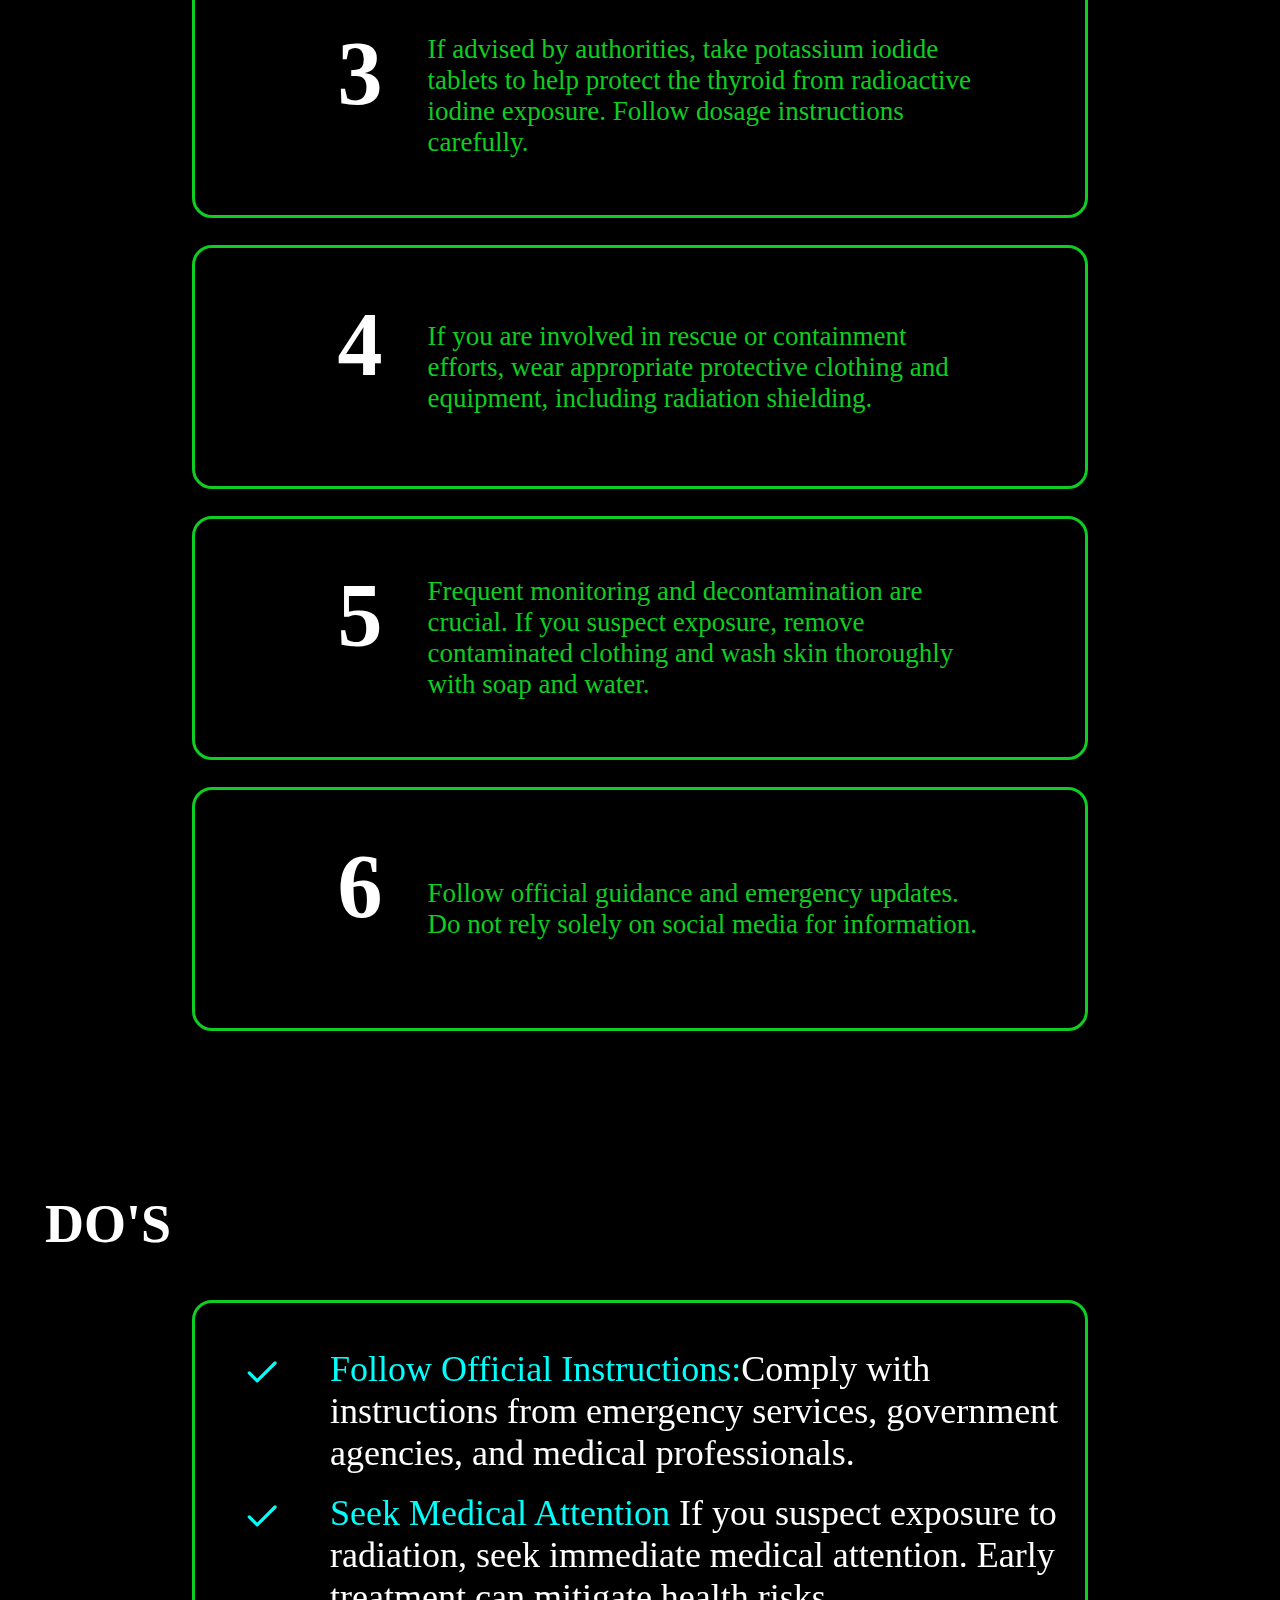
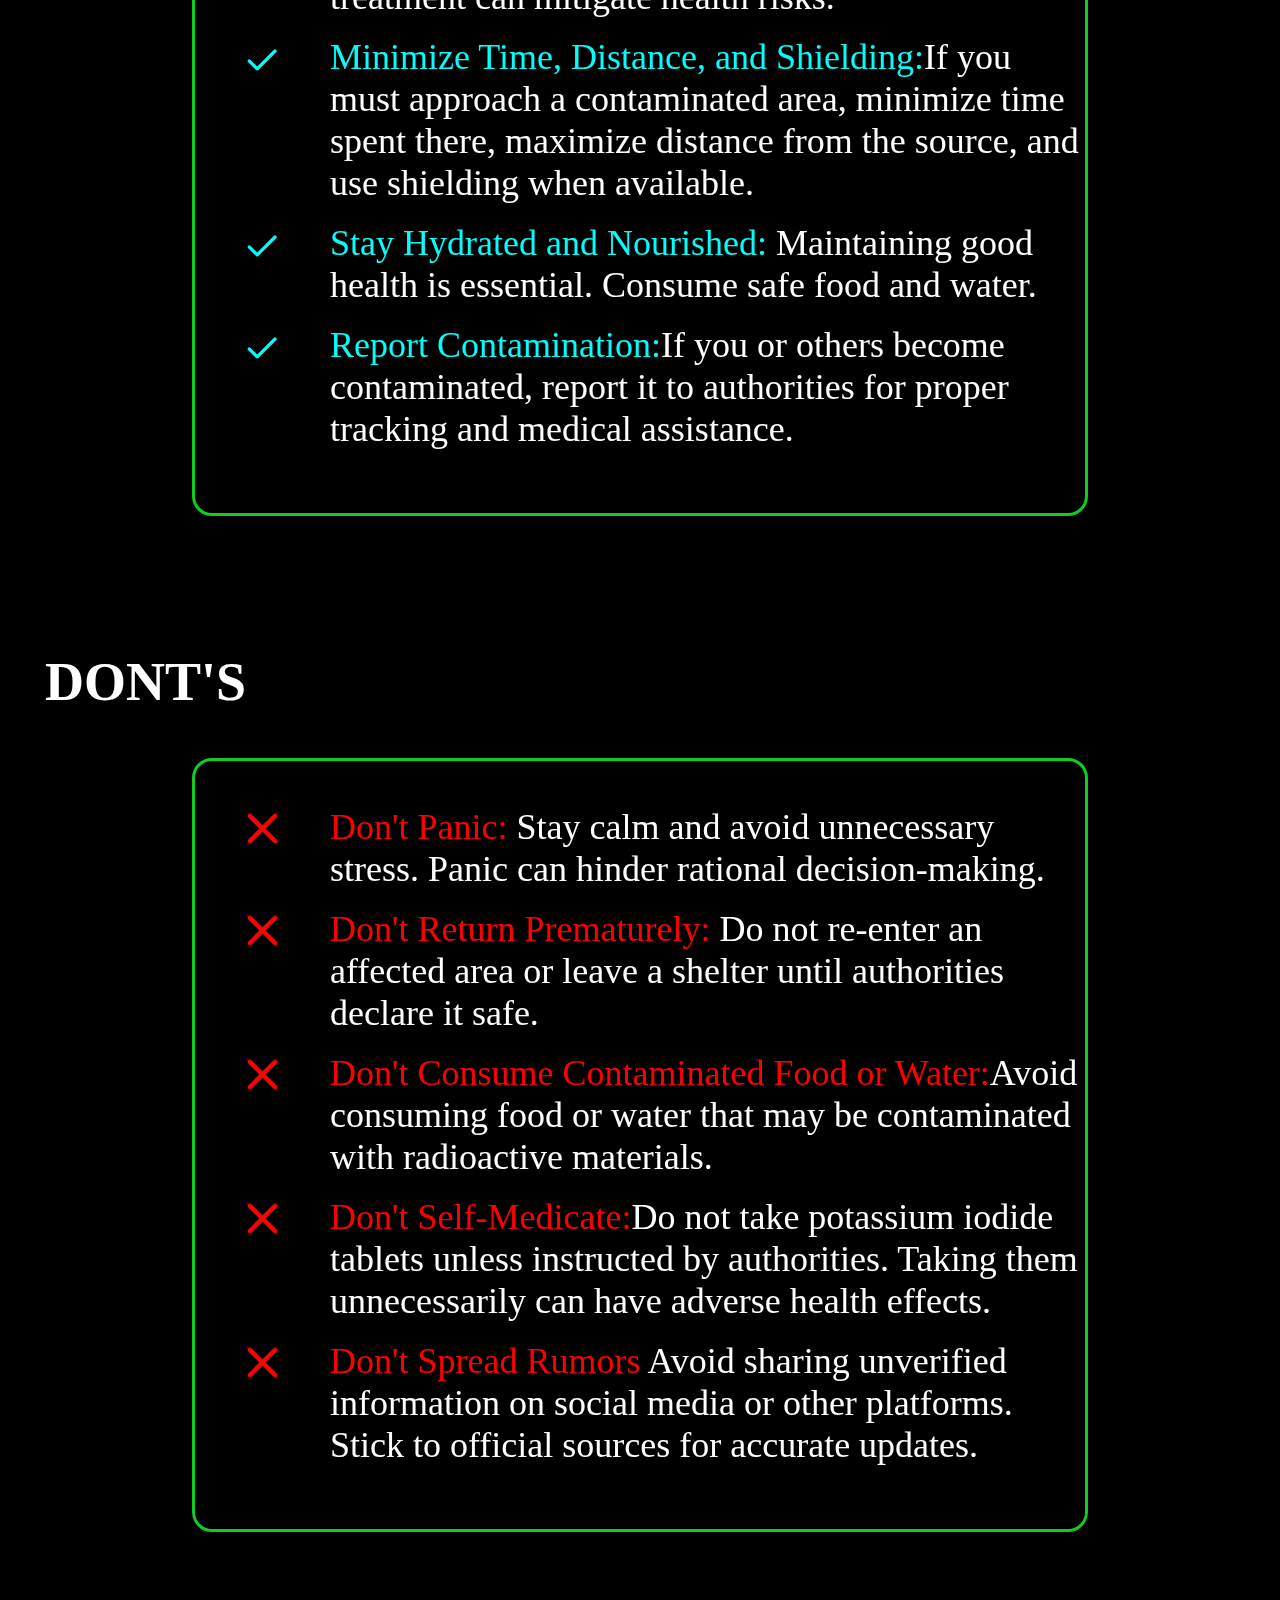
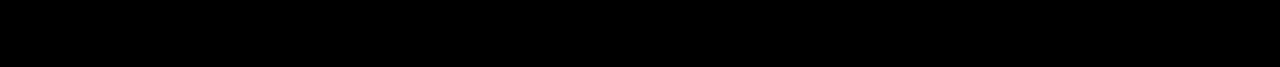
<file: subpage_8.html>
<!DOCTYPE html>
<html lang="en">
<head>
    <meta charset="UTF-8">
    <meta name="viewport" content="width=device-width, initial-scale=1.0">
    <meta http-equiv="X-UA-Compatible" content="ie=edge">
    <title>SafetyFirstHub</title>
    <link rel="stylesheet" href="subpage_style.css">
</head>
<body>
    <div class="nav">
        <a class="nav_btn"><img src="images/arrow-sm-left-svgrepo-com.svg" onclick="backToHome()"></a>
    </div>
    <div class="main_img">
        <img src="images/radiation-svgrepo-com.svg">
        <h2>Radiatory Accidents</h2>
    </div>
    <h1>DESCRIPTION</h1>
    <div class="description">   
        <p>Radiation accidents can result from equipment malfunction, human error, or natural disasters. They may involve the release of radioactive materials, such as radioactive isotopes, from containment, leading to potential exposure to ionizing radiation. These accidents can have immediate and long-term health and environmental consequences.
        </p>
    </div>
    <div class="steps">
        <h1>PRE-CAUTIONARY MEASURES</h1>
        <div class="ind_steps">
            <h1>1</h1>
            <p>If you are near the accident site, follow evacuation orders and move to a safe location as instructed by authorities.</p>
        </div>
        <div class="ind_steps">
                <h1>2</h1>
                <p>If evacuation is not possible, seek shelter in a sturdy building. Close all windows and doors and stay away from external walls. Stay tuned to emergency alerts.</p>
        </div>
        <div class="ind_steps">
                <h1>3</h1>
                <p>If advised by authorities, take potassium iodide tablets to help protect the thyroid from radioactive iodine exposure. Follow dosage instructions carefully.</p>   
        </div>
        <div class="ind_steps">
                <h1>4</h1>
                <p> If you are involved in rescue or containment efforts, wear appropriate protective clothing and equipment, including radiation shielding.</p>
        </div>
            <div class="ind_steps">
                    <h1>5</h1>
                    <p>Frequent monitoring and decontamination are crucial. If you suspect exposure, remove contaminated clothing and wash skin thoroughly with soap and water.</p>    
        </div>
            <div class="ind_steps">
                    <h1>6</h1>
                    <p> Follow official guidance and emergency updates. Do not rely solely on social media for information.</p>     
        </div>
    </div>
    <h1>DO'S</h1>
    <div class="dos">
        <div class="dos_content">
            <img src="images/tick-svgrepo-com.svg">
            <p><span>Follow Official Instructions:</span>Comply with instructions from emergency services, government agencies, and medical professionals. </p>
        </div>
        <div class="dos_content">
                <img src="images/tick-svgrepo-com.svg">
                <p><span>Seek Medical Attention</span> If you suspect exposure to radiation, seek immediate medical attention. Early treatment can mitigate health risks.</p>
        </div>
        <div class="dos_content">
                <img src="images/tick-svgrepo-com.svg">
                <p><span>Minimize Time, Distance, and Shielding:</span>If you must approach a contaminated area, minimize time spent there, maximize distance from the source, and use shielding when available.</p>
        </div>
        <div class="dos_content">
                <img src="images/tick-svgrepo-com.svg">
                <p><span>Stay Hydrated and Nourished: </span> Maintaining good health is essential. Consume safe food and water.</p>
        </div>
        <div class="dos_content">
                <img src="images/tick-svgrepo-com.svg">
                <p><span>Report Contamination:</span>If you or others become contaminated, report it to authorities for proper tracking and medical assistance. </p>
        </div>
    </div>
    <h1>DONT'S</h1>
    <div class="donts">
            <div class="donts_content">
                <img src="images/wrong-delete-remove-trash-minus-cancel-close-2-svgrepo-com (1).svg">
                <p><span>Don't Panic:</span> Stay calm and avoid unnecessary stress. Panic can hinder rational decision-making. </p>
            </div>
            <div class="donts_content">
                    <img src="images/wrong-delete-remove-trash-minus-cancel-close-2-svgrepo-com (1).svg">
                    <p><span>Don't Return Prematurely:</span> Do not re-enter an affected area or leave a shelter until authorities declare it safe.</p>
            </div>
            <div class="donts_content">
                    <img src="images/wrong-delete-remove-trash-minus-cancel-close-2-svgrepo-com (1).svg">
                    <p><span>Don't Consume Contaminated Food or Water:</span>Avoid consuming food or water that may be contaminated with radioactive materials.</p>
            </div>
            <div class="donts_content">
                    <img src="images/wrong-delete-remove-trash-minus-cancel-close-2-svgrepo-com (1).svg">
                    <p><span>Don't Self-Medicate:</span>Do not take potassium iodide tablets unless instructed by authorities. Taking them unnecessarily can have adverse health effects.</p>
            </div>
            <div class="donts_content">
                    <img src="images/wrong-delete-remove-trash-minus-cancel-close-2-svgrepo-com (1).svg">
                    <p><span>Don't Spread Rumors</span> Avoid sharing unverified information on social media or other platforms. Stick to official sources for accurate updates.</p>
            </div>
        </div>
        <script src="script.js"></script>
    
    
</body>
</html>
</file>
<file: style.css>
*{
    margin:0;
    padding:0;
    box-sizing:border-box;
}
body{
    background-color:black;
}
h1{
    font-size:8vh;
    color:#0FCD22;
    width:50%;
    position:relative;
    top:50vh;
    left:50%;
    transform:translate(-70%,-60%);
    padding:0 5vh;   
}

button{
    background-color:#0FCD22;
    color:black;
    font-weight:bolder;
    font-size:3vh;
    height:7vh;
    width:auto;
    padding:1vh 4vh;
    border-radius:20px;
    position:relative;
    top:40vh;
    left:35%;
    cursor:pointer;
    transition: color .5s;
    /* border:1px solid green; */
}
button:hover{
    background-color:black;
    color:#0FCD22;
    box-shadow:0 0 10px 2px #0FCD22;
}

img{
    height:80vh;
    position:absolute;
    left:60%;
    top:10vh;
    transition: height 1s;
    /* border:1px solid green; */
}
img:hover{
    height:85vh;
}
@media screen and (max-width:400px)
{
    h1{
        font-size:3vh;
        width:70%;
        top:55vh;
        left:50%;
        transform:translate(-50%);
        padding:0;
        padding-left:5vh;
    }
    
img{
    height:40vh;
    left:50%;
    top:10vh;
    transform:translate(-50%);

}

button{
    font-size:2vh;
    height:4vh;
    top:60vh;
    left:30%;
    padding:0 5vh;
}
img:hover{
    height:43vh;
}

}
</file>
<file: home_style.css>
*{
    margin:0;
    padding:0;
    box-sizing:border-box;
}
body{
    background-color: black;
    color:#0FCD22;
}
.nav{
  height:8vh;
  width:100%;
  position:fixed;
  top:0vh;
  padding-top:4vh;
  background-color:black;
}
.nav ul{
    display:flex;
    list-style-type:none;
    justify-content: end;
    /* margin-bottom:13vh; */
    /* margin:0; */
}
.nav li{
    border-left:1px solid white;
    width:auto;
    color:white;
    padding:0 3vh;
    text-align:center;
    font-weight:bolder;
    cursor:pointer;
    /* transition:all 1s; */
    /* border-radius:5px; */
}
.nav li:hover{
    text-shadow:1px 1px 2px white;
    /* font-size:2.65vh; */
    background-color:white;
    color:black;
}

h1{
    /* border:1px solid red; */
    padding-left:5vh;
    padding-top:10vh;
    margin:10vh 0 5vh;
    
}
a{
 text-decoration: none;
 color:inherit;  
 /* transition:all 1s;   */
}
.image_box{
    height:30vh;
    width:30vh;
    border:1px solid #0FCD22;
    transition: .3s;
    cursor:pointer;
    /* background-color: rgba(15,205,34,.07); */
    
}
.image_box:hover{
    box-shadow:0 0 15px 3px #0FCD22;
}
.about{
    margin: 5vh 20vh;
    font-size:3.5vh;
    color:white;
    text-align: justify;
    word-spacing: 1vh;
    letter-spacing: 2px;
    line-height:4vh;
}


.categories{
    margin:5vh 20vh;
    display:flex;
    gap:10vh;
    justify-content: center;
    flex-wrap:wrap; 
    row-gap:5vh;
    
}
.image_box img{
    height:17vh;
    /* border:1px solid red; */
    margin:20%;
    transition: height .5s;
    /* background-color:white; */
}
.image_box img:hover{
    height:19vh;
    /* margin:auto; */
}
.recog_image_box{
    height:50vh;
    width:40vh;
    /* border:1px solid  white; */
    transition: .3s;
    color:white;
    font-size:3vh;
    text-align:center;
    /* background-color:rgba(255,255,255,.2); */
}
.recog_image_box:hover{
    height:51vh;
    width:40.5vh;
    box-shadow:0 0 20px 3px white;
    border-radius:10px;
}
.recognition{
    display:flex;
    gap:10vh;
    justify-content: center;
    margin:0 0 5vh;
}
.recog_image_box img{
    height:30vh;
    margin:5vh 0 0;
}
.review{
    display:flex;
    gap:8vh;
    /* width:auto; */
    /* overflow-x: scroll; */
    padding:0 10vh;
    /* min-width:300px; */
    /* margin-left; */
    justify-content: center;
    /* z-index:-1; */
}
.review_box{
    height:30vh;
    width:80vh;
    border-radius:7px;
    border:2px solid black;
    background-color:rgba(255,255,255,1);
    display:flex;
    align-items: center;
    gap:4vh;
    padding:0 3vh;
    color:black;
    transition:.5s;
    /* justify-content: center; */
    
}
.review_box:hover{
    box-shadow:0 0  10px 4px white;
    font-size:2.7vh;
    padding:2vh;
}
.review_box_img img{
    height:15vh;
    /* width:14vh; */
    /* border-radius:50px; */
}
.review_box_content h3{
    margin-bottom:2vh;
}
.contact{
    z-index:-3;
    display:flex;
    flex-direction: column;
    align-items:center;
}
.contact_box{
    height:74vh;
    width:60vh;
    border:1px solid #0FCD22;
    padding:3vh 4vh;
    margin:5vh 0;
}
.contact_box input,.contact_box textarea, .contact_box button{
    height:7vh;
    width:100%;
    margin:3vh 0;
    padding:1vh 2vh;
    outline:0;
    border:0;
    font-size:2.5vh;
}
.contact_box textarea{
 height:25vh;
}
.contact_box button{

    background-color:#0FCD22;
    color:black;
    font-weight:bolder;
    text-align:center;
    cursor:pointer;
    transition:.5s;
}
.contact_box button:hover{
    box-shadow:0 0 10px 3px #0FCD22;
    border-radius:8px;
    font-size:2.9vh;
    text-shadow:0 0 10px black;
    /* border:2px solid black; */
}

.contact h3{
    color:white;
    font-weight:normal;
    text-align: center;
    margin:15vh 0 5vh;
}
.icons{
    display:flex;
    justify-content: center;
    gap:10vh;
    margin:10vh 0 5vh;
    /* border:1px solid red; */
    height:12vh;
}
.icons img{
    height:8vh;
    transition:heighT .5s;
}
.icons img:hover{
    height:10vh;
    /* box-shadow:0 0 5px white; */
}
.footer{
    color:white;
    text-align: center;
    margin:5vh 0;
}

@media screen and (max-width:1000px)
{
    .categories{
        margin:2vh;
    }
}
@media screen and (max-width:600px)
{
    .categories{
        margin:2vh;
        gap:2vh;
    }
}
@media screen and (max-width:500px)
{
    body{
        overflow-X:hidden;
    }
    h1{
        margin:10vh 0 3vh 5vh;
        padding:0;
        padding-top:10vh;
        text-align:center;

    }
    .categories{
        margin:1vh;
        gap:2vh;
    }
    .image_box{
        height:18vh;
        width:18vh;
    }
    .image_box img{
        height:10vh;
    }
    .image_box img:hover{
        height:12vh;
    }
    .nav ul{
        justify-content: center;
        /* border:1px solid red; */
    }
    .nav li{
        font-size:1.8vh;
        padding:.7vh;
    }
    .about{
        font-size:3vh;
        /* padding:2vh 0 0 2vh; */
        margin:0;
        text-align:center;
        padding:3vh;
    }
    .recognition{
        overflow-x: scroll;
        gap:2vh;
        padding:2vh 5vh 2vh 36vh;
        /* padding:2vh 5vh 2vh 20vh; */
        /* width:100%; */
        /* padding-left:20vh; */
        /* padding-right:5vh; */
        /* border:1px solid red; */
    }
    .recog_image_box{
            height:31vh;
            width:30vh;
            font-size:2vh;    
            /* border:1px solid red; */
            padding:0;
            margin:0;
            /* padding-left:5vh; */
    }
    .recog_image_box img{
        height:25vh;
        /* width:25vh; */
        padding:0;
        margin:0;
    }
    .recog_image_box:hover{
        height:31vh;
        width:30vh;
    }
    /* .recognition::-webkit-scrollbar {
        display: none;
      } */
    .review{
        overflow-x:scroll;
        gap:2vh;
        /* width:auto; */
        margin-left:2vh;
        padding:0 1vh 0 45vh;
        /* display:inline-block; */
        /* height:auto; */
        /* border:1px solid yellow; */

        /* padding:2vh; */
        /* align-items:center; */
        /* justify-content: center; */
        /* padding-left:17vh; */

    }
    .review_box{
        height:20vh;
        /* border:1px solid red; */
        /* margin-left:5vh; */
        /* padding:2vh;` */
        gap:1vh;
        /* margin:0 4vh; */
        /* width:4000px; */
        /* padding-left:10vh; */
    
    }
    .review_box_content{
        
        font-size:1.8vh;
        gap:10vh;
        /* border:1px solid red; */
        width:30vh;
        /* margin:0; */
        /* padding:0; */
        /* justify-content: space-between; */
    }
    .review_box_img img{
        height:10vh;
        padding:0;
        margin:0;
        /* border:1px solid red; */

    }
    .review_box:hover{
        /* box-shadow:0 0  10px 4px white; */
        /* padding:8vh; */
        padding:3vh;
    }
    .contact{
        z-index:-1;
    }
    .contact_box{
        width:90%;
        padding:0vh 2vh;
    }
    .icons{
        display:flex;
        justify-content: center;
        gap:2vh;
        margin:10vh 0 5vh;
        height:10vh;
    }
    .icons img{
        height:5vh;
    }
    .icons img:hover{
        height:7vh;
    }
}
</file>
<file: login_signup.css>
*{
    margin:0;
    padding:0;
    box-sizing:border-box;
}
body{
    background-color:black;
    color:#0FCD22;
    overflow:hidden;
}
.login_box,.signup_box{
    border:2px solid #0FCD22;
    height:auto; 
    width:50vh;
    border-radius:10px;
    padding:20px 30px;
    position: relative;
    top:50vh;
    left:50%;
    background-color: black;
    transform:translate(-50%,-50%);
    box-shadow:0 0 10px 7px rgba(15,205,34,.5);
}
.login_box h2, .signup_box h2{
    text-align: center;
    margin:1vh 0 5vh;
}
.field{
    font-size:3vh;
    margin-bottom:4vh;
    color:white;
    /* border:1px solid yellow; */
}
.signup_box .field{
    margin-bottom:2vh;
}
.field input{
    height:6vh;
    width:100%;
    border-radius:5px;
    margin:2vh 0 0;
    background-color: black;
    color:white;
    outline:0;
    padding-left:2vh;
    border:1px solid #0FCD22;
    /* transition: all 1s; */
}
.field input:hover{
    background-color:rgba(15,205,34,.7);
    color:black;
    font-weight:bold;
}
.login_box button,.signup_box button{
    height:6vh;
    width:50%;
    border-radius:20px;
    position:relative;
    left:50%;
    transform: translate(-50%);
    margin-top:5vh;
    font-weight:600;
    background-color: #0FCD22;
    cursor:pointer;
    transition:all .5s;
}
.login_box button:hover , .signup_box button:hover{
  width:54%;
  box-shadow:0 0 10px 2px rgba(15,205,34,.7);
  font-size:2.5vh;
}
.field_end{
    color:white;
    margin-top:7vh;
}
.field_end h4{
    /* border:1px solid red; */
    margin:2vh 0;
    font-weight:normal;
}
#img_1
{
    position:absolute;
    top:0;
    height:35vh;
    left:55%;
    z-index:-1;
}
#img_2
{
    position:absolute;
    top:60vh;
    height:25vh;
    width:50vh;
    transform: rotateZ(-30deg);
    left:20%;
    z-index:-1;
}
a{
    color:white;
}
@media screen and (max-width:700px){
    #img_2{
        left:10%;
    }
}
@media screen and (max-width:400px){
    #img_2{
        top:65vh;
        left:-20%;
    }
    .login_box,.signup_box{
        width:45vh;
        padding:20px;
    }
    .signup_box{
        padding:5px 10px;
        width:40vh;
        top:45vh;

    }
      .signup_box button{
        margin-top:1vh;
        font-weight:600;
        background-color: #0FCD22;
        cursor:pointer;
        transition:all .5s;
    }
    .field_end{
        margin-top:4vh;
    }
.signup_box .field{
    margin-bottom:1vh;
    font-size:2.5vh;
}
.signup_box .field input{
    height:5vh;
    margin:1vh 0 0;
}
.signup_box button{
    height:5vh;
}
    
}
</file>
<file: subpage_style.css>
*{
    margin:0;
    padding:0;
    box-sizing:border-box;
}
body{
    background-color:black;
    color:white;
    /* padding:10vh; */
    font-size:3vh;
}
.nav{
    position:fixed;
    top:0;
    height:8vh;
    width:100%;
    background-color:black;
    padding:1vh;
    /* border:1px solid red; */
}
h1{
    padding:0 0 5vh 5vh;
}
h2{
        text-shadow:5px 5px 10px white;
    }
.nav img{
    height:8vh;
}
.main_img{
    display:flex;
    flex-direction:column;
    align-items:center;
    margin:-3vh 0 5vh;
    color:white;
    gap:3vh; 
    margin-top:7vh;
}
.main_img img{
    height:25vh;
}

.description{
    margin:5vh 0;
    height:auto;
    width:70%;
    position:relative;
    left:50%;
    transform:translate(-50%);
    padding:5vh 3vh;
    margin-bottom:10vh;
    border-radius:10px;
    border:3px solid #0FCD22;
}

.description p{
    margin-left:5vh;
    color:white;
    line-height:4vh;
    color:#0FCD22;
}
.steps{
    display:flex;
    flex-direction: column;
    justify-content: center;
    margin-bottom:15vh;
    /* border:1px solid red; */
}
.ind_steps{
    height:auto;
    padding:5vh;
    border:3px solid #0FCD22;
    border-radius:20px;
    display:flex;
    gap:5vh;
    width:70%;
    justify-content:center;
    position:relative;
    left:50%;
    transform:translate(-50%);
    margin-bottom:3vh; 
    align-items:center;  
    z-index:-1;
}
.ind_steps h1{
   font-size:10vh;
}
.ind_steps p{
    width:70%;
    color:#0FCD22;
    /* border:1px solid red; */
}
.dos,.donts{
    border:3px solid #0FCD22;
    padding-left:5vh;
    border-radius:20px;
    width:70%;
    position:relative;
    left:50%;
    transform:translate(-50%);
    padding:5vh 0;
    margin-bottom:15vh;
}

.dos_content,.donts_content{
    display:flex;
    gap:5vh;
    height:auto;
    padding-left:5vh;
    margin-bottom:2vh;
}
.dos_content img,.donts_content img{
    height:5vh;   
}
.dos_content p,.donts_content p{
    font-size:4vh;
}
.dos span{
    color:#00fffb;
}
.donts span{
    color:red;
}
@media screen and (max-width:600px)
{
    h1{
        font-size:5vh;
    }
    .dos_content p{
        font-size:4vh;
    }
}
@media screen and (max-width:400px)
{
    h1{
        font-size:4vh;
    }
    .dos_content,.donts_content{
        width:90%;
        gap:2vh;
    }
    .dos_content img,.donts_content img{
        height:5vh;   
    }
    .dos_content p,.donts_content p{
        font-size:2.5vh;
    }
    .ind_steps{
        padding:2vh 1vh;
        gap:3vh;
        justify-content:space-between;
        font-size:2.5vh;
    }
    .ind_steps h1{
       font-size:7vh;
    }
    h2{
        text-shadow:5px 5px 10px white;
    }
}
</file>
